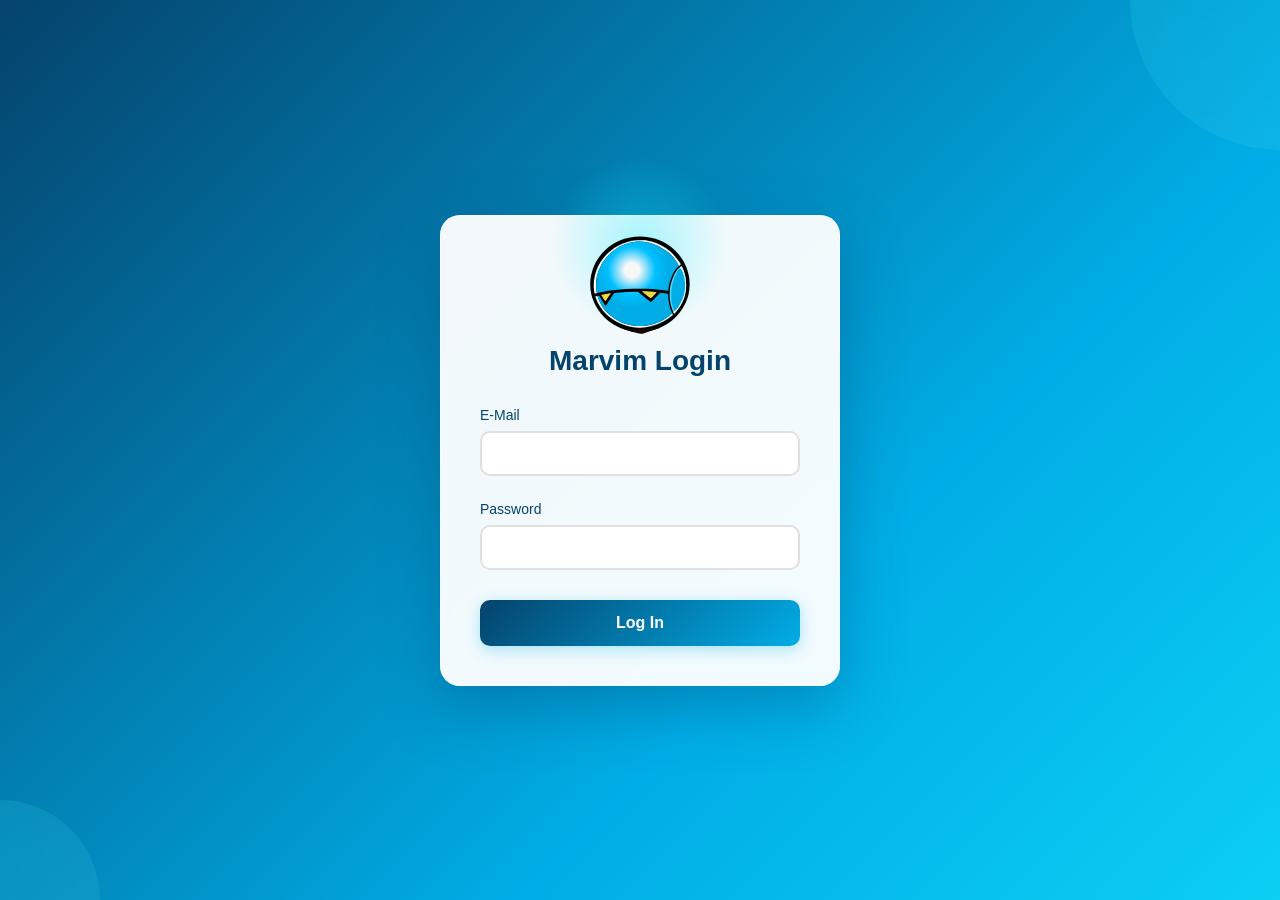
<file: www/marvim/index.html>
<!DOCTYPE html>
<html lang="fr">
<head>
<meta charset="UTF-8">
<title>Marvim - Login</title>
<link rel="icon" type="image/x-icon" href="/favicon.ico">
<meta name="viewport" content="width=device-width, initial-scale=1.0">
<style>
* {
    margin: 0;
    padding: 0;
    box-sizing: border-box;
}

:root {
    /* Palette lifted straight from marvim.svg's own gradients, so the
       logo and the chrome around it are provably the same blue family. */
    --ink: #04436c;
    --blue: #00ade6;
    --cyan: #17ecff;
}

body {
    font-family: 'Segoe UI', Tahoma, Geneva, Verdana, sans-serif;
    background: linear-gradient(135deg, var(--ink) 0%, var(--blue) 65%, var(--cyan) 130%);
    min-height: 100vh;
    display: flex;
    justify-content: center;
    align-items: center;
    padding: 20px;
}

.login-container {
    position: relative;
    background: rgba(255, 255, 255, 0.95);
    padding: 40px;
    border-radius: 20px;
    box-shadow: 0 20px 60px rgba(4, 67, 108, 0.35), 0 0 0 1px rgba(255, 255, 255, 0.4) inset;
    width: 100%;
    max-width: 400px;
    backdrop-filter: blur(10px);
}

.logo-glow {
    position: absolute;
    top: -60px;
    left: 50%;
    transform: translateX(-50%);
    width: 180px;
    height: 180px;
    border-radius: 50%;
    background: radial-gradient(circle, rgba(23, 236, 255, 0.35) 0%, rgba(0, 173, 230, 0) 70%);
    pointer-events: none;
}

h2 {
    color: var(--ink);
    text-align: center;
    margin-bottom: 30px;
    font-size: 28px;
    font-weight: 600;
}

.form-group {
    margin-bottom: 25px;
}

label {
    display: block;
    color: var(--ink);
    font-weight: 500;
    margin-bottom: 8px;
    font-size: 14px;
}

input[type="text"],
input[type="password"] {
    width: 100%;
    padding: 12px 15px;
    border: 2px solid #e0e0e0;
    border-radius: 10px;
    font-size: 15px;
    transition: all 0.3s ease;
    background: white;
}

input[type="text"]:focus,
input[type="password"]:focus {
    outline: none;
    border-color: var(--blue);
    box-shadow: 0 0 0 3px rgba(0, 173, 230, 0.12);
}

.submit-container {
    margin-top: 30px;
}

input[type="submit"] {
    width: 100%;
    padding: 14px;
    background: linear-gradient(135deg, var(--ink) 0%, var(--blue) 100%);
    color: white;
    border: none;
    border-radius: 10px;
    font-size: 16px;
    font-weight: 600;
    cursor: pointer;
    transition: all 0.3s ease;
    box-shadow: 0 4px 15px rgba(0, 173, 230, 0.3);
}

input[type="submit"]:hover {
    transform: translateY(-2px);
    background: linear-gradient(135deg, var(--ink) 0%, var(--cyan) 100%);
    box-shadow: 0 6px 20px rgba(0, 173, 230, 0.45);
}

input[type="submit"]:active {
    transform: translateY(0);
}

.decorative-circle {
    position: fixed;
    border-radius: 50%;
    background: radial-gradient(circle at 30% 30%, rgba(23, 236, 255, 0.18), rgba(255, 255, 255, 0.06));
    pointer-events: none;
}

.circle-1 {
    width: 300px;
    height: 300px;
    top: -150px;
    right: -150px;
}

.circle-2 {
    width: 200px;
    height: 200px;
    bottom: -100px;
    left: -100px;
}
</style>
</head>
<body>
<div class="decorative-circle circle-1"></div>
<div class="decorative-circle circle-2"></div>

<div class="login-container">
    <div class="logo-glow"></div>
    <img style="display: block; margin: 0 auto 10px auto; margin-top:-20px; position: relative;" src="ressources/marvim.svg" height="100px"/>
    <h2>Marvim Login</h2>
    <form action="dologin.php" method="post">
        <div class="form-group">
            <label for="login">E-Mail</label>
            <input type="text" id="login" name="login" required>
        </div>
        
        <div class="form-group">
            <label for="password">Password</label>
            <input type="password" id="password" name="password" required>
        </div>
        
        <div class="submit-container">
            <input type="submit" value="Log In">
        </div>
    </form>
</div>
</body>
</html>
</file>
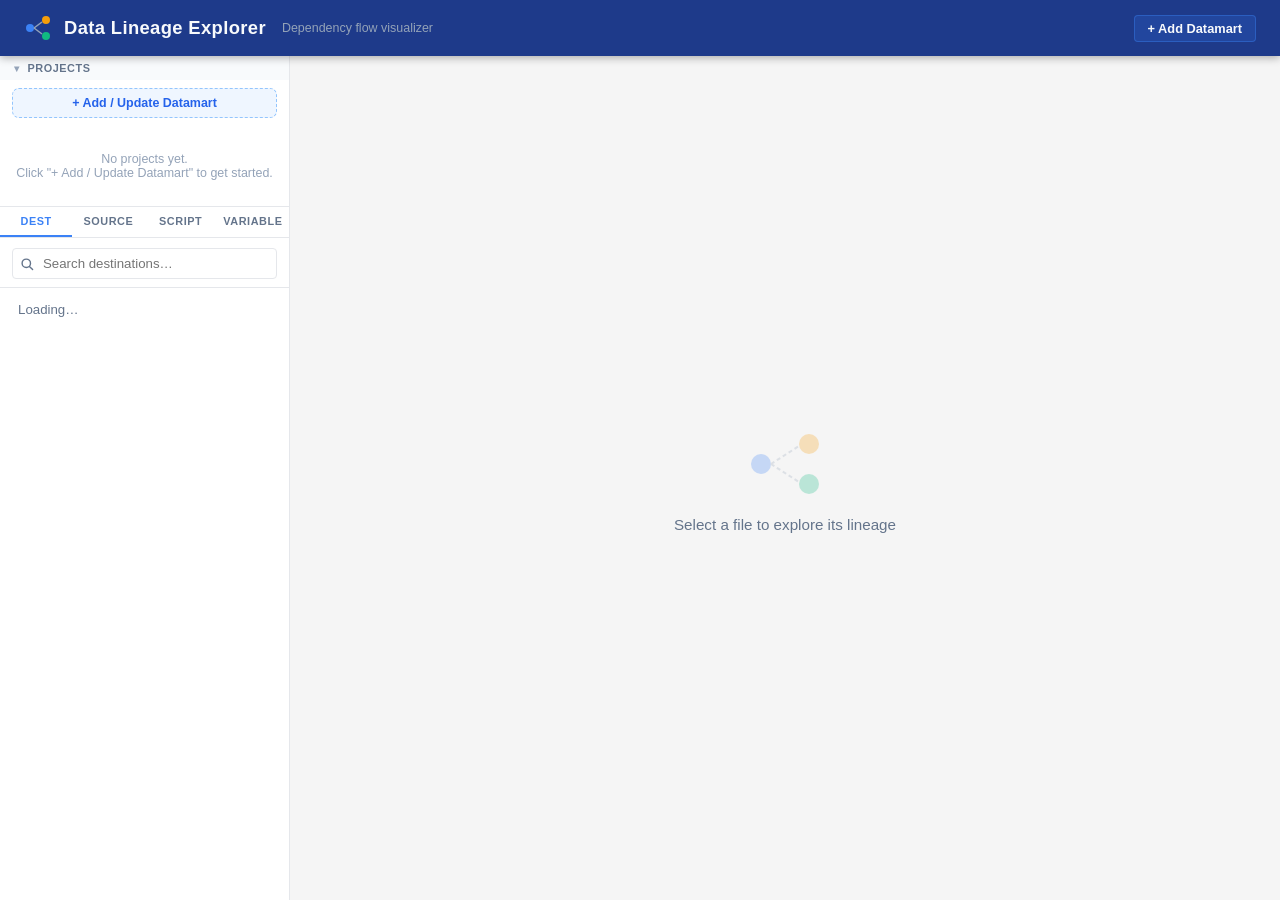
<file: www/marvim/lineage/marvim_lineage.html>
<!DOCTYPE html>
<html lang="en">
<head>
<meta charset="UTF-8">
<meta name="viewport" content="width=device-width, initial-scale=1.0">
<title>Data Lineage Explorer</title>
<script src="scripts/d3.v7.min.js"></script>
<script src="scripts/fileViewer.js"></script>
<style>
  *, *::before, *::after { box-sizing: border-box; margin: 0; padding: 0; }

  :root {
    --header-bg:   #1e3a8a;
    --page-bg:     #f5f5f5;
    --sidebar-bg:  #FFFFFF;
    --panel-bg:    #FFFFFF;
    --border:      #e5e7eb;
    --text-main:   #1E293B;
    --text-muted:  #64748B;
    --accent:      #3B82F6;

    --color-source: #3B82F6;
    --color-script: #F59E0B;
    --color-inter:  #94A3B8;
    --color-dest:   #10B981;
  }

  body {
    font-family: -apple-system, BlinkMacSystemFont, 'Segoe UI', Arial, sans-serif;
    background: var(--page-bg);
    color: var(--text-main);
    height: 100vh;
    display: flex;
    flex-direction: column;
    overflow: hidden;
  }

  /* ── Header ── */
  header {
    background: var(--header-bg);
    color: #F8FAFC;
    padding: 0 24px;
    height: 56px;
    display: flex;
    align-items: center;
    gap: 12px;
    flex-shrink: 0;
    box-shadow: 0 2px 8px rgba(0,0,0,.3);
    z-index: 10;
  }
  header svg.logo { width: 28px; height: 28px; flex-shrink: 0; }
  header h1 { font-size: 1.15rem; font-weight: 600; letter-spacing: .02em; }
  header .subtitle { font-size: .78rem; color: #94A3B8; margin-left: 4px; }

  /* ── Main layout ── */
  .app-body {
    display: flex;
    flex: 1;
    overflow: hidden;
  }

  /* ── Sidebar ── */
  .sidebar {
    width: 290px;
    flex-shrink: 0;
    background: var(--sidebar-bg);
    border-right: 1px solid var(--border);
    display: flex;
    flex-direction: column;
    overflow: hidden;
  }

  /* Tabs */
  .sidebar-tabs {
    display: flex;
    border-bottom: 1px solid var(--border);
    flex-shrink: 0;
  }
  .stab {
    flex: 1;
    padding: 8px 2px;
    font-size: .68rem;
    font-weight: 700;
    text-transform: uppercase;
    letter-spacing: .05em;
    color: var(--text-muted);
    background: none;
    border: none;
    border-bottom: 2px solid transparent;
    cursor: pointer;
    transition: color .15s, border-color .15s;
    white-space: nowrap;
  }
  .stab:hover  { color: var(--text-main); }
  .stab.active { color: var(--accent); border-bottom-color: var(--accent); }

  /* Search */
  .sidebar-search {
    padding: 10px 12px 8px;
    border-bottom: 1px solid var(--border);
    flex-shrink: 0;
  }
  .search-wrap { position: relative; }
  .search-wrap input {
    width: 100%;
    padding: 7px 10px 7px 30px;
    border: 1px solid var(--border);
    border-radius: 4px;
    font-size: .83rem;
    background: var(--panel-bg);
    outline: none;
    transition: border-color .15s;
  }
  .search-wrap input:focus { border-color: var(--accent); }
  .search-wrap .search-icon {
    position: absolute; left: 8px; top: 50%; transform: translateY(-50%);
    color: var(--text-muted); pointer-events: none;
  }

  .item-list {
    flex: 1;
    overflow-y: auto;
    padding: 6px 8px;
  }
  .item-list::-webkit-scrollbar { width: 5px; }
  .item-list::-webkit-scrollbar-thumb { background: #CBD5E1; border-radius: 4px; }

  .dest-item {
    padding: 7px 10px;
    border-radius: 6px;
    cursor: pointer;
    font-size: .83rem;
    color: var(--text-main);
    line-height: 1.35;
    transition: background .1s, color .1s;
    word-break: break-all;
  }
  .dest-item .basename { font-weight: 600; display: block; }
  .dest-item .dirpart  { font-size: .72rem; color: var(--text-muted); }
  .dest-item:hover { background: #EFF6FF; color: var(--accent); }
  .dest-item.active { background: #DBEAFE; color: var(--accent); }

  /* ── Stats strip ── */
  .stats-bar {
    padding: 10px 16px;
    border-top: 1px solid var(--border);
    display: flex;
    gap: 16px;
    flex-shrink: 0;
  }
  .stat { display: flex; flex-direction: column; align-items: center; }
  .stat-val { font-size: 1.1rem; font-weight: 700; color: var(--text-main); }
  .stat-lbl { font-size: .68rem; color: var(--text-muted); text-transform: uppercase; letter-spacing: .06em; }

  /* ── Content column ── */
  .content-col {
    flex: 1;
    display: flex;
    flex-direction: column;
    overflow: hidden;
  }

  /* ── View area (wraps graph/list/overview panels) ── */
  .view-area {
    flex: 1;
    display: flex;
    flex-direction: column;
    min-height: 0;
    overflow: hidden;
    position: relative;
  }

  /* ── Drag-resize handle ── */
  .an-resize-handle {
    height: 6px;
    cursor: ns-resize;
    flex-shrink: 0;
    background: #E2E8F0;
    border-top: 1px solid #CBD5E1;
    border-bottom: 1px solid #CBD5E1;
    position: relative;
    transition: background .1s;
  }
  .an-resize-handle:hover { background: #C7D7F0; }
  .an-resize-handle::after {
    content: '';
    position: absolute;
    left: 50%; top: 50%;
    transform: translate(-50%, -50%);
    width: 36px; height: 3px;
    background: #94A3B8;
    border-radius: 2px;
  }

  /* ── DAG title bar ── */
  .dag-titlebar {
    display: flex;
    align-items: center;
    gap: 10px;
    padding: 7px 16px;
    background: white;
    border-bottom: 1px solid var(--border);
    flex-shrink: 0;
  }
  .dag-title-icon {
    width: 28px; height: 28px;
    border-radius: 6px;
    display: flex; align-items: center; justify-content: center;
    font-size: .7rem; font-weight: 800;
    letter-spacing: .03em;
    flex-shrink: 0;
  }
  .dag-title-icon.type-script       { background: #FEF3C7; color: #92400E; }
  .dag-title-icon.type-source       { background: #DBEAFE; color: #1D4ED8; }
  .dag-title-icon.type-destination  { background: #D1FAE5; color: #065F46; }
  .dag-title-text { display: flex; flex-direction: column; gap: 1px; min-width: 0; }
  .dag-title-name {
    font-size: .92rem;
    font-weight: 700;
    color: var(--text-main);
    white-space: nowrap;
    overflow: hidden;
    text-overflow: ellipsis;
  }
  .dag-title-path {
    font-size: .72rem;
    color: var(--text-muted);
    white-space: nowrap;
    overflow: hidden;
    text-overflow: ellipsis;
  }

  /* ── View tabs (Graph / List) ── */
  .view-tabs {
    display: flex;
    align-items: center;
    border-bottom: 1px solid var(--border);
    background: white;
    flex-shrink: 0;
    padding: 0 8px;
  }
  .view-tab {
    padding: 7px 16px;
    font-size: .78rem;
    font-weight: 600;
    color: var(--text-muted);
    background: none;
    border: none;
    border-bottom: 2px solid transparent;
    cursor: pointer;
    transition: color .15s, border-color .15s;
    white-space: nowrap;
  }
  .view-tab:hover  { color: var(--text-main); }
  .view-tab.active { color: var(--accent); border-bottom-color: var(--accent); }
  .view-tab-count  { font-weight: 400; font-size: .72rem; margin-left: 4px; color: var(--text-muted); }
  .view-tabs .panel-max-btn { margin-left: 8px; }

  /* ── Depth toggle (Immediate / Complete) ── */
  .depth-toggle {
    margin-left: auto;
    display: inline-flex;
    border: 1px solid var(--border);
    border-radius: 6px;
    overflow: hidden;
    background: #F1F5F9;
  }
  .depth-btn {
    padding: 4px 12px;
    font-size: .74rem; font-weight: 600;
    color: var(--text-muted);
    background: transparent; border: none; cursor: pointer;
    transition: background .12s, color .12s;
    white-space: nowrap;
  }
  .depth-btn:hover  { color: var(--text-main); }
  .depth-btn.active { background: var(--accent); color: #fff; }

  /* ── DAG panel ── */
  .dag-panel {
    flex: 1;
    position: relative;
    overflow: hidden;
    background: var(--page-bg);
    min-height: 0;
  }
  .dag-titlebar { cursor: default; }
  #dag-svg {
    width: 100%; height: 100%;
    cursor: grab;
  }
  #dag-svg:active { cursor: grabbing; }

  .empty-state {
    position: absolute; inset: 0;
    display: flex; flex-direction: column;
    align-items: center; justify-content: center;
    gap: 12px; color: var(--text-muted);
    pointer-events: none;
  }
  .empty-state svg { opacity: .25; }
  .empty-state p { font-size: .95rem; }

  /* ── Legend ── */
  .legend {
    position: absolute; bottom: 12px; left: 12px;
    background: white; border: 1px solid var(--border);
    border-radius: 8px; padding: 8px 12px;
    display: flex; gap: 14px; font-size: .75rem;
    box-shadow: 0 2px 6px rgba(0,0,0,.08);
  }
  .legend-item { display: flex; align-items: center; gap: 5px; color: var(--text-muted); }
  .legend-dot { width: 10px; height: 10px; border-radius: 2px; flex-shrink: 0; }

  /* ── Zoom controls ── */
  .zoom-controls {
    position: absolute; top: 12px; right: 12px;
    display: flex; flex-direction: column; gap: 4px;
  }
  .zoom-btn {
    width: 32px; height: 32px;
    background: white; border: 1px solid var(--border);
    border-radius: 4px; cursor: pointer;
    font-size: 1.1rem; line-height: 32px; text-align: center;
    box-shadow: 0 1px 4px rgba(0,0,0,.08);
    transition: background .1s;
    user-select: none;
  }
  .zoom-btn:hover { background: #F8FAFC; }

  /* ── Paths panel ── */
  .paths-panel {
    flex: 1;
    background: var(--panel-bg);
    display: flex;
    flex-direction: column;
    min-height: 0;
  }
  .paths-scroll {
    overflow-y: auto; flex: 1;
    padding: 0 12px 8px;
  }
  .paths-scroll::-webkit-scrollbar { height: 5px; width: 5px; }
  .paths-scroll::-webkit-scrollbar-thumb { background: #CBD5E1; border-radius: 4px; }

  .path-row {
    display: flex; align-items: center;
    flex-wrap: wrap;
    gap: 0;
    padding: 5px 4px;
    border-bottom: 1px solid var(--border);
    font-size: .75rem;
  }
  .path-row:last-child { border-bottom: none; }
  .path-chip {
    padding: 2px 8px;
    border-radius: 4px;
    max-width: 200px;
    overflow: hidden;
    text-overflow: ellipsis;
    white-space: nowrap;
    cursor: default;
  }
  .path-chip.source { background: #DBEAFE; color: #1D4ED8; }
  .path-chip.script { background: #FEF3C7; color: #92400E; }
  .path-chip.inter  { background: #F1F5F9; color: #475569; }
  .path-chip.dest   { background: #D1FAE5; color: #065F46; font-weight: 600; }
  .path-chip.focal  { background: #E0E7FF; color: #3730A3; font-weight: 700; outline: 2px solid #6366F1; outline-offset: -1px; }
  .path-arrow { color: #CBD5E1; padding: 0 3px; font-size: .9rem; flex-shrink: 0; }
  .path-section-label { font-size: .7rem; font-weight: 700; text-transform: uppercase; letter-spacing: .07em; color: var(--text-muted); padding: 4px 4px 2px; }

  /* ── D3 nodes & edges ── */
  .node-group { cursor: pointer; }
  .node-rect {
    transition: filter .15s;
  }
  .node-group:hover .node-rect { filter: brightness(0.92); }
  .node-focal .node-rect {
    filter: drop-shadow(0 0 7px rgba(99,102,241,.75));
    animation: focalPulse 1.8s ease-in-out 3;
  }
  .node-focal:hover .node-rect { filter: brightness(0.92) drop-shadow(0 0 7px rgba(99,102,241,.75)); }
  @keyframes focalPulse {
    0%,100% { filter: drop-shadow(0 0 4px rgba(99,102,241,.5)); }
    50%     { filter: drop-shadow(0 0 12px rgba(99,102,241,.95)); }
  }
  .node-label {
    font-family: -apple-system, BlinkMacSystemFont, 'Segoe UI', Arial, sans-serif;
    font-size: 9px;
    fill: #FFFFFF;
    pointer-events: none;
    text-anchor: middle;
    dominant-baseline: middle;
  }
  .node-label.dark { fill: #1E293B; }
  .edge-path {
    fill: none;
    stroke: #CBD5E1;
    stroke-width: 1.5;
    transition: stroke .15s, stroke-width .15s;
  }
  .edge-path.highlighted { stroke: #3B82F6; stroke-width: 2.5; }
  .edge-path.call-edge { stroke: #94A3B8; stroke-width: 1.2; stroke-dasharray: 6 3; }
  .edge-path.call-edge.highlighted { stroke: #3B82F6; stroke-width: 1.8; stroke-dasharray: 6 3; }

  /* destination pulse */
  @keyframes dest-pulse {
    0%, 100% { filter: drop-shadow(0 0 4px #10B981aa); }
    50%       { filter: drop-shadow(0 0 10px #10B981); }
  }
  .node-dest { animation: dest-pulse 2s ease-in-out infinite; }

  /* focal (selected) pulse */
  @keyframes focal-pulse {
    0%, 100% { filter: drop-shadow(0 0 5px #6366F1bb); }
    50%       { filter: drop-shadow(0 0 14px #6366F1); }
  }
  .node-focal { animation: focal-pulse 2s ease-in-out infinite; }

  /* ── Header button ── */
  .hdr-btn {
    background: rgba(255,255,255,.12);
    color: #F8FAFC;
    border: 1px solid rgba(255,255,255,.22);
    border-radius: 4px;
    padding: 5px 13px;
    font-size: .8rem;
    font-weight: 600;
    cursor: pointer;
    transition: background .15s;
    flex-shrink: 0;
  }
  .hdr-btn:hover { background: rgba(255,255,255,.22); }

  /* ── Overview panel ── */
  #overview-panel {
    flex: 1;
    display: flex;
    flex-direction: column;
    overflow: hidden;
    background: var(--page-bg);
  }

  .ov-toolbar {
    background: var(--header-bg);
    display: flex;
    align-items: center;
    gap: 14px;
    padding: 9px 20px;
    flex-shrink: 0;
    border-bottom: 1px solid #1a3070;
  }
  .ov-title {
    font-size: 1rem;
    font-weight: 700;
    color: #F8FAFC;
    letter-spacing: .02em;
  }
  .ov-select {
    background: rgba(255,255,255,.1);
    color: #F8FAFC;
    border: 1px solid rgba(255,255,255,.2);
    border-radius: 6px;
    padding: 4px 8px;
    font-size: .82rem;
    cursor: pointer;
  }
  .ov-toolbar .search-wrap input {
    background: rgba(255,255,255,.1);
    color: #F8FAFC;
    border-color: rgba(255,255,255,.2);
    font-size: .82rem;
  }
  .ov-toolbar .search-wrap input::placeholder { color: #94A3B8; }
  .ov-toolbar .search-icon { color: #94A3B8; }
  .ov-legend {
    display: flex; gap: 10px; align-items: center;
    margin-left: auto; flex-wrap: wrap;
  }
  .ov-legend-item {
    display: flex; align-items: center; gap: 5px;
    font-size: .72rem; color: #94A3B8;
  }
  .ov-legend-dot { width: 10px; height: 10px; border-radius: 50%; }

  .ov-body {
    display: flex; flex: 1; overflow: hidden;
  }

  /* Group sidebar */
  .ov-sidebar {
    width: 190px; flex-shrink: 0;
    background: white;
    border-right: 1px solid var(--border);
    display: flex; flex-direction: column;
    overflow: hidden;
  }
  .ov-sb-head {
    padding: 10px 14px 8px;
    font-size: .72rem; font-weight: 700;
    text-transform: uppercase; letter-spacing: .07em;
    color: var(--text-muted);
    border-bottom: 1px solid var(--border);
    flex-shrink: 0;
  }
  .ov-sb-count { font-weight: 400; text-transform: none; letter-spacing: 0; margin-left: 4px; }
  .ov-group-list {
    flex: 1; overflow-y: auto; padding: 4px 6px;
  }
  .ov-group-list::-webkit-scrollbar { width: 4px; }
  .ov-group-list::-webkit-scrollbar-thumb { background: #CBD5E1; border-radius: 4px; }
  .ov-group-item {
    display: flex; align-items: center; gap: 7px;
    padding: 4px 8px;
    border-radius: 5px;
    cursor: pointer;
    font-size: .78rem;
    transition: background .1s;
  }
  .ov-group-item:hover  { background: #F1F5F9; }
  .ov-group-item.active { background: #DBEAFE; }
  .ov-group-swatch { width: 10px; height: 10px; border-radius: 50%; flex-shrink: 0; }
  .ov-group-label { color: var(--text-main); font-weight: 600; }
  .ov-group-size  { color: var(--text-muted); font-size: .72rem; margin-left: auto; }

  /* Graph canvas */
  .ov-canvas {
    flex: 1; position: relative; overflow: hidden;
  }
  #ov-svg { width: 100%; height: 100%; cursor: grab; }
  #ov-svg:active { cursor: grabbing; }
  .ov-status {
    position: absolute; bottom: 12px; left: 50%; transform: translateX(-50%);
    background: rgba(30,58,138,.85);
    color: #F8FAFC;
    padding: 5px 14px;
    border-radius: 20px;
    font-size: .76rem;
    pointer-events: none;
    backdrop-filter: blur(4px);
  }

  /* Force graph elements */
  .ov-link {
    stroke: #CBD5E1;
    stroke-width: 1;
    fill: none;
    marker-end: url(#ov-arrow);
    transition: stroke .15s, stroke-width .15s, opacity .15s;
  }
  .ov-link.dimmed  { opacity: .10; }
  .ov-link.active  { stroke: #3B82F6; stroke-width: 2; opacity: 1; }
  .ov-node {
    cursor: pointer;
    transition: opacity .15s;
  }
  .ov-node.dimmed  { opacity: .12; }
  .ov-node.active  { opacity: 1; }
  .ov-node.focal circle {
    stroke: #1D4ED8 !important;
    stroke-width: 3 !important;
    filter: drop-shadow(0 0 6px rgba(59,130,246,.75));
  }
  .ov-node circle  { transition: r .2s; }
  .ov-node text {
    font-size: 8px;
    font-family: -apple-system, BlinkMacSystemFont, 'Segoe UI', Arial, sans-serif;
    pointer-events: none;
    user-select: none;
  }
  .ov-hull { pointer-events: none; }
  .ov-hull-label { font-size: 9px; font-family: -apple-system, BlinkMacSystemFont, 'Segoe UI', Arial, sans-serif; font-weight: 600; pointer-events: none; opacity: 0.7; }

  /* Context menu */
  #ov-ctx-menu {
    position: fixed; z-index: 500;
    background: white;
    border: 1px solid var(--border);
    border-radius: 7px;
    box-shadow: 0 4px 16px rgba(0,0,0,.15);
    min-width: 160px;
    overflow: hidden;
    font-size: .82rem;
  }
  .ov-ctx-header {
    padding: 6px 12px 4px;
    font-size: .72rem;
    font-weight: 700;
    color: var(--text-muted);
    background: #F8FAFC;
    border-bottom: 1px solid var(--border);
    white-space: nowrap;
    overflow: hidden;
    text-overflow: ellipsis;
    max-width: 220px;
  }
  .ov-ctx-item {
    padding: 7px 14px;
    cursor: pointer;
    color: var(--text-main);
    transition: background .1s;
  }
  .ov-ctx-item:hover { background: #EFF6FF; color: var(--accent); }

  /* ── Variable inspector panel ── */
  .var-panel {
    width: 270px;
    flex-shrink: 0;
    background: var(--sidebar-bg);
    border-left: 1px solid var(--border);
    display: flex;
    flex-direction: column;
    overflow: hidden;
    box-shadow: -2px 0 8px rgba(0,0,0,.06);
  }
  .var-panel-header {
    display: flex;
    align-items: center;
    justify-content: space-between;
    padding: 10px 14px 10px 16px;
    border-bottom: 1px solid var(--border);
    flex-shrink: 0;
    background: #F8FAFC;
  }
  .var-panel-title {
    font-size: .78rem;
    font-weight: 700;
    color: var(--text-muted);
    text-transform: uppercase;
    letter-spacing: .07em;
    overflow: hidden;
    text-overflow: ellipsis;
    white-space: nowrap;
    max-width: 200px;
  }
  .var-close {
    background: none;
    border: none;
    cursor: pointer;
    color: var(--text-muted);
    font-size: 1rem;
    line-height: 1;
    padding: 2px 4px;
    border-radius: 4px;
    flex-shrink: 0;
  }
  .var-close:hover { background: #E2E8F0; color: var(--text-main); }
  .var-panel-search {
    padding: 8px 12px 6px;
    border-bottom: 1px solid var(--border);
    flex-shrink: 0;
  }
  .var-panel-search .search-wrap input {
    font-size: .8rem; padding: 6px 8px 6px 28px;
  }
  .var-counts {
    padding: 5px 16px;
    font-size: .72rem;
    color: var(--text-muted);
    border-bottom: 1px solid var(--border);
    flex-shrink: 0;
  }
  .var-list {
    flex: 1;
    overflow-y: auto;
    padding: 6px 0;
  }
  .var-list::-webkit-scrollbar { width: 5px; }
  .var-list::-webkit-scrollbar-thumb { background: #CBD5E1; border-radius: 4px; }

  /* Node group heading */
  .vnode-heading {
    display: flex;
    align-items: center;
    gap: 6px;
    padding: 6px 14px 3px;
    margin-top: 4px;
    font-size: .7rem;
    font-weight: 700;
    color: var(--text-muted);
    text-transform: uppercase;
    letter-spacing: .06em;
    cursor: pointer;
    border-radius: 4px;
    transition: background .1s, color .1s;
  }
  .vnode-heading:hover { background: #EFF6FF; color: var(--accent); }
  .vnode-badge {
    padding: 1px 6px;
    border-radius: 10px;
    font-size: .65rem;
    font-weight: 700;
    letter-spacing: .04em;
  }
  .vnode-badge.create { background: #D1FAE5; color: #065F46; }
  .vnode-badge.rename { background: #FEF3C7; color: #92400E; }
  .vnode-badge.mixed  { background: #E0E7FF; color: #3730A3; }

  /* Variable row */
  .var-row {
    display: flex;
    align-items: center;
    gap: 6px;
    padding: 4px 14px;
    font-size: .8rem;
    line-height: 1.4;
  }
  .var-row.hidden { display: none; }
  .var-row .vr-before {
    color: #94A3B8;
    font-style: italic;
    max-width: 90px;
    overflow: hidden;
    text-overflow: ellipsis;
    white-space: nowrap;
    flex-shrink: 0;
  }
  .var-row .vr-arrow { color: #CBD5E1; flex-shrink: 0; }
  .var-row .vr-after {
    font-weight: 600;
    color: var(--text-main);
    overflow: hidden;
    text-overflow: ellipsis;
    white-space: nowrap;
    flex: 1;
  }
  .var-row .vr-new {
    color: #10B981;
    font-size: .7rem;
    font-weight: 700;
    flex-shrink: 0;
  }
  .var-row.highlight .vr-after,
  .var-row.highlight .vr-before { color: #6366F1; }

  /* Variable tab: items with script sub-list */
  .vt-item {
    padding: 6px 12px;
    cursor: pointer;
    border-radius: 6px;
    margin: 1px 6px;
    font-size: .83rem;
    transition: background .1s;
  }
  .vt-item:hover  { background: #EFF6FF; }
  .vt-item.active { background: #DBEAFE; }
  .vt-item .vt-name { font-weight: 600; color: var(--text-main); }
  .vt-item .vt-count { font-size: .72rem; color: var(--text-muted); margin-left: 4px; }
  .vt-scripts {
    display: none;
    padding: 4px 0 4px 12px;
    border-left: 2px solid #E0E7FF;
    margin: 3px 10px 3px 18px;
  }
  .vt-scripts.open { display: block; }
  .vt-script-chip {
    display: block;
    padding: 3px 8px;
    font-size: .75rem;
    color: var(--accent);
    border-radius: 4px;
    cursor: pointer;
    white-space: nowrap;
    overflow: hidden;
    text-overflow: ellipsis;
    transition: background .1s;
  }
  .vt-script-chip:hover { background: #DBEAFE; }

  /* I/O section in var panel */
  .var-io {
    flex-shrink: 0;
    border-bottom: 1px solid var(--border);
  }
  .var-io:empty { display: none; }
  .var-io-section { padding: 4px 0 2px; }
  .var-io-head {
    padding: 4px 14px 2px;
    font-size: .68rem;
    font-weight: 700;
    color: var(--text-muted);
    text-transform: uppercase;
    letter-spacing: .06em;
  }
  .var-io-item {
    display: flex;
    align-items: center;
    gap: 4px;
    padding: 2px 14px 2px 18px;
    font-size: .76rem;
    color: var(--text-main);
    white-space: nowrap;
    overflow: hidden;
    text-overflow: ellipsis;
    cursor: default;
  }
  .var-io-item.inp  { border-left: 2px solid #10B981; margin: 0 10px 0 14px; padding-left: 6px; }
  .var-io-item.out  { border-left: 2px solid #6366F1; margin: 0 10px 0 14px; padding-left: 6px; }
  .var-io-item.call { border-left: 2px solid #F59E0B; margin: 0 10px 0 14px; padding-left: 6px; }
  .var-io-more { padding: 1px 14px 4px 20px; font-size: .7rem; color: var(--text-muted); font-style: italic; }

  /* Meta badge in var panel header */
  .var-meta-badge {
    font-size: .64rem;
    font-weight: 700;
    padding: 1px 5px;
    border-radius: 8px;
    background: #D1FAE5;
    color: #065F46;
    flex-shrink: 0;
    margin-left: auto;
  }
  .var-meta-badge.warn { background: #FEF3C7; color: #92400E; }

  /* Op badges on var rows */
  .vr-op {
    font-size: .64rem;
    font-weight: 700;
    padding: 1px 4px;
    border-radius: 3px;
    flex-shrink: 0;
  }
  .vr-op.create { background: #D1FAE5; color: #065F46; }
  .vr-op.update { background: #FEF3C7; color: #92400E; }
  .vr-op.rename { background: #E0E7FF; color: #3730A3; }
  .vr-op.db     { background: #E0E7FF; color: #3730A3; }

  /* Expression on a second line inside var-row */
  .var-row { flex-wrap: wrap; }
  .vr-expr {
    width: 100%;
    font-size: .69rem;
    color: #94A3B8;
    font-style: italic;
    padding-top: 1px;
    overflow: hidden;
    text-overflow: ellipsis;
    white-space: nowrap;
    cursor: default;
  }
  .vr-targets { display: flex; flex-wrap: wrap; gap: 3px; margin-top: 3px; width: 100%; }
  .vr-target-file { font-size: .67rem; padding: 1px 5px; border-radius: 3px;
    background: #DBEAFE; color: #1E40AF; max-width: 100%; overflow: hidden;
    text-overflow: ellipsis; white-space: nowrap; cursor: default; }
  .vr-target-file.dynamic { background: #FEF3C7; color: #92400E; }

  /* Update / mixed badges */
  .vnode-badge.update { background: #FEF3C7; color: #92400E; }
  .vnode-badge.mixed  { background: #E0E7FF; color: #3730A3; }

  /* ── Maximize button (shared) ── */
  .panel-max-btn {
    background: none;
    border: 1px solid rgba(0,0,0,.12);
    border-radius: 5px;
    width: 24px; height: 24px;
    font-size: .9rem; line-height: 24px; text-align: center;
    cursor: pointer;
    color: var(--text-muted);
    flex-shrink: 0;
    transition: background .1s, color .1s;
    padding: 0;
  }
  .panel-max-btn:hover { background: #EFF6FF; color: var(--accent); border-color: var(--accent); }

  /* ── Full-screen maximize overlay ── */
  #max-overlay {
    position: fixed; inset: 0; z-index: 400;
    background: white;
    display: flex; flex-direction: column;
  }
  .max-hdr {
    background: var(--header-bg);
    display: flex; align-items: center; gap: 10px;
    padding: 8px 16px; flex-shrink: 0;
  }
  .max-hdr-title {
    font-size: .9rem; font-weight: 700; color: #F8FAFC; flex: 1;
    white-space: nowrap; overflow: hidden; text-overflow: ellipsis;
  }
  .max-zoom-row {
    display: flex; gap: 4px; align-items: center;
  }
  .max-zoom-btn {
    background: rgba(255,255,255,.12); color: #F8FAFC;
    border: 1px solid rgba(255,255,255,.22); border-radius: 5px;
    width: 28px; height: 28px; font-size: 1rem; line-height: 28px;
    text-align: center; cursor: pointer; flex-shrink: 0;
    transition: background .1s;
  }
  .max-zoom-btn:hover { background: rgba(255,255,255,.25); }
  .max-close-btn {
    background: rgba(255,255,255,.12); color: #F8FAFC;
    border: 1px solid rgba(255,255,255,.22); border-radius: 6px;
    padding: 4px 13px; font-size: .8rem; font-weight: 600;
    cursor: pointer; transition: background .1s; flex-shrink: 0;
  }
  .max-close-btn:hover { background: rgba(255,255,255,.25); }
  #max-body {
    flex: 1; overflow: hidden; position: relative;
    background: #FAFAF7;
  }
  #max-body.scrollable { overflow: auto; background: white; }
  #max-body.scrollable .paths-scroll { display: block !important; max-height: none; padding: 12px 20px; }

  /* ── Anatella pipeline panel ── */
  .anatella-panel {
    flex: 0 0 auto;
    height: 260px;
    min-height: 0;
    background: var(--panel-bg);
    border-top: 2px solid #FDE68A;
    display: flex;
    flex-direction: column;
    overflow: hidden;
  }
  .anatella-panel.an-collapsed {
    height: auto !important;
  }
  .anatella-panel.an-collapsed .anatella-scroll,
  .anatella-panel.an-collapsed .anatella-status { display: none !important; }
  .anatella-panel-header {
    padding: 7px 14px;
    display: flex; align-items: center; justify-content: space-between;
    flex-shrink: 0;
    background: #FFFBEB;
    cursor: pointer;
    user-select: none;
  }
  .anatella-panel-header h3 {
    font-size: .78rem; font-weight: 700;
    text-transform: uppercase; letter-spacing: .08em;
    color: #92400E; display: flex; align-items: center; gap: 6px;
  }
  .anatella-panel-header h3 span { font-weight: 500; text-transform: none; letter-spacing: 0; }
  .anatella-panel-right { display: flex; align-items: center; gap: 6px; }
  .ai-desc-panel {
    width: 272px; flex-shrink: 0; order: -1;
    display: flex; flex-direction: column;
    border-right: 1px solid #C4B5FD; background: #F5F3FF; overflow: hidden;
    transition: width .18s ease, border-color .18s;
  }
  .ai-desc-panel.collapsed { width: 26px; cursor: pointer; }
  .ai-desc-panel.collapsed .ai-desc-panel-hdr { display: none; }
  .ai-desc-panel.collapsed .ai-desc-text { display: none; }
  .ai-desc-strip {
    display: none; flex-direction: column; align-items: center;
    padding: 10px 0; gap: 8px; flex: 1; user-select: none;
  }
  .ai-desc-panel.collapsed .ai-desc-strip { display: flex; }
  .ai-desc-strip-icon { font-size: 11px; color: #7C3AED; }
  .ai-desc-strip-label {
    writing-mode: vertical-rl; transform: rotate(180deg);
    font-size: .64rem; font-weight: 700; text-transform: uppercase;
    letter-spacing: .08em; color: #5B21B6;
  }
  .ai-desc-panel-hdr {
    padding: 6px 10px 5px; background: #EDE9FE;
    border-bottom: 1px solid #C4B5FD;
    display: flex; align-items: center; justify-content: space-between;
    flex-shrink: 0; gap: 6px;
  }
  .ai-desc-panel-hdr span { font-weight: 700; color: #5B21B6; font-size: .71rem; text-transform: uppercase; letter-spacing: .07em; }
  .ai-desc-gen-btn { background: #7C3AED; color: #fff; border: none; cursor: pointer; font-size: .72rem; font-weight: 600; padding: 2px 8px; border-radius: 3px; }
  .ai-desc-gen-btn:hover { background: #5B21B6; }
  .ai-desc-gen-btn:disabled { opacity: .5; cursor: not-allowed; }
  .ai-desc-close { background: none; border: none; cursor: pointer; color: #7C3AED; font-size: 14px; line-height: 1; padding: 1px 5px; border-radius: 3px; }
  .ai-desc-close:hover { background: #DDD6FE; color: #4C1D95; }
  .ai-desc-text { flex: 1; overflow-y: auto; padding: 8px 12px; font-size: .78rem; line-height: 1.6; color: #1E293B; }
  .ai-desc-text.ai-desc-empty { color: #94A3B8; font-style: italic; }
  .anatella-open-btn {
    background: #FEF3C7; color: #92400E;
    border: 1px solid #F59E0B; border-radius: 5px;
    padding: 3px 11px; font-size: .76rem; font-weight: 600;
    cursor: pointer; transition: background .15s; flex-shrink: 0;
  }
  .anatella-open-btn:hover { background: #FDE68A; }
  .anatella-open-btn:disabled { opacity: .5; cursor: not-allowed; }
  .anatella-scroll {
    overflow: hidden; flex: 1; position: relative;
    background: #FAFAF7; display: flex;
  }
  #anatella-svg { display: block; flex: 1; min-width: 0; height: 100%; }

  /* ── Node properties panel ── */
  .an-props {
    width: 272px; flex-shrink: 0;
    display: flex; flex-direction: column;
    border-left: 1px solid #E2E8F0; background: #fff; overflow: hidden;
    transition: width .15s ease, border-color .15s;
  }
  .an-props.hidden { width: 0; border-left: none; overflow: hidden; }
  .an-props-head {
    padding: 6px 10px 5px; background: #F8FAFC;
    border-bottom: 1px solid #E2E8F0;
    display: flex; align-items: center; justify-content: space-between;
    flex-shrink: 0; gap: 6px;
  }
  .an-props-title { display: flex; align-items: baseline; gap: 5px; min-width: 0; overflow: hidden; }
  .an-props-type { font-size: .71rem; font-weight: 700; text-transform: uppercase;
    letter-spacing: .07em; color: #475569; white-space: nowrap;
    overflow: hidden; text-overflow: ellipsis; }
  .an-props-idx  { font-size: .69rem; color: #94A3B8; flex-shrink: 0; }
  .an-props-close { background: none; border: none; cursor: pointer; color: #94A3B8;
    font-size: 15px; line-height: 1; padding: 1px 5px; border-radius: 3px; }
  .an-props-close:hover { background: #F1F5F9; color: #374151; }
  .an-props-body { flex: 1; overflow-y: auto; font-size: .74rem; }
  .an-props-body::-webkit-scrollbar { width: 4px; }
  .an-props-body::-webkit-scrollbar-thumb { background: #CBD5E1; border-radius: 4px; }
  .an-props-empty { padding: 14px 10px; color: #94A3B8; font-style: italic; }
  .an-props-table { width: 100%; border-collapse: collapse; }
  .an-props-table td { padding: 4px 8px; vertical-align: top;
    border-bottom: 1px solid #F1F5F9; line-height: 1.35; }
  .an-props-table td:first-child { color: #64748B; font-weight: 600;
    width: 36%; word-break: break-word; }
  .an-props-table td:last-child  { color: #1E293B; word-break: break-all;
    font-family: monospace; font-size: .69rem; }
  .an-props-sec { padding: 4px 8px 3px; font-size: .67rem; font-weight: 700;
    text-transform: uppercase; letter-spacing: .08em;
    color: #94A3B8; background: #F8FAFC;
    border-top: 1px solid #E2E8F0; border-bottom: 1px solid #E2E8F0; margin-top: 2px; }
  .an-props-code { margin: 7px 8px; font-family: monospace; font-size: .71rem;
    color: #1E293B; white-space: pre-wrap; word-break: break-all;
    background: #F8FAFC; border: 1px solid #E2E8F0; border-radius: 4px;
    padding: 6px 8px; max-height: 220px; overflow-y: auto; }
  .an-props-tabs { display: flex; flex-wrap: wrap; background: #F1F5F9;
    border-bottom: 1px solid #E2E8F0; flex-shrink: 0; }
  .an-props-tab  { padding: 5px 9px; font-size: .69rem; font-weight: 600;
    cursor: pointer; color: #64748B; border-right: 1px solid #E2E8F0; user-select: none; }
  .an-props-tab:hover:not(.active) { background: #E8EEF5; }
  .an-props-tab.active { background: #fff; color: #1D4ED8; box-shadow: inset 0 -2px 0 #2563EB; }
  .an-props-finfo { padding: 5px 9px 2px; font-size: .69rem; color: #64748B; }
  .an-props-finfo strong { color: #1E293B; }
  /* In-panel zoom controls (overlaid on scroll area) */
  .an-zoom-ctrls {
    position: absolute; top: 6px; right: 8px;
    display: flex; flex-direction: column; gap: 3px; z-index: 10;
  }
  .an-zoom-btn {
    width: 24px; height: 24px;
    background: white; border: 1px solid var(--border);
    border-radius: 5px; cursor: pointer;
    font-size: .95rem; line-height: 24px; text-align: center;
    box-shadow: 0 1px 3px rgba(0,0,0,.09);
    transition: background .1s; user-select: none;
  }
  .an-zoom-btn:hover { background: #EFF6FF; }
  .anatella-status {
    padding: 4px 14px; font-size: .73rem;
    flex-shrink: 0;
  }
  .anatella-status.ok  { color: #16a34a; }
  .anatella-status.err { color: #dc2626; }

  /* ── Overview sidebar collapse ── */
  .ov-sidebar {
    transition: width .25s ease, opacity .25s ease;
  }
  .ov-sidebar.collapsed {
    width: 0 !important; overflow: hidden; opacity: 0; border: none;
  }

  /* tooltip */
  #tooltip {
    position: fixed;
    background: #1E293B;
    color: #F8FAFC;
    padding: 6px 10px;
    border-radius: 6px;
    font-size: .75rem;
    pointer-events: none;
    max-width: 380px;
    word-break: break-all;
    line-height: 1.5;
    opacity: 0;
    transition: opacity .15s;
    z-index: 9999;
    box-shadow: 0 4px 12px rgba(0,0,0,.3);
  }

  /* ── Project tree ── */
  .proj-company { }
  .proj-row {
    display: flex; align-items: center; gap: 5px;
    padding: 4px 10px; cursor: pointer; font-size: .78rem;
    border-radius: 5px; margin: 1px 4px;
    transition: background .1s; user-select: none;
  }
  .proj-row:hover { background: #F1F5F9; }
  .proj-row.active { background: #EFF6FF; color: #2563EB; font-weight: 600; }
  .proj-row .picon { font-size: .8rem; flex-shrink: 0; opacity: .7; }
  .proj-row .plabel { flex: 1; min-width: 0; overflow: hidden; text-overflow: ellipsis; white-space: nowrap; }
  .proj-row .ptoggle { font-size: .65rem; color: #94A3B8; transition: transform .15s; flex-shrink: 0; }
  .proj-row .ptoggle.open { transform: rotate(90deg); }
  .proj-children { padding-left: 14px; }
  .proj-children.collapsed { display: none; }
  .proj-empty { padding: 20px 14px; text-align: center; font-size: .78rem; color: #94A3B8; }
  .proj-add-btn {
    margin: 8px 12px; padding: 7px 12px; border-radius: 7px;
    background: #EFF6FF; border: 1px dashed #93C5FD;
    color: #2563EB; font-size: .78rem; font-weight: 600;
    cursor: pointer; text-align: center; transition: background .15s;
  }
  .proj-add-btn:hover { background: #DBEAFE; }

  /* ── Always-visible collapsible projects section ── */
  .proj-section {
    flex-shrink: 0;
    border-bottom: 1px solid var(--border);
    display: flex;
    flex-direction: column;
    overflow: hidden;
  }
  .proj-section-header {
    display: flex;
    align-items: center;
    gap: 6px;
    padding: 6px 12px;
    cursor: pointer;
    user-select: none;
    background: #F8FAFC;
    flex-shrink: 0;
    transition: background .1s;
  }
  .proj-section-header:hover { background: #F1F5F9; }
  .proj-section-toggle {
    font-size: .6rem;
    color: #94A3B8;
    transition: transform .15s;
    flex-shrink: 0;
  }
  .proj-section.collapsed .proj-section-toggle { transform: rotate(-90deg); }
  .proj-section-title {
    font-size: .68rem;
    font-weight: 700;
    text-transform: uppercase;
    letter-spacing: .05em;
    color: var(--text-muted);
    flex-shrink: 0;
  }
  .proj-selected-label {
    font-size: .72rem;
    color: var(--text-muted);
    white-space: nowrap;
    overflow: hidden;
    text-overflow: ellipsis;
    min-width: 0;
    opacity: .6;
  }
  .proj-section.collapsed .proj-selected-label {
    opacity: 1;
    color: var(--text-main);
    font-weight: 600;
  }
  .proj-section-body {
    display: flex;
    flex-direction: column;
    overflow: hidden;
  }
  .proj-section.collapsed .proj-section-body { display: none; }
  .proj-tree { flex: 1; overflow-y: auto; max-height: 220px; padding: 6px 0; }

  /* ── Add Datamart Modal ── */
  .modal-overlay {
    position: fixed; inset: 0; z-index: 1000;
    background: rgba(15,23,42,.55); backdrop-filter: blur(3px);
    display: flex; align-items: center; justify-content: center;
  }
  .modal-overlay.hidden { display: none; }
  .modal-box {
    background: white; border-radius: 14px; width: 480px; max-width: 95vw;
    box-shadow: 0 24px 60px rgba(0,0,0,.25); display: flex; flex-direction: column;
    max-height: 90vh; overflow: hidden;
  }
  .modal-hdr {
    padding: 18px 22px 14px; border-bottom: 1px solid #E2E8F0;
    display: flex; align-items: center; gap: 10px;
  }
  .modal-hdr h2 { font-size: 1rem; font-weight: 700; flex: 1; }
  .modal-close { background: none; border: none; font-size: 1.2rem; cursor: pointer; color: #64748B; padding: 2px 6px; border-radius: 4px; }
  .modal-close:hover { background: #F1F5F9; }
  .modal-body { padding: 18px 22px; overflow-y: auto; display: flex; flex-direction: column; gap: 14px; }
  .form-row { display: flex; gap: 12px; }
  .form-group { display: flex; flex-direction: column; gap: 5px; flex: 1; }
  .form-group label { font-size: .76rem; font-weight: 600; color: #374151; }
  .form-group .opt-lbl { font-size: .7rem; color: #94A3B8; font-weight: 400; }
  .form-group input {
    padding: 7px 10px; border: 1px solid #CBD5E1; border-radius: 7px;
    font-size: .83rem; color: #1E293B; outline: none; transition: border-color .15s;
  }
  .form-group input:focus { border-color: #3B82F6; box-shadow: 0 0 0 3px rgba(59,130,246,.15); }
  .form-group input.invalid { border-color: #EF4444; }
  .form-group select {
    padding: 7px 10px; border: 1px solid #CBD5E1; border-radius: 7px;
    font-size: .83rem; color: #1E293B; outline: none; transition: border-color .15s;
    background: white;
  }
  .form-group select:focus { border-color: #3B82F6; box-shadow: 0 0 0 3px rgba(59,130,246,.15); }
  .form-group select.invalid { border-color: #EF4444; }
  .form-hint { font-size: .7rem; color: #94A3B8; margin-top: 2px; }
  .dm-progress { display: flex; flex-direction: column; gap: 8px; }
  .dm-prog-bar-wrap { height: 8px; background: #E2E8F0; border-radius: 8px; overflow: hidden; }
  .dm-prog-bar { height: 100%; width: 0%; background: linear-gradient(90deg,#3B82F6,#06B6D4); border-radius: 8px; transition: width .15s; }
  .dm-prog-label { font-size: .78rem; color: #64748B; white-space: nowrap; overflow: hidden; text-overflow: ellipsis; }
  .dm-prog-counts { font-size: .76rem; color: #64748B; display: flex; gap: 14px; }
  .modal-ftr {
    padding: 14px 22px; border-top: 1px solid #E2E8F0;
    display: flex; gap: 10px; justify-content: flex-end;
  }
  .btn-cancel { padding: 8px 18px; border-radius: 7px; border: 1px solid #CBD5E1; background: white; color: #374151; font-size: .83rem; cursor: pointer; }
  .btn-cancel:hover { background: #F1F5F9; }
  .btn-primary { padding: 8px 20px; border-radius: 7px; border: none; background: #2563EB; color: white; font-size: .83rem; font-weight: 600; cursor: pointer; }
  .btn-primary:hover { background: #1D4ED8; }
  .btn-primary:disabled { opacity: .5; cursor: not-allowed; }
</style>
</head>
<body>

<header>
  <svg class="logo" viewBox="0 0 28 28" fill="none">
    <circle cx="6" cy="14" r="4" fill="#3B82F6"/>
    <circle cx="22" cy="6"  r="4" fill="#F59E0B"/>
    <circle cx="22" cy="22" r="4" fill="#10B981"/>
    <line x1="10" y1="14" x2="18" y2="8"  stroke="#94A3B8" stroke-width="1.5"/>
    <line x1="10" y1="14" x2="18" y2="20" stroke="#94A3B8" stroke-width="1.5"/>
  </svg>
  <h1>Data Lineage Explorer</h1>
  <span class="subtitle">Dependency flow visualizer</span>
  <div style="flex:1"></div>
  <button class="hdr-btn" id="btn-add-datamart" onclick="openAddDatamartModal()" style="background:rgba(59,130,246,.18);border-color:rgba(59,130,246,.4)">+ Add Datamart</button>
</header>

<div class="app-body" id="app-body">
  <!-- Sidebar -->
  <aside class="sidebar">
    <!-- Always-visible collapsible projects section -->
    <div class="proj-section" id="proj-section">
      <div class="proj-section-header" onclick="toggleProjSection()">
        <span class="proj-section-toggle">&#9660;</span>
        <span class="proj-section-title">Projects</span>
        <span class="proj-selected-label" id="proj-selected-label"></span>
      </div>
      <div class="proj-section-body" id="proj-section-body">
        <div class="proj-add-btn" onclick="openAddDatamartModal()">+ Add / Update Datamart</div>
        <div class="proj-tree" id="proj-tree">
          <div class="proj-empty">No projects yet.<br>Click "+ Add / Update Datamart" to get started.</div>
        </div>
      </div>
    </div>

    <!-- Tab bar -->
    <div class="sidebar-tabs">
      <button class="stab active" data-tab="dest">Dest</button>
      <button class="stab" data-tab="source">Source</button>
      <button class="stab" data-tab="script">Script</button>
      <button class="stab" data-tab="variable">Variable</button>
    </div>

    <!-- Shared search -->
    <div class="sidebar-search">
      <div class="search-wrap">
        <svg class="search-icon" width="14" height="14" viewBox="0 0 20 20" fill="none">
          <circle cx="9" cy="9" r="6" stroke="currentColor" stroke-width="2"/>
          <line x1="13.5" y1="13.5" x2="18" y2="18" stroke="currentColor" stroke-width="2" stroke-linecap="round"/>
        </svg>
        <input id="search-input" type="text" placeholder="Search destinations…" autocomplete="off">
      </div>
    </div>

    <!-- One list per tab -->
    <div class="item-list" id="dest-list">
      <div class="dest-item" style="color:var(--text-muted);cursor:default">Loading…</div>
    </div>
    <div class="item-list" id="source-list"   style="display:none"></div>
    <div class="item-list" id="script-list"   style="display:none"></div>
    <div class="item-list" id="variable-list" style="display:none"></div>

    <div class="stats-bar" id="stats-bar" style="display:none">
      <div class="stat"><span class="stat-val" id="stat-sources">—</span><span class="stat-lbl">Sources</span></div>
      <div class="stat"><span class="stat-val" id="stat-scripts">—</span><span class="stat-lbl">Scripts</span></div>
      <div class="stat"><span class="stat-val" id="stat-hops">—</span><span class="stat-lbl">Max hops</span></div>
      <div class="stat"><span class="stat-val" id="stat-paths">—</span><span class="stat-lbl">Paths</span></div>
    </div>
  </aside>

  <!-- Content -->
  <div class="content-col">
    <!-- Title bar -->
    <div class="dag-titlebar" id="dag-titlebar" style="display:none">
      <div class="dag-title-icon" id="dag-title-icon"></div>
      <div class="dag-title-text">
        <span class="dag-title-name" id="dag-title-name"></span>
        <span class="dag-title-path" id="dag-title-path"></span>
      </div>
    </div>

    <!-- View tabs -->
    <div class="view-tabs" id="view-tabs" style="display:none">
      <button class="view-tab active" data-view="graph">Graph View</button>
      <button class="view-tab" data-view="list">List View <span class="view-tab-count" id="path-count"></span></button>
      <button class="view-tab" data-view="overview">Project Overview</button>
      <div class="depth-toggle" id="depth-toggle" title="How far to trace lineage through shared files">
        <button class="depth-btn active" data-depth="immediate">Immediate</button>
        <button class="depth-btn" data-depth="full">Complete</button>
      </div>
      <button class="panel-max-btn" id="paths-max-btn" title="Maximize list view" style="display:none">⛶</button>
    </div>

    <!-- View area wrapper -->
    <div class="view-area" id="view-area">

      <!-- Graph view -->
      <div class="dag-panel" id="dag-panel">
        <svg id="dag-svg">
          <defs>
            <marker id="arrow" markerWidth="8" markerHeight="8" refX="7" refY="3" orient="auto">
              <path d="M0,0 L0,6 L8,3 z" fill="#CBD5E1"/>
            </marker>
            <marker id="arrow-hl" markerWidth="8" markerHeight="8" refX="7" refY="3" orient="auto">
              <path d="M0,0 L0,6 L8,3 z" fill="#3B82F6"/>
            </marker>
            <marker id="arrow-call" markerWidth="8" markerHeight="8" refX="7" refY="3" orient="auto">
              <path d="M0,0 L0,6 L8,3 z" fill="#94A3B8"/>
            </marker>
            <marker id="arrow-call-hl" markerWidth="8" markerHeight="8" refX="7" refY="3" orient="auto">
              <path d="M0,0 L0,6 L8,3 z" fill="#3B82F6"/>
            </marker>
          </defs>
          <g id="dag-root"></g>
        </svg>
        <div class="empty-state" id="empty-state">
          <svg width="80" height="80" viewBox="0 0 80 80" fill="none">
            <circle cx="16" cy="40" r="10" fill="#3B82F6"/>
            <circle cx="64" cy="20" r="10" fill="#F59E0B"/>
            <circle cx="64" cy="60" r="10" fill="#10B981"/>
            <line x1="26" y1="40" x2="54" y2="22" stroke="#94A3B8" stroke-width="2" stroke-dasharray="4 3"/>
            <line x1="26" y1="40" x2="54" y2="58" stroke="#94A3B8" stroke-width="2" stroke-dasharray="4 3"/>
          </svg>
          <p id="empty-msg">Select a file to explore its lineage</p>
        </div>
        <div class="legend" id="legend" style="display:none">
          <div class="legend-item"><svg width="12" height="10" style="flex-shrink:0"><polygon points="3,0 9,0 12,5 9,10 3,10 0,5" fill="#F59E0B"/></svg> .anatella</div>
          <div class="legend-item"><div class="legend-dot" style="background:#059669"></div> .gel/.cgel</div>
          <div class="legend-item"><div class="legend-dot" style="background:#EFF6FF;border:2px solid #3B82F6"></div> SQL/OCI</div>
          <div class="legend-item"><div class="legend-dot" style="background:#F8FAFC;border:1.5px solid #475569"></div> .cvx/.txt</div>
          <div class="legend-item"><div class="legend-dot" style="background:#6366F1;border-radius:50%"></div> Selected</div>
          <div class="legend-item"><div class="legend-dot" style="background:#94A3B8;border-radius:50%"></div> Other</div>
          <div class="legend-item"><svg width="22" height="10" style="flex-shrink:0"><line x1="0" y1="5" x2="22" y2="5" stroke="#94A3B8" stroke-width="1.5" stroke-dasharray="5,3"/></svg> Executes</div>
        </div>
        <div class="zoom-controls" id="zoom-controls" style="display:none">
          <div class="zoom-btn" id="zoom-in"  title="Zoom in">+</div>
          <div class="zoom-btn" id="zoom-fit" title="Fit to view">⊡</div>
          <div class="zoom-btn" id="zoom-out" title="Zoom out">−</div>
        </div>
      </div>

      <!-- List view -->
      <div class="paths-panel" id="paths-panel" style="display:none">
        <div class="paths-scroll" id="paths-scroll"></div>
      </div>

      <!-- Project Overview view (was standalone #overview-pane) -->
      <div id="overview-panel" style="display:none">
        <div class="ov-toolbar">
          <span class="ov-title" id="ov-project-name"></span>
          <select id="ov-project-select" class="ov-select"></select>
          <button class="hdr-btn" id="ov-expand-btn" title="Expand graph / hide sidebar" style="padding:5px 10px;font-size:.85rem">⛶</button>
          <div style="display:flex;align-items:center;gap:7px;flex-shrink:0">
            <span style="font-size:.72rem;color:#94A3B8;white-space:nowrap">Group spacing</span>
            <input type="range" id="ov-spread-slider" min="0.3" max="3" step="0.1" value="1"
                   style="width:80px;accent-color:#3B82F6;cursor:pointer">
          </div>
          <div class="search-wrap" style="width:220px">
            <svg class="search-icon" width="13" height="13" viewBox="0 0 20 20" fill="none">
              <circle cx="9" cy="9" r="6" stroke="currentColor" stroke-width="2"/>
              <line x1="13.5" y1="13.5" x2="18" y2="18" stroke="currentColor" stroke-width="2" stroke-linecap="round"/>
            </svg>
            <input id="ov-search" type="text" placeholder="Highlight script…" autocomplete="off">
          </div>
          <div class="ov-legend" id="ov-legend"></div>
        </div>
        <div class="ov-body">
          <div class="ov-sidebar">
            <div class="ov-sb-head">Groups <span class="ov-sb-count" id="ov-group-count"></span></div>
            <div class="ov-group-list" id="ov-group-list"></div>
          </div>
          <div class="ov-canvas" id="ov-canvas">
            <svg id="ov-svg" width="100%" height="100%">
              <defs>
                <marker id="ov-arrow" markerWidth="6" markerHeight="6" refX="5" refY="3" orient="auto">
                  <path d="M0,0 L0,6 L6,3 z" fill="#CBD5E1"/>
                </marker>
              </defs>
              <g id="ov-root"></g>
            </svg>
            <div class="ov-status" id="ov-status">Hover a node to see details</div>
          </div>
        </div>
      </div>

    </div><!-- end .view-area -->

    <!-- Drag-resize handle (shown when pipeline panel is visible) -->
    <div class="an-resize-handle" id="an-resize-handle" style="display:none"></div>

    <!-- Anatella pipeline panel (bottom, resizable) -->
    <div class="anatella-panel" id="anatella-panel" style="display:none">
      <div class="anatella-panel-header" id="anatella-toggle">
        <h3>&#9670; Pipeline: <span id="anatella-panel-name">—</span></h3>
        <div class="anatella-panel-right">
          <button class="anatella-open-btn" id="anatella-open-btn">&#9654; Open in Anatella</button>
          <button class="panel-max-btn" id="anatella-max-btn" title="Maximize">⛶</button>
          <span class="toggle-icon open" id="anatella-toggle-icon">▼</span>
        </div>
      </div>
      <div class="anatella-status" id="anatella-status" style="display:none"></div>
      <div class="anatella-scroll" id="anatella-scroll">
        <div class="ai-desc-panel" id="ai-desc-panel">
          <div class="ai-desc-strip" id="ai-desc-strip">
            <span class="ai-desc-strip-icon">&#9654;</span>
            <span class="ai-desc-strip-label">AI Description</span>
          </div>
          <div class="ai-desc-panel-hdr">
            <span>Ask AI</span>
            <div style="display:flex;gap:4px;align-items:center">
              <button class="ai-desc-gen-btn" id="ai-desc-gen-btn" title="Generate description">&#9654; Ask</button>
              <button class="ai-desc-close" id="ai-desc-close" title="Collapse panel">&#9664;</button>
            </div>
          </div>
          <div class="ai-desc-text ai-desc-empty" id="ai-desc-text">Click &#9654; Ask to generate a description of this pipeline.</div>
        </div>
        <svg id="anatella-svg"></svg>
        <div class="an-props hidden" id="an-props">
          <div class="an-props-head">
            <div class="an-props-title">
              <span class="an-props-type" id="an-props-type">—</span>
              <span class="an-props-idx"  id="an-props-idx"></span>
            </div>
            <button class="an-props-close" id="an-props-close">&#x2715;</button>
          </div>
          <div class="an-props-body" id="an-props-body"></div>
        </div>
        <div class="an-zoom-ctrls" id="an-zoom-ctrls" style="display:none">
          <div class="an-zoom-btn" id="an-zoom-in"  title="Zoom in">+</div>
          <div class="an-zoom-btn" id="an-zoom-fit" title="Fit">⊡</div>
          <div class="an-zoom-btn" id="an-zoom-out" title="Zoom out">−</div>
        </div>
      </div>
    </div>
  </div>

  <!-- ── Variable inspector panel ── -->
  <div class="var-panel" id="var-panel" style="display:none">
    <div class="var-panel-header">
      <div class="var-panel-title" id="var-panel-title">Variables</div>
      <span class="var-meta-badge" id="var-meta-badge" style="display:none"></span>
      <button class="var-close" id="var-close" title="Close">&#x2715;</button>
    </div>
    <div class="var-panel-search">
      <div class="search-wrap">
        <svg class="search-icon" width="13" height="13" viewBox="0 0 20 20" fill="none">
          <circle cx="9" cy="9" r="6" stroke="currentColor" stroke-width="2"/>
          <line x1="13.5" y1="13.5" x2="18" y2="18" stroke="currentColor" stroke-width="2" stroke-linecap="round"/>
        </svg>
        <input id="var-filter" type="text" placeholder="Filter variables…" autocomplete="off">
      </div>
    </div>
    <div class="var-counts" id="var-counts"></div>
    <div class="var-io" id="var-io"></div>
    <div class="var-list" id="var-list"></div>
  </div>
</div>


<div id="tooltip"></div>

<!-- Context menu for overview nodes -->
<div id="ov-ctx-menu" style="display:none">
  <div class="ov-ctx-header" id="ov-ctx-name"></div>
  <div class="ov-ctx-item" id="ov-ctx-goto">&#x2197; View in Lineage</div>
</div>

<!-- ══════════════════════════════════════════════════════════════
     MAXIMIZE OVERLAY
═══════════════════════════════════════════════════════════════ -->
<div id="max-overlay" style="display:none">
  <div class="max-hdr">
    <span class="max-hdr-title" id="max-title"></span>
    <div class="max-zoom-row" id="max-zoom-row" style="display:none">
      <div class="max-zoom-btn" id="max-zoom-in"  title="Zoom in">+</div>
      <div class="max-zoom-btn" id="max-zoom-fit" title="Fit to view">⊡</div>
      <div class="max-zoom-btn" id="max-zoom-out" title="Zoom out">−</div>
    </div>
    <button class="max-close-btn" id="max-close">&#x2715; Close</button>
  </div>
  <div id="max-body">
    <!-- content injected by openMaximize() -->
  </div>
</div>

<script>
const API = 'lineage_api.php';
const NODE_W = 140, NODE_H = 32;
const COL_GAP = 80, ROW_GAP = 14;

// ── Tooltip ────────────────────────────────────────────────────────────────
const tooltip = document.getElementById('tooltip');
let ttHide;
function showTip(e, text) {
  clearTimeout(ttHide);
  tooltip.textContent = text;
  tooltip.style.opacity = '1';
  moveTip(e);
}
function moveTip(e) {
  let x = e.clientX + 14, y = e.clientY - 10;
  const tw = tooltip.offsetWidth, th = tooltip.offsetHeight;
  if (x + tw > window.innerWidth - 8)  x = e.clientX - tw - 14;
  if (y + th > window.innerHeight - 8) y = e.clientY - th - 10;
  tooltip.style.left = x + 'px';
  tooltip.style.top  = y + 'px';
}
function hideTip() {
  ttHide = setTimeout(() => { tooltip.style.opacity = '0'; }, 120);
}
document.addEventListener('mousemove', e => {
  if (tooltip.style.opacity === '1') moveTip(e);
});

// ── Helpers ────────────────────────────────────────────────────────────────
function basename(p) {
  if (!p) return '';
  return p.replace(/\\/g, '/').split('/').pop();
}
function dirpart(p) {
  if (!p) return '';
  const s = p.replace(/\\/g, '/');
  const i = s.lastIndexOf('/');
  return i >= 0 ? s.substring(0, i) : '';
}
function truncate(s, n = 20) {
  return s.length > n ? s.substring(0, n - 1) + '…' : s;
}
function wrapLabel(name, maxLen = 17) {
  if (name.length <= maxLen) return [name];
  const mid = Math.round(name.length / 2);
  for (let d = 0; d <= 6; d++) {
    for (const pos of [mid - d, mid + d]) {
      if (pos > 0 && pos < name.length && /[_\-.]/.test(name[pos])) {
        const p = (name[pos] === '_' || name[pos] === '-') ? pos + 1 : pos;
        const l2 = name.slice(p);
        return [name.slice(0, p), l2.length > maxLen ? l2.slice(0, maxLen - 1) + '…' : l2];
      }
    }
  }
  const l2 = name.slice(mid);
  return [name.slice(0, mid), l2.length > maxLen ? l2.slice(0, maxLen - 1) + '…' : l2];
}

// ── Tab state ─────────────────────────────────────────────────────────────
const TAB_META = {
  dest:     { action: 'destinations', listId: 'dest-list',     placeholder: 'Search destinations…' },
  source:   { action: 'sources',      listId: 'source-list',   placeholder: 'Search sources…'      },
  script:   { action: 'scripts',      listId: 'script-list',   placeholder: 'Search scripts…'      },
  variable: { action: 'variables',    listId: 'variable-list', placeholder: 'Search variables…'    },
};
const tabData  = { dest: null, source: null, script: null, variable: null }; // cached lists
let activeTab  = 'dest';
let _activeDatamartRoot = '';
let selectedFocal = null; // currently highlighted path
let _depth = 'immediate'; // 'immediate' (1 hop) vs 'full' (complete BFS through shared files)
let _focalIsScript = true; // depth toggle only applies to script focals (not files)

function escHtml(s) {
  return String(s)
    .replace(/&/g,'&amp;')
    .replace(/</g,'&lt;')
    .replace(/>/g,'&gt;')
    .replace(/"/g,'&quot;');
}

// ── Sidebar tabs ───────────────────────────────────────────────────────────
document.querySelectorAll('.stab').forEach(btn => {
  btn.addEventListener('click', () => switchTab(btn.dataset.tab));
});

async function switchTab(tab) {
  if (tab === activeTab) return;
  activeTab = tab;

  document.querySelectorAll('.stab').forEach(b => b.classList.toggle('active', b.dataset.tab === tab));

  const searchBox = document.querySelector('.sidebar-search');
  searchBox.style.display = '';

  Object.values(TAB_META).forEach(m => { document.getElementById(m.listId).style.display = 'none'; });
  document.getElementById(TAB_META[tab].listId).style.display = '';

  document.getElementById('search-input').value = '';
  document.getElementById('search-input').placeholder = TAB_META[tab].placeholder;

  if (!tabData[tab]) await loadTabData(tab);
  else filterCurrentList('');
}

async function loadTabData(tab, filterRoot) {
  const meta = TAB_META[tab];
  const el   = document.getElementById(meta.listId);
  el.innerHTML = '<div class="dest-item" style="color:var(--text-muted);cursor:default">Loading…</div>';

  // For dest/source, pass the active datamart root to the API so it filters by script ownership
  const root = filterRoot || _activeDatamartRoot;
  let url = `${API}?action=${meta.action}`;
  if (root && (tab === 'dest' || tab === 'source')) {
    url += `&root=${encodeURIComponent(root)}`;
  }

  const res = await fetch(url);
  const all = await res.json();

  // Script tab: client-side filter by root directory path
  if (tab === 'script' && root) {
    const rootFwd = root.replace(/\\/g, '/').replace(/\/$/, '');
    tabData[tab] = all.filter(p => p.replace(/\\/g, '/').startsWith(rootFwd));
  } else {
    tabData[tab] = all;
  }
  renderList(tab, tabData[tab]);
}

// ── Render a tab's item list ───────────────────────────────────────────────
function renderList(tab, items) {
  if (tab === 'variable') { renderVariableList(items); return; }
  const listEl = document.getElementById(TAB_META[tab].listId);
  if (!items || !items.length) {
    listEl.innerHTML = '<div class="dest-item" style="color:var(--text-muted);cursor:default">No items found</div>';
    return;
  }
  listEl.innerHTML = items.map(p => {
    const bn  = basename(p);
    const dir = dirpart(p);
    return `<div class="dest-item${p === selectedFocal ? ' active' : ''}"
                 data-full="${escHtml(p)}" data-tab="${tab}"
                 title="${escHtml(p)}">
               <span class="basename">${escHtml(bn)}</span>
               ${dir ? `<span class="dirpart">${escHtml(dir)}</span>` : ''}
            </div>`;
  }).join('');
  listEl.querySelectorAll('.dest-item').forEach(el => {
    el.addEventListener('click', () => selectItem(el.dataset.full, el.dataset.tab));
  });
}

function filterCurrentList(q) {
  const tab   = activeTab;
  const items = tabData[tab];
  if (!items) return;
  const filtered = q ? items.filter(p => p.toLowerCase().includes(q)) : items;
  renderList(tab, filtered);
}

document.getElementById('search-input').addEventListener('input', function() {
  filterCurrentList(this.value.toLowerCase());
});

// ── DAG title bar ─────────────────────────────────────────────────────────
function setDagTitle(path, tab) {
  const bar  = document.getElementById('dag-titlebar');
  const icon = document.getElementById('dag-title-icon');
  const name = document.getElementById('dag-title-name');
  const pth  = document.getElementById('dag-title-path');

  const bn  = basename(path);
  const dir = dirpart(path);

  const typeMap = {
    script:   { label: 'SCR', cls: 'type-script'      },
    source:   { label: 'SRC', cls: 'type-source'      },
    dest:     { label: 'DST', cls: 'type-destination' },
    variable: { label: 'VAR', cls: 'type-source'      },
  };
  const t = typeMap[tab] || { label: '···', cls: 'type-source' };

  icon.textContent = t.label;
  icon.className   = 'dag-title-icon ' + t.cls;
  name.textContent = bn;
  pth.textContent  = dir || path;
  bar.style.display = '';
}

// ── Select an item (destination, source, or script) ───────────────────────
async function selectItem(path, tab) {
  selectedFocal = path;
  setDagTitle(path, tab);
  filterCurrentList(document.getElementById('search-input').value.toLowerCase());

  if (tab === 'script') {
    await selectScript(path);
  } else {
    await selectFileNode(path);
  }
}

async function selectFileNode(file) {
  // full_graph is always complete — the immediate/complete depth toggle only
  // applies to script focals (graph_for_script); hide it while a file is focal.
  _focalIsScript = false;
  const dt = document.getElementById('depth-toggle');
  if (dt) dt.style.display = 'none';
  const res  = await fetch(`${API}?action=full_graph&file=${encodeURIComponent(file)}`);
  const data = await res.json();
  const upChains   = parseChains(data.upstream);
  const downChains = parseChains(data.downstream);
  const callSet = new Set();
  (data.call_edges || []).forEach(ce => callSet.add(ce.caller + '→' + ce.callee));
  const graph = buildFullGraph(upChains, downChains, file, callSet);
  // Inject call edges: both endpoints must already be nodes (no orphans)
  (data.call_edges || []).forEach(ce => {
    const ek = ce.caller + '→' + ce.callee;
    if (graph.nodes.has(ce.caller) && graph.nodes.has(ce.callee)) {
      const already = graph.edges.find(e => e.from === ce.caller && e.to === ce.callee);
      if (!already) graph.edges.push({ from: ce.caller, to: ce.callee, edgeType: 'call' });
    }
  });
  layoutGraph(graph);
  renderGraph(graph, file, callSet);
  renderPaths(upChains, downChains, file);
  updateStats(graph, upChains, downChains);
}

async function selectScript(script) {
  _focalIsScript = true;
  const dtg = document.getElementById('depth-toggle');
  if (dtg && document.querySelector('.view-tab.active')?.dataset.view !== 'overview') {
    dtg.style.display = 'inline-flex';
  }
  const res  = await fetch(`${API}?action=graph_for_script&depth=${_depth}&script=${encodeURIComponent(script)}`);
  const data = await res.json();
  // focal is the path as stored in Dependencies (may differ from script when ScriptMeta uses full paths)
  const focal = (data.focal && data.focal !== script) ? data.focal : script;
  const fbn   = basename(focal);

  // Build upstream/downstream chains from ALL sources:
  // 1. Dependencies file-lineage rows  2. Relations + ScriptIO script-to-script calls
  const upChains = [], downChains = [];
  const rows = data.rows || [];

  // File-lineage chains (split at focal's position)
  parseChains(rows).forEach(steps => {
    const idx = steps.findIndex(s => basename(s) === fbn);
    if (idx < 0) return;
    if (idx > 0)                  upChains.push(steps.slice(0, idx + 1));
    if (idx < steps.length - 1)  downChains.push(steps.slice(idx));
  });

  // Script-to-script connections (Relations + ScriptIO sub-script calls)
  const callSet = new Set();
  (data.rel_before || []).forEach(a => {
    upChains.push([a, focal]);
    callSet.add(a + '→' + focal);
  });
  (data.rel_after  || []).forEach(b => {
    downChains.push([focal, b]);
    callSet.add(focal + '→' + b);
  });
  // DB/OCI query inputs (is_db_query=1): show as stub upstream nodes
  (data.db_inputs  || []).forEach(dbPath => upChains.push([dbPath, focal]));
  // Extended neighbours through shared files (immediate = 1 hop, full = complete BFS).
  parseChains(data.up_edges   || []).forEach(ch => upChains.push(ch));
  parseChains(data.down_edges || []).forEach(ch => downChains.push(ch));
  const graph = buildFullGraph(upChains, downChains, focal, callSet);
  layoutGraph(graph);
  renderGraph(graph, focal, callSet);
  renderPaths(upChains, downChains, focal);
  updateStats(graph, upChains, downChains);
  // Auto-open variable inspector and pipeline visualiser (use original path for basename matching)
  try { await loadVarsForScript(script, null); } catch(e) { console.error('loadVarsForScript:', e); }
  loadAnatellaPanel(script);
}

// ── Parse chains from DB rows ──────────────────────────────────────────────
function parseChains(rows) {
  return rows
    .filter(r => r.source && r.destination)
    .map(r => {
      const steps = [r.source];
      for (let i = 0; i <= 6; i++) {
        const v = r['s' + i];
        if (!v) break;
        steps.push(v);
      }
      steps.push(r.destination);
      return steps;
    });
}

// ── Build full graph (upstream + downstream of focal) ─────────────────────
function buildFullGraph(upChains, downChains, focal, callSet) {
  callSet = callSet || new Set();
  const nodes   = new Map();
  const edges   = [];
  const edgeSet = new Set();

  function ensureNode(path) {
    if (!nodes.has(path)) {
      nodes.set(path, { id: path, path, label: basename(path), type: 'intermediate', col: 0, row: 0, x: 0, y: 0 });
    }
  }
  function addEdges(steps) {
    for (let i = 0; i < steps.length - 1; i++) {
      const ek = steps[i] + '→' + steps[i + 1];
      if (!edgeSet.has(ek)) {
        edgeSet.add(ek);
        edges.push({ from: steps[i], to: steps[i + 1], edgeType: callSet.has(ek) ? 'call' : 'file' });
      }
    }
  }
  upChains.forEach(steps => { steps.forEach(ensureNode); addEdges(steps); });
  downChains.forEach(steps => { steps.forEach(ensureNode); addEdges(steps); });
  ensureNode(focal);

  // ── BFS layering from the focal ───────────────────────────────────────────
  // Chains arrive as short segments (source → script → destination), so a
  // node's column must come from its distance to the focal in the *merged*
  // graph — positioning by segment length flattened deep trees to a single
  // extra level. Shortest-path BFS (not longest-path): file cycles (A→B→A)
  // exist in real pipelines and would inflate longest-path layering forever.
  const inAdj = new Map(), outAdj = new Map();
  edges.forEach(e => {
    if (!inAdj.has(e.to))    inAdj.set(e.to, []);
    inAdj.get(e.to).push(e.from);
    if (!outAdj.has(e.from)) outAdj.set(e.from, []);
    outAdj.get(e.from).push(e.to);
  });
  function bfs(start, adj) {
    const dist = new Map([[start, 0]]);
    let frontier = [start];
    while (frontier.length) {
      const next = [];
      for (const n of frontier) {
        for (const m of (adj.get(n) || [])) {
          if (!dist.has(m)) { dist.set(m, dist.get(n) + 1); next.push(m); }
        }
      }
      frontier = next;
    }
    return dist;
  }
  const distUp   = bfs(focal, inAdj);    // nodes that reach the focal (upstream)
  const distDown = bfs(focal, outAdj);   // nodes the focal reaches (downstream)

  let minCol = 0;
  nodes.forEach(n => {
    if (n.path === focal) { n.col = 0; return; }
    const u = distUp.get(n.path), d = distDown.get(n.path);
    if (u !== undefined && (d === undefined || u <= d)) n.col = -u;  // nearer side wins
    else if (d !== undefined)                           n.col = d;
    else                                                n.col = 0;   // disconnected fallback
    if (n.col < minCol) minCol = n.col;
  });
  const upDepth = -minCol;                          // focal's final column
  nodes.forEach(n => { n.col -= minCol; });

  // ── Node types (after layering) ─────────────────────────────────────────
  const hasOut = new Set(edges.map(e => e.from));
  nodes.forEach(n => {
    if (n.path === focal)             { n.type = 'focal';  return; }
    if (n.path.endsWith('.anatella')) { n.type = 'script'; return; }
    if (upDepth > 0 && n.col === 0)   { n.type = 'source'; return; }
    n.type = (n.col > upDepth && !hasOut.has(n.id)) ? 'destination' : 'intermediate';
  });

  return { nodes, edges, upDepth };
}

// ── Assign positions ───────────────────────────────────────────────────────
function layoutGraph(graph) {
  const { nodes } = graph;
  // group nodes by column
  const cols = new Map();
  nodes.forEach(n => {
    if (!cols.has(n.col)) cols.set(n.col, []);
    cols.get(n.col).push(n);
  });
  // assign x, y
  const colW = NODE_W + COL_GAP;
  cols.forEach((group, col) => {
    const totalH = group.length * NODE_H + (group.length - 1) * ROW_GAP;
    group.forEach((n, i) => {
      n.x = col * colW;
      n.y = i * (NODE_H + ROW_GAP);
      n.row = i;
    });
  });
}

// ── D3 render ─────────────────────────────────────────────────────────────
let zoomBehavior;

// ── Node visual style by file extension ───────────────────────────────────
function fileNodeStyle(path, type) {
  const low = (path || '').toLowerCase();
  const isFocal = type === 'focal';
  if (low.endsWith('.anatella')) {
    return isFocal
      ? { fill: '#6366F1', stroke: '#fff', sw: 2.5, textFill: '#fff', isDiamond: true }
      : { fill: '#F59E0B', stroke: '#fff', sw: 1.5, textFill: '#fff', isDiamond: true };
  }
  if (low.endsWith('.gel_anatella') || low.endsWith('.cgel_anatella')) {
    return { fill: '#059669', stroke: '#6EE7B7', sw: 1.5, textFill: '#fff', isDiamond: false };
  }
  if (low.endsWith('.sql')) {
    return { fill: '#EFF6FF', stroke: '#3B82F6', sw: 2, textFill: '#1E3A5F', isDiamond: false };
  }
  // OCI/DB reference: no path separator, matches schema.table pattern
  if (!low.includes('/') && !low.includes('\\') && /^[a-z0-9_ ]+\.[a-z0-9_ ]+$/i.test(path)) {
    return { fill: '#EFF6FF', stroke: '#3B82F6', sw: 2, textFill: '#1E3A5F', isDiamond: false };
  }
  if (low.endsWith('.cvx') || low.endsWith('.txt') || low.endsWith('.csv')) {
    return { fill: '#F8FAFC', stroke: '#475569', sw: 1.5, textFill: '#1E293B', isDiamond: false };
  }
  if (isFocal) {
    return { fill: '#6366F1', stroke: '#fff', sw: 2.5, textFill: '#fff', isDiamond: false };
  }
  const fb = {
    source:       { fill: '#3B82F6', stroke: '#fff', sw: 1.5, textFill: '#fff' },
    intermediate: { fill: '#94A3B8', stroke: '#fff', sw: 1.5, textFill: '#fff' },
    destination:  { fill: '#10B981', stroke: '#fff', sw: 1.5, textFill: '#fff' },
    script:       { fill: '#F59E0B', stroke: '#fff', sw: 1.5, textFill: '#fff' },
  }[type] || { fill: '#94A3B8', stroke: '#fff', sw: 1.5, textFill: '#fff' };
  return { ...fb, isDiamond: false };
}

function renderGraph(graph, focal, callSet) {
  callSet = callSet || new Set();
  const { nodes, edges } = graph;
  const nodeArr = [...nodes.values()];
  const emptyState = document.getElementById('empty-state');
  const legend = document.getElementById('legend');
  const zoomCtrls = document.getElementById('zoom-controls');

  emptyState.style.display = 'none';
  legend.style.display = '';
  zoomCtrls.style.display = '';
  document.getElementById('view-tabs').style.display = '';
  switchView('graph');

  const svg = d3.select('#dag-svg');
  const root = svg.select('#dag-root');
  root.selectAll('*').remove();

  // compute bounding box
  const xs = nodeArr.map(n => n.x);
  const ys = nodeArr.map(n => n.y);
  const minX = Math.min(...xs), maxX = Math.max(...xs) + NODE_W;
  const minY = Math.min(...ys), maxY = Math.max(...ys) + NODE_H;
  const graphW = maxX - minX + 80, graphH = maxY - minY + 80;

  // zoom
  const svgEl = document.getElementById('dag-svg');
  const vW = svgEl.clientWidth || 800, vH = svgEl.clientHeight || 500;

  zoomBehavior = d3.zoom()
    .scaleExtent([0.15, 3])
    .on('zoom', e => root.attr('transform', e.transform));
  svg.call(zoomBehavior);

  // initial fit
  const sc  = Math.min((vW - 40) / graphW, (vH - 40) / graphH, 1.4);
  const tx  = (vW - graphW * sc) / 2 - minX * sc + 20;
  const ty  = (vH - graphH * sc) / 2 - minY * sc + 20;
  svg.call(zoomBehavior.transform, d3.zoomIdentity.translate(tx, ty).scale(sc));

  // edges — file-flow edges first (so call edges render on top)
  const fileEdges = edges.filter(e => e.edgeType !== 'call');
  const callEdges = edges.filter(e => e.edgeType === 'call');

  function edgePath(e) {
    const s = nodes.get(e.from), t = nodes.get(e.to);
    if (!s || !t) return '';
    const x1 = s.x + NODE_W, y1 = s.y + NODE_H / 2;
    const x2 = t.x,           y2 = t.y + NODE_H / 2;
    const cx = (x1 + x2) / 2;
    return `M${x1},${y1} C${cx},${y1} ${cx},${y2} ${x2},${y2}`;
  }

  root.selectAll('.edge-path-file')
    .data(fileEdges)
    .join('path')
    .attr('class', 'edge-path')
    .attr('marker-end', 'url(#arrow)')
    .attr('d', edgePath);

  root.selectAll('.edge-path-call')
    .data(callEdges)
    .join('path')
    .attr('class', 'edge-path call-edge')
    .attr('marker-end', 'url(#arrow-call)')
    .attr('d', edgePath);

  // nodes
  const nodeGroups = root.selectAll('.node-group')
    .data(nodeArr, d => d.id)
    .join('g')
    .attr('class', d => `node-group${d.type === 'focal' ? ' node-focal' : d.type === 'destination' ? ' node-dest' : ''}`)
    .attr('transform', d => `translate(${d.x},${d.y})`)
    .on('mouseover', (e, d) => {
      const tip = d.path && d.path.endsWith('.anatella') && d.type !== 'focal'
        ? d.path + '\n(click to explore this script)'
        : d.path;
      showTip(e, tip);
    })
    .on('mouseleave', hideTip)
    .on('click', (e, d) => {
      if (d.path && d.path.endsWith('.anatella') && d.type !== 'focal') {
        // Navigate to this script's own lineage (makes it the new focal)
        selectedFocal = d.path;
        setDagTitle(d.path, 'script');
        filterCurrentList(document.getElementById('search-input').value.toLowerCase());
        selectScript(d.path);
        return;
      }
      highlightPaths(d.id, root, nodes, edges);
      if (d.type === 'script' || (d.type === 'focal' && d.path.endsWith('.anatella'))) {
        loadVarsForScript(d.path, null);
        loadAnatellaPanel(d.path);
      }
    });

  // shape: hexagon for .anatella scripts, rounded rect for data files
  nodeGroups.each(function(d) {
    const g  = d3.select(this);
    const st = fileNodeStyle(d.path || d.id, d.type);
    const isFocal = d.type === 'focal';
    if (st.isDiamond) {
      const hh = NODE_H / 2;
      g.append('polygon')
        .attr('class', 'node-rect')
        .attr('points', `${hh},0 ${NODE_W-hh},0 ${NODE_W},${hh} ${NODE_W-hh},${NODE_H} ${hh},${NODE_H} 0,${hh}`)
        .attr('fill', st.fill)
        .attr('stroke', st.stroke)
        .attr('stroke-width', st.sw);
    } else {
      g.append('rect')
        .attr('class', 'node-rect')
        .attr('width',  isFocal ? NODE_W + 10 : NODE_W)
        .attr('height', isFocal ? NODE_H + 6  : NODE_H)
        .attr('x',      isFocal ? -5 : 0)
        .attr('y',      isFocal ? -3 : 0)
        .attr('rx', (d.type === 'destination' || isFocal) ? 10 : 6)
        .attr('fill', st.fill)
        .attr('stroke', st.stroke)
        .attr('stroke-width', st.sw);
    }
    const lines = wrapLabel(d.label);
    const textEl = g.append('text')
      .attr('class', st.textFill === '#fff' ? 'node-label' : 'node-label dark')
      .attr('x', NODE_W / 2);
    if (lines.length === 1) {
      textEl.attr('y', NODE_H / 2).text(lines[0]);
    } else {
      const lh = 10;
      textEl.append('tspan').attr('x', NODE_W / 2).attr('y', NODE_H / 2 - lh / 2).text(lines[0]);
      textEl.append('tspan').attr('x', NODE_W / 2).attr('y', NODE_H / 2 + lh / 2).text(lines[1]);
    }
    g.append('title').text(d.path || d.id);
  });

  // zoom controls
  document.getElementById('zoom-in').onclick  = () => svg.transition().duration(200).call(zoomBehavior.scaleBy, 1.3);
  document.getElementById('zoom-out').onclick = () => svg.transition().duration(200).call(zoomBehavior.scaleBy, 0.75);
  document.getElementById('zoom-fit').onclick = () => svg.transition().duration(300).call(zoomBehavior.transform, d3.zoomIdentity.translate(tx, ty).scale(sc));

  // Auto-highlight connected edges from the focal node
  const focalNode = nodeArr.find(n => n.type === 'focal');
  if (focalNode) highlightPaths(focalNode.id, root, nodes, edges);
}

// ── Highlight paths through a node ────────────────────────────────────────
function highlightPaths(nodeId, root, nodes, edges) {
  const connected = new Set();
  connected.add(nodeId);
  let changed = true;
  while (changed) {
    changed = false;
    edges.forEach(e => {
      if (connected.has(e.from) && !connected.has(e.to)) { connected.add(e.to); changed = true; }
      if (connected.has(e.to)   && !connected.has(e.from)) { connected.add(e.from); changed = true; }
    });
  }
  const isHl = e => connected.has(e.from) && connected.has(e.to);
  root.selectAll('.edge-path')
    .classed('highlighted', isHl)
    .attr('marker-end', e => {
      const hl = isHl(e);
      if (e.edgeType === 'call') return hl ? 'url(#arrow-call-hl)' : 'url(#arrow-call)';
      return hl ? 'url(#arrow-hl)' : 'url(#arrow)';
    });
}

// ── Render path cards ──────────────────────────────────────────────────────
function renderPaths(upChains, downChains, focal) {
  const panel  = document.getElementById('paths-panel');
  const scroll = document.getElementById('paths-scroll');
  const count  = document.getElementById('path-count');
  const total  = upChains.length + downChains.length;

  document.getElementById('view-tabs').style.display = '';
  document.getElementById('paths-max-btn').style.display = '';
  count.textContent = total ? `(${total})` : '';

  function chipClass(p, i, steps) {
    if (p === focal)                  return 'focal';
    if (p.endsWith('.anatella'))      return 'script';
    if (i === 0)                      return 'source';
    if (i === steps.length - 1)       return 'dest';
    return 'inter';
  }

  function rowHtml(steps) {
    const chips = steps.map((p, i) =>
      `<span class="path-chip ${chipClass(p, i, steps)}" title="${escHtml(p)}">${escHtml(truncate(basename(p), 22))}</span>`
    );
    const parts = [];
    chips.forEach((c, i) => { parts.push(c); if (i < chips.length - 1) parts.push('<span class="path-arrow">→</span>'); });
    return `<div class="path-row">${parts.join('')}</div>`;
  }

  let html = '';
  if (upChains.length) {
    html += `<div class="path-section-label">Upstream (${upChains.length})</div>`;
    html += upChains.map(rowHtml).join('');
  }
  if (downChains.length) {
    html += `<div class="path-section-label" style="margin-top:6px">Downstream (${downChains.length})</div>`;
    html += downChains.map(rowHtml).join('');
  }
  scroll.innerHTML = html;
}

// ── Update stats ───────────────────────────────────────────────────────────
function updateStats(graph, upChains, downChains) {
  const nodes   = [...graph.nodes.values()];
  const sources = nodes.filter(n => n.type === 'source').length;
  const scripts = nodes.filter(n => n.type === 'script').length;
  const allChains = [...upChains, ...downChains];
  const maxHops = allChains.length ? Math.max(...allChains.map(c => c.length - 1)) : 0;

  document.getElementById('stat-sources').textContent = sources;
  document.getElementById('stat-scripts').textContent = scripts;
  document.getElementById('stat-hops').textContent    = maxHops;
  document.getElementById('stat-paths').textContent   = allChains.length;
  document.getElementById('stats-bar').style.display  = '';
}

// ── Graph / List / Overview view tab switching ────────────────────────────
async function switchView(view) {
  document.querySelectorAll('.view-tab').forEach(t => t.classList.toggle('active', t.dataset.view === view));
  document.getElementById('dag-panel').style.display       = view === 'graph'    ? '' : 'none';
  document.getElementById('paths-panel').style.display     = view === 'list'     ? '' : 'none';
  document.getElementById('overview-panel').style.display  = view === 'overview' ? '' : 'none';
  document.getElementById('paths-max-btn').style.display   = view === 'list'     ? '' : 'none';
  document.getElementById('depth-toggle').style.display    = (view === 'overview' || !_focalIsScript) ? 'none' : 'inline-flex';
  if (view === 'overview') {
    if (!ovLoaded) await loadOverview('');
    highlightFocalInOverview();
  }
}
document.querySelectorAll('.view-tab').forEach(btn => {
  btn.addEventListener('click', () => switchView(btn.dataset.view));
});

// Depth toggle: Immediate (1 hop) vs Complete (full BFS through shared files).
// Only meaningful for script focals — full_graph (file focals) is always complete.
document.querySelectorAll('.depth-btn').forEach(btn => {
  btn.addEventListener('click', async () => {
    if (btn.dataset.depth === _depth) return;
    _depth = btn.dataset.depth;
    document.querySelectorAll('.depth-btn').forEach(b => b.classList.toggle('active', b === btn));
    if (selectedFocal && _focalIsScript) await selectScript(selectedFocal);
  });
});

// ── Anatella panel: collapse/expand + drag-resize ─────────────────────────
let _anatellaH       = 260;   // current panel height in px
let _anCollapsed     = false;

document.getElementById('anatella-toggle').addEventListener('click', function(e) {
  if (e.target.closest('#anatella-open-btn') || e.target.closest('#anatella-max-btn')) return;
  const panel  = document.getElementById('anatella-panel');
  const icon   = document.getElementById('anatella-toggle-icon');
  const handle = document.getElementById('an-resize-handle');
  _anCollapsed = !_anCollapsed;
  if (_anCollapsed) {
    panel.classList.add('an-collapsed');
    panel.style.height = '';
    icon.textContent   = '▲';
    handle.style.display = 'none';
  } else {
    panel.classList.remove('an-collapsed');
    panel.style.height   = _anatellaH + 'px';
    icon.textContent     = '▼';
    handle.style.display = '';
  }
});

document.getElementById('an-resize-handle').addEventListener('mousedown', function(e) {
  e.preventDefault();
  const panel  = document.getElementById('anatella-panel');
  const startY = e.clientY;
  const startH = _anatellaH;
  document.body.style.cursor = 'ns-resize';
  document.body.style.userSelect = 'none';

  function onMove(ev) {
    _anatellaH = Math.max(60, startH + (startY - ev.clientY));
    panel.style.height = _anatellaH + 'px';
  }
  function onUp() {
    document.body.style.cursor = '';
    document.body.style.userSelect = '';
    document.removeEventListener('mousemove', onMove);
    document.removeEventListener('mouseup', onUp);
  }
  document.addEventListener('mousemove', onMove);
  document.addEventListener('mouseup', onUp);
});

// ── Variable tab rendering ─────────────────────────────────────────────────
let activeVarName = null; // currently expanded variable

function renderVariableList(items) {
  const listEl = document.getElementById('variable-list');
  if (!items || !items.length) {
    listEl.innerHTML = '<div class="dest-item" style="color:var(--text-muted);cursor:default">No variables found</div>';
    return;
  }
  listEl.innerHTML = items.map(v =>
    `<div class="vt-item${v === activeVarName ? ' active' : ''}" data-var="${escHtml(v)}">
       <span class="vt-name">${escHtml(v)}</span>
     </div>`
  ).join('');
  listEl.querySelectorAll('.vt-item').forEach(el => {
    el.addEventListener('click', () => expandVariable(el.dataset.var, el));
  });
}

async function expandVariable(varName, el) {
  // collapse previous
  if (activeVarName && activeVarName !== varName) {
    const prev = document.querySelector('.vt-item.active');
    if (prev) {
      prev.classList.remove('active');
      const prevSub = prev.nextElementSibling;
      if (prevSub && prevSub.classList.contains('vt-scripts')) prevSub.remove();
    }
  }
  activeVarName = varName;
  el.classList.toggle('active');

  // remove existing sub-list if toggling closed
  const existing = el.nextElementSibling;
  if (existing && existing.classList.contains('vt-scripts')) { existing.remove(); return; }

  // fetch scripts that use this variable
  const res   = await fetch(`${API}?action=scripts_for_variable&var=${encodeURIComponent(varName)}`);
  const files = await res.json();
  const sub = document.createElement('div');
  sub.className = 'vt-scripts open';
  if (!files.length) {
    sub.innerHTML = '<span style="font-size:.75rem;color:var(--text-muted);padding:2px 8px;display:block">No scripts found</span>';
  } else {
    sub.innerHTML = files.map(f =>
      `<span class="vt-script-chip" data-script="${escHtml(f)}" title="${escHtml(f)}">${escHtml(basename(f))}</span>`
    ).join('');
    sub.querySelectorAll('.vt-script-chip').forEach(chip => {
      chip.addEventListener('click', async e => {
        e.stopPropagation();
        const scriptPath = chip.dataset.script;
        setDagTitle(scriptPath, 'script');
        await selectScript(scriptPath);
        await loadVarsForScript(scriptPath, varName);
      });
    });
  }
  el.insertAdjacentElement('afterend', sub);
}

// ── Variable inspector panel ───────────────────────────────────────────────
let currentVarRows = [];  // cached for re-filtering
let _currentIoData = null;

async function loadVarsForScript(scriptPath, highlightVar) {
  const panel  = document.getElementById('var-panel');
  const title  = document.getElementById('var-panel-title');
  const list   = document.getElementById('var-list');
  const ioDiv  = document.getElementById('var-io');

  title.textContent = basename(scriptPath);
  title.title       = scriptPath;
  list.innerHTML    = '<div style="padding:16px;color:var(--text-muted);font-size:.83rem">Loading…</div>';
  ioDiv.innerHTML   = '';
  panel.style.display = '';

  // Fetch vars and I/O data in parallel
  const [varRes, ioRes] = await Promise.all([
    fetch(`${API}?action=actions&script=${encodeURIComponent(scriptPath)}`),
    fetch(`${API}?action=script_io&script=${encodeURIComponent(scriptPath)}`)
  ]);
  currentVarRows = await varRes.json();
  const ioData   = await ioRes.json();
  _currentIoData = ioData;

  // Meta badge: show active-node ratio, warn if < 80 %
  const metaBadge = document.getElementById('var-meta-badge');
  const meta = ioData && ioData.meta ? ioData.meta : null;
  if (meta && meta.total_nodes) {
    const connected = meta.connected_nodes || 0;
    const total     = meta.total_nodes;
    const pct       = total > 0 ? Math.round(connected / total * 100) : 100;
    metaBadge.textContent = connected + '/' + total + ' active';
    metaBadge.className   = 'var-meta-badge' + (pct < 80 ? ' warn' : '');
    metaBadge.style.display = '';
  } else {
    metaBadge.style.display = 'none';
  }

  renderScriptIO(ioData);
  document.getElementById('var-filter').value = highlightVar || '';
  renderVarList(highlightVar || '');
}

function renderScriptIO(data) {
  const div = document.getElementById('var-io');
  if (!data) { div.innerHTML = ''; return; }
  const inputs  = data.inputs  || [];
  const outputs = data.outputs || [];
  const calls   = data.calls   || [];
  if (!inputs.length && !outputs.length && !calls.length) { div.innerHTML = ''; return; }

  const LIMIT = 6;
  function ioSection(label, items, cls) {
    if (!items.length) return '';
    const shown  = items.slice(0, LIMIT);
    const extra  = items.length - shown.length;
    const rows   = shown.map(function(item) {
      const fp   = item.file_path || '';
      const name = item.is_db_query == 1 ? '(DB query)' : fp.replace(/^.*[\\/]/, '') || fp;
      const dbBadge = item.is_db_query == 1 ? '<span class="vr-op db">DB</span>' : '';
      return '<div class="var-io-item ' + cls + '" title="' + escHtml(fp) + '">' + dbBadge + escHtml(name) + '</div>';
    }).join('');
    const more = extra > 0 ? '<div class="var-io-more">+' + extra + ' more</div>' : '';
    return '<div class="var-io-section"><div class="var-io-head">' + label + '</div>' + rows + more + '</div>';
  }

  div.innerHTML = ioSection('Reads', inputs, 'inp') +
                  ioSection('Writes', outputs, 'out') +
                  ioSection('Calls', calls, 'call');
}

function renderVarList(filter) {
  const list   = document.getElementById('var-list');
  const counts = document.getElementById('var-counts');
  const q = filter.toLowerCase();

  // Group by node ID
  const byNode = {};
  currentVarRows.forEach(function(r) {
    const id = r.ID || '?';
    if (!byNode[id]) byNode[id] = [];
    byNode[id].push(r);
  });

  let totalShown = 0, totalRows = currentVarRows.length;
  let html = '';

  Object.keys(byNode).forEach(function(id) {
    const rows = byNode[id];

    // Determine badge from op field (new) or infer from Before/After (old)
    var ops = rows.map(function(r) {
      return r.op || ((!r.Before || r.Before === '') ? 'create' : 'rename');
    });
    var uniq = ops.filter(function(v, i, a) { return a.indexOf(v) === i; });
    var badge    = uniq.length > 1 ? 'mixed' : (uniq[0] || 'create');
    var badgeLbl = badge;

    var rowsHtml = rows.map(function(r) {
      var op     = r.op || ((!r.Before || r.Before === '') ? 'create' : 'rename');
      var after  = r.After  || '';
      var before = r.Before || '';
      var expr   = r.expression || '';
      var matchQ = q === '' || after.toLowerCase().indexOf(q) >= 0 || before.toLowerCase().indexOf(q) >= 0;
      if (!matchQ) return '';
      totalShown++;
      var hl = q && (after.toLowerCase().indexOf(q) >= 0 || before.toLowerCase().indexOf(q) >= 0) ? ' highlight' : '';

      var inner;
      if (op === 'rename') {
        inner = '<span class="vr-before">' + escHtml(before) + '</span>' +
                '<span class="vr-arrow">&#x2192;</span>' +
                '<span class="vr-after">' + escHtml(after) + '</span>';
      } else {
        var opLabel = op === 'update' ? 'UPD' : 'NEW';
        inner = '<span class="vr-op ' + op + '">' + opLabel + '</span>' +
                '<span class="vr-after">' + escHtml(after) + '</span>';
      }

      var exprHtml = '';
      if (expr) {
        var short = expr.length > 70 ? expr.substring(0, 70) + '…' : expr;
        exprHtml = '<div class="vr-expr" title="' + escHtml(expr) + '">' + escHtml(short) + '</div>';
      }

      var filesHtml = '';
      if (r.target_files && r.target_files.length) {
        var chips = r.target_files.map(function(f) {
          var isDynamic = /[{$%]/.test(f) || !f || f.indexOf('?') >= 0;
          var cls = isDynamic ? 'vr-target-file dynamic' : 'vr-target-file';
          var label = f ? basename(f) : '(dynamic)';
          return '<span class="' + cls + '" title="' + escHtml(f) + '">' + escHtml(label) + '</span>';
        }).join('');
        filesHtml = '<div class="vr-targets">' + chips + '</div>';
      }

      return '<div class="var-row' + hl + '">' + inner + exprHtml + filesHtml + '</div>';
    }).join('');

    if (rowsHtml.trim()) {
      html += '<div class="vnode-heading" onclick="highlightAnatellaNode(' + id + ')">Node&nbsp;' + escHtml(String(id)) +
              ' <span class="vnode-badge ' + badge + '">' + escHtml(badgeLbl) + '</span></div>' +
              rowsHtml;
    }
  });

  if (!html) html = '<div style="padding:16px;color:var(--text-muted);font-size:.83rem">No matching variables</div>';
  list.innerHTML = html;
  counts.textContent = q
    ? 'Showing ' + totalShown + ' of ' + totalRows + ' variables'
    : totalRows + ' variables across ' + Object.keys(byNode).length + ' nodes';
}

document.getElementById('var-filter').addEventListener('input', function() {
  renderVarList(this.value);
});

document.getElementById('var-close').addEventListener('click', () => {
  document.getElementById('var-panel').style.display = 'none';
});

// ══════════════════════════════════════════════════════════════════════════
// PROJECT OVERVIEW
// ══════════════════════════════════════════════════════════════════════════
let ovLoaded      = false;
let ovSimulation  = null;
let ovActiveGroup = null;
let ovClickedNode = null;
let ovRefs = null; // { node, link, nodes, links, colorOf, rOf }

// ── View toggle (header buttons now delegate to switchView) ──────────────

// ── Load & render overview ────────────────────────────────────────────────
// Empty state for a focal workflow that has no idProject / datamart: show
// nothing rather than another project's graph (which reads as membership).
function showOverviewUnassigned(scriptName) {
  if (ovSimulation) { ovSimulation.stop(); ovSimulation = null; }
  ovRefs = null;
  const root = document.getElementById('ov-root');        if (root) root.innerHTML = '';
  const gl   = document.getElementById('ov-group-list');  if (gl) gl.innerHTML = '';
  const gc   = document.getElementById('ov-group-count'); if (gc) gc.textContent = '';
  const nm   = document.getElementById('ov-project-name'); if (nm) nm.textContent = '(not in a project)';
  const sel  = document.getElementById('ov-project-select'); if (sel) sel.style.display = 'none';
  const canvas = document.getElementById('ov-canvas');
  let msg = document.getElementById('ov-empty-msg');
  if (!msg && canvas) {
    msg = document.createElement('div');
    msg.id = 'ov-empty-msg';
    msg.style.cssText = 'position:absolute;inset:0;display:flex;align-items:center;justify-content:center;'
      + 'text-align:center;padding:30px;color:#64748b;font-size:.95rem;line-height:1.6';
    canvas.appendChild(msg);
  }
  if (msg) {
    msg.innerHTML = '<div><div style="font-size:1.7rem;margin-bottom:8px">&#128451;</div>'
      + '<b>' + escHtml(scriptName) + '</b> is not assigned to a datamart.<br>'
      + 'It has no project link (<code>idProject</code>), so there is no project overview for it.</div>';
    msg.style.display = 'flex';
  }
}

async function loadOverview(project) {
  const focalQS = (typeof selectedFocal === 'string' && selectedFocal)
    ? `&focal=${encodeURIComponent(selectedFocal)}` : '';
  const res  = await fetch(`${API}?action=project_graph&project=${encodeURIComponent(project)}${focalQS}`);
  const data = await res.json();

  // Populate project selector
  const sel = document.getElementById('ov-project-select');
  sel.innerHTML = (data.projects || []).map(p =>
    `<option value="${escHtml(p)}"${p === data.project ? ' selected' : ''}>${escHtml(p)}</option>`
  ).join('');
  sel.onchange = () => { ovLoaded = false; loadOverview(sel.value); };
  sel.style.display = '';   // showOverviewUnassigned() hides it again if needed

  // Auto-load only: if the focal script has no project link, don't fall back
  // to some other project's graph. An explicit selector pick still browses.
  if (!project && data.focalAssigned === false) {
    showOverviewUnassigned(selectedFocal ? basename(selectedFocal) : 'This script');
    ovLoaded = true;
    return;
  }
  const em = document.getElementById('ov-empty-msg'); if (em) em.style.display = 'none';
  document.getElementById('ov-project-name').textContent = data.project || '';

  renderForceGraph(data.edges || [], data.groupLabels || {});
  ovLoaded = true;
}

// ── Build nodes + links from edge list ───────────────────────────────────
function buildForceData(edges) {
  const nodeMap = new Map();
  const links   = [];
  const seenLinks = new Set();

  edges.forEach(e => {
    if (!nodeMap.has(e.A)) nodeMap.set(e.A, { id: e.A, grp: +e.grp, degree: 0 });
    nodeMap.get(e.A).degree++;

    if (e.B && e.B.trim()) {
      if (!nodeMap.has(e.B)) nodeMap.set(e.B, { id: e.B, grp: +e.grp, degree: 0 });
      nodeMap.get(e.B).degree++;
      const lk = e.A + '→' + e.B;
      if (!seenLinks.has(lk)) { seenLinks.add(lk); links.push({ source: e.A, target: e.B, grp: +e.grp }); }
    }
  });
  return { nodes: [...nodeMap.values()], links };
}

// ── D3 force render ────────────────────────────────────────────────────────
function renderForceGraph(edges, groupLabels) {
  // Stop any previous simulation so its stale on('end') never fires
  if (ovSimulation) { ovSimulation.stop(); ovSimulation = null; }
  groupLabels = groupLabels || {};
  const { nodes, links } = buildForceData(edges);

  // Color scale: rainbow over sorted group IDs
  const groups  = [...new Set(nodes.map(n => n.grp))].sort((a, b) => a - b);
  const colorOf = d3.scaleOrdinal().domain(groups).range(
    groups.map((_, i) => d3.interpolateRainbow(i / groups.length))
  );
  const rOf = d => Math.max(5, Math.min(4 + d.degree * 1.2, 18));

  // Pre-position each group in a grid so clusters start close together
  const cols  = Math.ceil(Math.sqrt(groups.length));
  const cellW = 160, cellH = 120;
  const gPos  = {};
  groups.forEach((g, i) => {
    gPos[g] = {
      x: (i % cols - (cols - 1) / 2) * cellW,
      y: (Math.floor(i / cols) - (Math.ceil(groups.length / cols) - 1) / 2) * cellH
    };
  });
  nodes.forEach(n => {
    n.x = gPos[n.grp].x + (Math.random() - 0.5) * 40;
    n.y = gPos[n.grp].y + (Math.random() - 0.5) * 40;
  });

  // Build directory → nodes map for hull drawing
  function dirOf(id) {
    const i = id.lastIndexOf('/');
    return i > 0 ? id.substring(0, i) : '';
  }
  const dirMap = new Map();
  nodes.forEach(n => {
    const d = dirOf(n.id);
    if (!d) return;
    if (!dirMap.has(d)) dirMap.set(d, []);
    dirMap.get(d).push(n);
  });

  // SVG setup
  const svgEl = document.getElementById('ov-svg');
  const svg   = d3.select(svgEl);
  const root  = svg.select('#ov-root');
  root.selectAll('*').remove();

  const W = svgEl.clientWidth  || 900;
  const H = svgEl.clientHeight || 600;

  // Zoom — clear node click on background click
  const zoom = d3.zoom().scaleExtent([0.1, 6])
    .on('zoom', e => root.attr('transform', e.transform));
  svg.call(zoom).call(zoom.transform, d3.zoomIdentity.translate(W / 2, H / 2));
  svg.on('click', () => { clearOvSelection(); hideOvContextMenu(); });

  // Hull layer inserted first so it renders behind links and nodes
  const hullG = root.append('g').attr('class', 'hull-layer');

  // Links
  const link = root.append('g').selectAll('line')
    .data(links).join('line')
    .attr('class', 'ov-link');

  // Nodes
  const node = root.append('g').selectAll('g')
    .data(nodes, d => d.id).join('g')
    .attr('class', 'ov-node')
    .call(d3.drag()
      .on('start', (e, d) => { if (!e.active) sim.alphaTarget(.3).restart(); d.fx = d.x; d.fy = d.y; })
      .on('drag',  (e, d) => { d.fx = e.x; d.fy = e.y; })
      .on('end',   (e, d) => { if (!e.active) sim.alphaTarget(0); d.fx = null; d.fy = null; })
    )
    .on('mouseover', (e, d) => {
      const grpLabel = groupLabels[d.grp] || groupLabels[String(d.grp)] || ('Group ' + d.grp);
      setOvStatus(`<strong>${escHtml(basename(d.id).replace(/\.anatella$/i,''))}</strong>  &nbsp;·&nbsp; ${escHtml(grpLabel)} &nbsp;·&nbsp; ${d.degree} connection${d.degree !== 1 ? 's' : ''}  <span style="opacity:.6;font-size:.7rem">right-click for details</span>`);
    })
    .on('mouseout', () => setOvStatus('Click a node to highlight connections &nbsp;·&nbsp; Right-click for details'))
    .on('click', (e, d) => {
      e.stopPropagation();
      hideOvContextMenu();
      if (ovClickedNode === d.id) { ovClickedNode = null; clearOvSelection(); }
      else                        { ovClickedNode = d.id;  highlightNodeNeighbors(d.id); }
    })
    .on('contextmenu', (e, d) => {
      e.preventDefault();
      e.stopPropagation();
      showOvContextMenu(e, d.id);
    });

  node.append('circle')
    .attr('r', rOf)
    .attr('fill', d => colorOf(d.grp))
    .attr('stroke', '#fff')
    .attr('stroke-width', 1);

  node.append('text')
    .attr('text-anchor', 'middle')
    .attr('dy', d => rOf(d) + 9)
    .attr('fill', d => colorOf(d.grp))
    .attr('opacity', 0.85)
    .text(d => {
      const s = basename(d.id).replace(/\.anatella$/i, '');
      return s.length > 15 ? s.slice(0, 14) + '…' : s;
    });

  // Hull rendering helpers
  const hullLine = d3.line().curve(d3.curveCardinalClosed.tension(0.6));

  function safeHull(pts, pad) {
    let ps = pts.slice();
    // d3.polygonHull needs ≥ 3 non-collinear points
    while (ps.length < 3) ps.push([ps[0][0] + ps.length * 0.1, ps[0][1] + 0.1]);
    const hull = d3.polygonHull(ps);
    if (!hull || hull.length < 3) return null;
    const cx = d3.mean(hull, p => p[0]);
    const cy = d3.mean(hull, p => p[1]);
    return hull.map(([x, y]) => {
      const dx = x - cx, dy = y - cy;
      const len = Math.sqrt(dx * dx + dy * dy) || 1;
      return [x + dx / len * pad, y + dy / len * pad];
    });
  }

  function drawHulls() {
    const hullData = [];
    dirMap.forEach((dnodes, dir) => {
      const pts = dnodes.map(n => [n.x, n.y]);
      const expanded = safeHull(pts, 22);
      if (!expanded) return;
      // Dominant group color for this directory
      const grpCounts = {};
      dnodes.forEach(n => { grpCounts[n.grp] = (grpCounts[n.grp] || 0) + 1; });
      const domGrp = +Object.entries(grpCounts).sort((a, b) => b[1] - a[1])[0][0];
      const col = colorOf(domGrp);
      // Strip leading drive+colon prefix (e.g. ":/") for label
      const lbl = dir.replace(/^[^:]*:\/+/, '').replace(/\/+$/, '') || dir;
      hullData.push({ dir, hull: expanded, col, lbl });
    });

    const grps = hullG.selectAll('g.ov-hull-grp').data(hullData, d => d.dir);
    grps.exit().remove();
    const enter = grps.enter().append('g').attr('class', 'ov-hull-grp');
    enter.append('path').attr('class', 'ov-hull');
    enter.append('text').attr('class', 'ov-hull-label');
    const merged = grps.merge(enter);

    merged.select('path.ov-hull')
      .attr('d', d => hullLine(d.hull))
      .attr('fill', d => d.col)
      .attr('fill-opacity', 0.09)
      .attr('stroke', d => d.col)
      .attr('stroke-opacity', 0.30)
      .attr('stroke-width', 1.5)
      .attr('stroke-dasharray', '5,3');

    merged.select('text.ov-hull-label')
      .attr('x', d => d3.min(d.hull, p => p[0]) + 4)
      .attr('y', d => d3.min(d.hull, p => p[1]) + 10)
      .attr('fill', d => d.col)
      .text(d => d.lbl.length > 30 ? d.lbl.slice(0, 29) + '…' : d.lbl);
  }

  // Use forceX/forceY to pull groups toward their grid positions (replaces clusterForce)
  // Initial spread scale read from slider so it persists across re-renders
  const sliderEl = document.getElementById('ov-spread-slider');
  const s0 = sliderEl ? +sliderEl.value : 1;

  const sim = d3.forceSimulation(nodes)
    .force('link',    d3.forceLink(links).id(d => d.id).distance(38).strength(0.9))
    .force('charge',  d3.forceManyBody().strength(-70))
    .force('collide', d3.forceCollide(d => rOf(d) + 2))
    .force('gx',      d3.forceX(d => gPos[d.grp].x * s0).strength(0.12))
    .force('gy',      d3.forceY(d => gPos[d.grp].y * s0).strength(0.12))
    .on('tick', () => {
      link
        .attr('x1', d => d.source.x).attr('y1', d => d.source.y)
        .attr('x2', d => d.target.x - (rOf(d.target) + 3) * Math.cos(Math.atan2(d.target.y - d.source.y, d.target.x - d.source.x)))
        .attr('y2', d => d.target.y - (rOf(d.target) + 3) * Math.sin(Math.atan2(d.target.y - d.source.y, d.target.x - d.source.x)));
      node.attr('transform', d => `translate(${d.x},${d.y})`);
      drawHulls();
    });

  ovSimulation = sim;
  ovRefs = { node, link, nodes, links, colorOf, rOf, sim, gPos, zoom, svgEl, W, H };

  sim.on('end', () => highlightFocalInOverview());

  // Slider: adjust forceX/forceY targets and reheat simulation
  if (sliderEl) {
    sliderEl.oninput = function() {
      if (!ovRefs) return;
      const s = +this.value;
      ovRefs.sim.force('gx').x(d => ovRefs.gPos[d.grp].x * s);
      ovRefs.sim.force('gy').y(d => ovRefs.gPos[d.grp].y * s);
      ovRefs.sim.alpha(0.5).restart();
    };
  }

  // Group sidebar
  const groupStats = d3.rollups(nodes, v => v.length, d => d.grp)
    .sort((a, b) => b[1] - a[1]);
  document.getElementById('ov-group-count').textContent = `(${groupStats.length})`;
  const gList = document.getElementById('ov-group-list');
  gList.innerHTML = groupStats.map(([g, cnt]) => {
    const label = groupLabels[g] || groupLabels[String(g)] || ('Group ' + g);
    return `<div class="ov-group-item" data-grp="${g}">
       <div class="ov-group-swatch" style="background:${colorOf(g)}"></div>
       <span class="ov-group-label">${escHtml(label)}</span>
       <span class="ov-group-size">${cnt}</span>
     </div>`;
  }).join('');
  gList.querySelectorAll('.ov-group-item').forEach(el => {
    el.addEventListener('click', () => filterOverviewByGroup(+el.dataset.grp, el));
  });

  document.getElementById('ov-search').oninput = function() { searchOverview(this.value); };
  setOvStatus('Click a node to highlight connections &nbsp;·&nbsp; Right-click for details');
  highlightFocalInOverview();
}

// ── Neighbor highlight (click) ────────────────────────────────────────────
function highlightNodeNeighbors(nodeId) {
  if (!ovRefs) return;
  const { node, link, links } = ovRefs;
  const neighbors = new Set([nodeId]);
  links.forEach(l => {
    const s = l.source.id !== undefined ? l.source.id : l.source;
    const t = l.target.id !== undefined ? l.target.id : l.target;
    if (s === nodeId) neighbors.add(t);
    if (t === nodeId) neighbors.add(s);
  });
  node.classed('dimmed', d => !neighbors.has(d.id))
      .classed('active',  d =>  neighbors.has(d.id));
  link.classed('active', l => {
    const s = l.source.id !== undefined ? l.source.id : l.source;
    const t = l.target.id !== undefined ? l.target.id : l.target;
    return s === nodeId || t === nodeId;
  }).classed('dimmed', l => {
    const s = l.source.id !== undefined ? l.source.id : l.source;
    const t = l.target.id !== undefined ? l.target.id : l.target;
    return s !== nodeId && t !== nodeId;
  });
}

function clearOvSelection() {
  if (!ovRefs) return;
  ovRefs.node.classed('dimmed', false).classed('active', false);
  ovRefs.link.classed('dimmed', false).classed('active', false);
}

// ── Context menu (right-click) ────────────────────────────────────────────
function showOvContextMenu(e, nodeId) {
  const menu = document.getElementById('ov-ctx-menu');
  menu._nodeId = nodeId;
  document.getElementById('ov-ctx-name').textContent =
    basename(nodeId).replace(/\.anatella$/i, '');
  menu.style.display = 'block';
  // Keep menu inside viewport
  const mw = 170, mh = 70;
  menu.style.left = Math.min(e.clientX + 2, window.innerWidth  - mw) + 'px';
  menu.style.top  = Math.min(e.clientY + 2, window.innerHeight - mh) + 'px';
}

function hideOvContextMenu() {
  document.getElementById('ov-ctx-menu').style.display = 'none';
}

document.getElementById('ov-ctx-goto').addEventListener('click', () => {
  const id = document.getElementById('ov-ctx-menu')._nodeId;
  hideOvContextMenu();
  if (id) selectFromOverview(id);
});
document.addEventListener('click', e => {
  if (!e.target.closest('#ov-ctx-menu')) hideOvContextMenu();
});

function setOvStatus(html) {
  document.getElementById('ov-status').innerHTML = html;
}

// ── Group filter ───────────────────────────────────────────────────────────
function filterOverviewByGroup(grp, el) {
  if (!ovRefs) return;
  const { node, link } = ovRefs;
  if (ovActiveGroup === grp) {
    ovActiveGroup = null;
    document.querySelectorAll('.ov-group-item').forEach(e => e.classList.remove('active'));
    node.classed('dimmed', false).classed('active', false);
    link.classed('dimmed', false).classed('active', false);
    return;
  }
  ovActiveGroup = grp;
  document.querySelectorAll('.ov-group-item').forEach(e => e.classList.remove('active'));
  el.classList.add('active');
  node.classed('dimmed', d => d.grp !== grp).classed('active', d => d.grp === grp);
  link.classed('dimmed', d => d.grp !== grp).classed('active', d => d.grp === grp);
}

// ── Script name search ────────────────────────────────────────────────────
function searchOverview(q) {
  if (!ovRefs) return;
  const { node, link } = ovRefs;
  if (!q) {
    node.classed('dimmed', false).classed('active', false);
    link.classed('dimmed', false).classed('active', false);
    return;
  }
  const ql = q.toLowerCase();
  node.classed('dimmed',  d => !basename(d.id).toLowerCase().includes(ql))
      .classed('active',  d =>  basename(d.id).toLowerCase().includes(ql));
  link.classed('dimmed', true).classed('active', false);
}

// ── Highlight focal (currently selected script) ───────────────────────────
// Normalize a script path for comparison: forward slashes, no doubled or
// trailing slash, lower-case. Overview node ids and selectedFocal both come
// from the same server-side display helper, so an exact match here is reliable.
function ovNormPath(s) {
  return String(s || '').replace(/\\/g, '/').replace(/\/+/g, '/').replace(/\/$/, '').toLowerCase();
}

function highlightFocalInOverview() {
  if (!ovRefs) return;
  const { node, rOf, nodes, zoom, svgEl, W, H } = ovRefs;

  // Clear previous focal styling
  node.classed('focal', false);
  node.select('circle').attr('r', rOf);

  const ovNote = msg => { const s = document.getElementById('ov-status'); if (s) s.textContent = msg; };
  if (!selectedFocal) { clearOvSelection(); return; }

  // Match on the full path first; fall back to basename only when it is unique
  // (guards against path-format drift, without cross-project name collisions).
  const fN = ovNormPath(selectedFocal), fbn = basename(selectedFocal).toLowerCase();
  let focalNode = nodes.find(d => ovNormPath(d.id) === fN);
  if (!focalNode) {
    const sameName = nodes.filter(d => basename(d.id).toLowerCase() === fbn);
    if (sameName.length === 1) focalNode = sameName[0];
  }
  if (!focalNode) {
    // The focal script is not in this project's graph — e.g. it has no
    // idProject / datamart assignment. Say so instead of silently latching
    // onto a same-named script that IS in the project.
    clearOvSelection();
    ovNote('⚠ ' + basename(selectedFocal) + ' is not assigned to a datamart (no project link) — showing "'
           + (document.getElementById('ov-project-name').textContent || 'project') + '" for reference.');
    return;
  }

  // Apply focal class + larger radius
  const isFocal = d => d === focalNode;
  node.classed('focal', isFocal);
  node.select('circle').attr('r', d => isFocal(d) ? rOf(d) + 5 : rOf(d));

  // Highlight neighbors (dims everything else)
  ovClickedNode = focalNode.id;
  highlightNodeNeighbors(focalNode.id);

  // Pan + zoom to center the focal node
  if (isNaN(focalNode.x) || isNaN(focalNode.y) ||
      focalNode.x == null || focalNode.y == null) return;
  const svgW = (svgEl && svgEl.clientWidth)  || W || 900;
  const svgH = (svgEl && svgEl.clientHeight) || H || 600;
  const scale = 1.8;
  const tx = svgW / 2 - scale * focalNode.x;
  const ty = svgH / 2 - scale * focalNode.y;
  if (isNaN(tx) || isNaN(ty)) return;
  d3.select(svgEl).transition().duration(650)
    .call(zoom.transform, d3.zoomIdentity.translate(tx, ty).scale(scale));
}

// ── Click node in overview → select in lineage ────────────────────────────
async function selectFromOverview(scriptId) {
  // Stop the overview simulation so its on('end') doesn't fire after we've switched away
  if (ovSimulation) { ovSimulation.stop(); }
  switchView('graph');

  // Find the matching script in the script tab list
  if (!tabData.script) await loadTabData('script');
  const match = (tabData.script || []).find(s => s === scriptId || basename(s) === basename(scriptId));
  if (match) {
    await switchTab('script');
    await selectItem(match, 'script'); // setDagTitle called inside selectItem
  }
}

// ══════════════════════════════════════════════════════════════════════════
// ANATELLA PIPELINE VISUALISER  (logic in ../Scripts/Anatella/fileViewer.js)
// ══════════════════════════════════════════════════════════════════════════
initAnatellaViewer();

// ══════════════════════════════════════════════════════════════════════════
// MAXIMIZE / FULLSCREEN OVERLAY
// ══════════════════════════════════════════════════════════════════════════

function openMaximize(type) {
  const overlay = document.getElementById('max-overlay');
  const body    = document.getElementById('max-body');
  const titleEl = document.getElementById('max-title');
  const zoomRow = document.getElementById('max-zoom-row');

  overlay.style.display = 'flex';
  body.innerHTML = '';
  body.className = '';
  zoomRow.style.display = 'none';

  if (type === 'paths') {
    titleEl.textContent = 'All Paths  ' + document.getElementById('path-count').textContent;
    body.className = 'scrollable';
    // Clone the paths content
    const clone = document.getElementById('paths-scroll').cloneNode(true);
    clone.style.cssText = 'display:block;max-height:none;padding:12px 20px;overflow:visible';
    body.appendChild(clone);

  } else if (type === 'pipeline') {
    titleEl.textContent = 'Pipeline: ' + document.getElementById('anatella-panel-name').textContent;
    zoomRow.style.display = 'flex';
    body.style.display = 'flex';

    // Fresh SVG + props panel side-by-side
    const svgEl = document.createElementNS('http://www.w3.org/2000/svg', 'svg');
    svgEl.id = 'max-an-svg';
    svgEl.style.cssText = 'flex:1;height:100%;display:block;min-width:0';
    body.appendChild(svgEl);

    const maxPropsEl = document.createElement('div');
    maxPropsEl.className = 'an-props hidden';
    maxPropsEl.innerHTML =
      '<div class="an-props-head">' +
        '<div class="an-props-title"><span class="an-props-type"></span><span class="an-props-idx"></span></div>' +
        '<button class="an-props-close">&#x2715;</button>' +
      '</div>' +
      '<div class="an-props-body"></div>';
    body.appendChild(maxPropsEl);

    // Render after the body has layout dimensions
    requestAnimationFrame(() => {
      if (!_anatellaXmlCache) return;
      const result = renderAnatellaPipeline(_anatellaXmlCache, svgEl, maxPropsEl);
      if (result) {
        _anatellaMaxZoom  = result.zoom;
        _anatellaMaxFitTx = result.fitTx;
      }
    });
  }
}

function closeMaximize() {
  document.getElementById('max-overlay').style.display = 'none';
  document.getElementById('max-body').style.display = '';
  _anatellaMaxZoom = null;
  _anatellaMaxFitTx = null;
}

document.getElementById('max-close').addEventListener('click', closeMaximize);

// Close on Escape key
document.addEventListener('keydown', e => {
  if (e.key === 'Escape' && document.getElementById('max-overlay').style.display !== 'none') {
    closeMaximize();
  }
});

// Paths maximize button
document.getElementById('paths-max-btn').addEventListener('click', () => {
  openMaximize('paths');
});

// ── Overview sidebar expand/collapse ──────────────────────────────────────
let ovSidebarExpanded = true;
document.getElementById('ov-expand-btn').addEventListener('click', () => {
  ovSidebarExpanded = !ovSidebarExpanded;
  const sidebar = document.querySelector('.ov-sidebar');
  const btn     = document.getElementById('ov-expand-btn');
  sidebar.classList.toggle('collapsed', !ovSidebarExpanded);
  btn.textContent = ovSidebarExpanded ? '⛶' : '⊠';
  btn.title = ovSidebarExpanded ? 'Expand graph / hide sidebar' : 'Restore sidebar';
});


// ── Enrich var-panel from pipeline XML: merge Calculator vars + annotate target files ──
function onAnatellaLoaded() {
  if (!_anatellaXmlCache) return;
  const { nodes: xmlNodes, conns } = parseAnatellaXML(_anatellaXmlCache);
  let dirty = false;

  // 1. Merge Calculator / CalculatorVectorized OutputVars not already from DB
  const existing = new Set(currentVarRows.map(r => r.ID + '|' + r.After));
  const fresh = [];
  for (const n of xmlNodes) {
    if (n.tag !== 'Calculator' && n.tag !== 'CalculatorVectorized') continue;
    const tmpDoc = new DOMParser().parseFromString('<r>' + n.xml + '</r>', 'text/xml');
    const el = tmpDoc.documentElement.firstElementChild;
    if (!el) continue;
    for (const ov of el.querySelectorAll('OutputVar')) {
      const after = ov.getAttribute('name') || '';
      if (!after || existing.has(n.idx + '|' + after)) continue;
      existing.add(n.idx + '|' + after);
      fresh.push({ ID: n.idx, After: after, Before: '',
        op: ov.getAttribute('meta') === 'U' ? 'update' : 'create',
        expression: ov.textContent.trim() });
    }
  }
  if (fresh.length) { currentVarRows = [...currentVarRows, ...fresh]; dirty = true; }

  // 2. Annotate each var row with the output files reachable downstream in the DAG
  const outputs = (_currentIoData && _currentIoData.outputs || [])
    .filter(o => o.node_idx != null && o.file_path);
  if (outputs.length && conns.length) {
    const adj = {};
    for (const c of conns) (adj[c.src] || (adj[c.src] = [])).push(c.dst);

    currentVarRows = currentVarRows.map(r => {
      const start = parseInt(r.ID);
      if (isNaN(start)) return r;
      // BFS downstream from this variable's node
      const visited = new Set([start]);
      const q = [start];
      while (q.length) {
        const n = q.shift();
        for (const d of (adj[n] || [])) {
          if (!visited.has(d)) { visited.add(d); q.push(d); }
        }
      }
      const files = outputs
        .filter(o => visited.has(parseInt(o.node_idx)))
        .map(o => o.file_path);
      return files.length ? { ...r, target_files: files } : r;
    });
    dirty = true;
  }

  if (dirty) renderVarList(document.getElementById('var-filter').value);
}

// ── Boot ───────────────────────────────────────────────────────────────────
loadTabData('dest');
</script>

<!-- ── Add Datamart Modal ──────────────────────────────────────────────── -->
<div class="modal-overlay hidden" id="dm-modal">
  <div class="modal-box">
    <div class="modal-hdr">
      <h2>New Datamart</h2>
      <button class="modal-close" onclick="closeAddDatamartModal()" title="Close">&times;</button>
    </div>
    <div class="modal-body">
      <div class="form-row">
        <div class="form-group">
          <label>Company <span style="color:#EF4444">*</span></label>
          <input id="dm-company" type="text" placeholder="e.g. TIMi" list="dm-company-list" autocomplete="off">
          <datalist id="dm-company-list"></datalist>
        </div>
        <div class="form-group">
          <label>Client <span class="opt-lbl">(optional)</span></label>
          <input id="dm-client" type="text" placeholder="e.g. Reniec" list="dm-client-list" autocomplete="off">
          <datalist id="dm-client-list"></datalist>
        </div>
      </div>
      <div class="form-row">
        <div class="form-group">
          <label>Project <span style="color:#EF4444">*</span></label>
          <input id="dm-project" type="text" placeholder="e.g. DM3" list="dm-project-list" autocomplete="off">
          <datalist id="dm-project-list"></datalist>
        </div>
        <div class="form-group">
          <label>Datamart <span style="color:#EF4444">*</span></label>
          <input id="dm-datamart" type="text" placeholder="e.g. DM3-sc">
        </div>
      </div>
      <div class="form-group">
        <label>Root Directory <span style="color:#EF4444">*</span></label>
        <input id="dm-root" type="text" placeholder="e.g. E:/Timi/Reniec/DM3/DM3-sc">
        <div class="form-hint">Full path to the folder containing the .anatella scripts</div>
      </div>
      <div class="form-group">
        <label>Repository Name <span class="opt-lbl">(optional)</span></label>
        <input id="dm-repo" type="text" placeholder="e.g. DM3-sc">
      </div>
      <div class="form-row">
        <div class="form-group">
          <label>Server <span style="color:#EF4444">*</span></label>
          <select id="dm-server"><option value="">Loading servers…</option></select>
        </div>
        <div class="form-group">
          <label>Category <span style="color:#EF4444">*</span></label>
          <select id="dm-category"><option value="">Loading categories…</option></select>
        </div>
      </div>
      <div id="dm-msg" style="font-size:.78rem;color:#DC2626;display:none"></div>

      <div id="dm-progress" class="dm-progress" style="display:none">
        <div class="dm-prog-label" id="dm-prog-label">—</div>
        <div class="dm-prog-bar-wrap"><div class="dm-prog-bar" id="dm-prog-bar"></div></div>
        <div class="dm-prog-counts">
          <span>✓ <strong id="dm-prog-done">0</strong> done</span>
          <span>✗ <strong id="dm-prog-err">0</strong> errors</span>
          <span>/ <strong id="dm-prog-total">0</strong> total</span>
        </div>
      </div>
    </div>
    <div class="modal-ftr">
      <button class="btn-cancel" id="dm-cancel-btn" onclick="closeAddDatamartModal()">Cancel</button>
      <button class="btn-primary" id="dm-save-btn" onclick="saveDatamart()">OK</button>
    </div>
  </div>
</div>

<script>
// ── Project tree ──────────────────────────────────────────────────────────────
let _projectsData = [];
let _activeDatamartId = null;

async function loadProjectTree() {
  try {
    const r = await fetch(API + '?action=datamarts');
    _projectsData = await r.json();
    renderProjectTree();
  } catch(e) {}
}

function renderProjectTree() {
  const tree = document.getElementById('proj-tree');
  if (!_projectsData.length) {
    tree.innerHTML = '<div class="proj-empty">No projects yet.<br>Click "+ Add Datamart" to get started.</div>';
    return;
  }

  // Group: company → client → project → [datamarts]
  const byCompany = {};
  for (const dm of _projectsData) {
    const co = dm.company || '(none)';
    const cl = dm.client  || '';
    const pr = dm.project || '(none)';
    if (!byCompany[co]) byCompany[co] = {};
    const clKey = cl || ' '; // non-breaking space for empty client
    if (!byCompany[co][clKey]) byCompany[co][clKey] = {};
    if (!byCompany[co][clKey][pr]) byCompany[co][clKey][pr] = [];
    byCompany[co][clKey][pr].push(dm);
  }

  let html = '';
  for (const [co, clients] of Object.entries(byCompany)) {
    html += `<div class="proj-company">
      <div class="proj-row" onclick="toggleProjNode(this)">
        <span class="ptoggle open">&#9658;</span>
        <span class="picon">🏢</span>
        <span class="plabel">${escHtml(co)}</span>
      </div>
      <div class="proj-children">`;
    for (const [cl, projects] of Object.entries(clients)) {
      const clLabel = cl.trim();
      if (clLabel) {
        html += `<div class="proj-row" onclick="toggleProjNode(this)">
          <span class="ptoggle open">&#9658;</span>
          <span class="picon">👤</span>
          <span class="plabel">${escHtml(clLabel)}</span>
        </div>
        <div class="proj-children">`;
      }
      for (const [pr, datamarts] of Object.entries(projects)) {
        html += `<div class="proj-row" onclick="toggleProjNode(this)">
          <span class="ptoggle open">&#9658;</span>
          <span class="picon">📁</span>
          <span class="plabel">${escHtml(pr)}</span>
        </div>
        <div class="proj-children">`;
        for (const dm of datamarts) {
          const active = dm.id == _activeDatamartId ? ' active' : '';
          html += `<div class="proj-row${active}" data-dm-id="${dm.id}" data-dm-root="${escHtml(dm.root_dir)}"
              title="${escHtml(dm.root_dir)}" onclick="selectDatamart(this)">
            <span class="picon">📊</span>
            <span class="plabel">${escHtml(dm.datamart)}${dm.repo_name ? ' <span style=\'opacity:.55;font-size:.7rem\'>' + escHtml(dm.repo_name) + '</span>' : ''}</span>
          </div>`;
        }
        html += `</div>`;
      }
      if (clLabel) html += `</div>`;
    }
    html += `</div></div>`;
  }
  tree.innerHTML = html;
}

function toggleProjSection() {
  document.getElementById('proj-section').classList.toggle('collapsed');
}

function toggleProjNode(row) {
  const toggle = row.querySelector('.ptoggle');
  const children = row.nextElementSibling;
  if (!children || !children.classList.contains('proj-children')) return;
  children.classList.toggle('collapsed');
  if (toggle) toggle.classList.toggle('open');
}

function selectDatamart(row) {
  _activeDatamartId   = parseInt(row.dataset.dmId);
  _activeDatamartRoot = row.dataset.dmRoot;
  document.querySelectorAll('.proj-row.active').forEach(r => r.classList.remove('active'));
  row.classList.add('active');
  // Update collapsed header label
  const dmName = row.querySelector('.plabel') ? row.querySelector('.plabel').textContent.trim() : '';
  const lbl = document.getElementById('proj-selected-label');
  if (lbl) lbl.textContent = dmName + '  —  ' + _activeDatamartRoot;
  // Invalidate cached dest/source lists so they reload with the new root filter
  tabData.dest   = null;
  tabData.source = null;
  switchToScriptTab(_activeDatamartRoot);
}

function switchToScriptTab(rootDir) {
  activeTab = null; // force reload
  switchTab('script');
  loadTabData('script', rootDir);
}

// ── Add Datamart Modal ────────────────────────────────────────────────────────
let _dmRunCancel = false;

function openAddDatamartModal() {
  // Populate autocomplete from existing datamarts
  const companies = [...new Set(_projectsData.map(d => d.company).filter(Boolean))];
  const clients   = [...new Set(_projectsData.map(d => d.client).filter(Boolean))];
  const projects  = [...new Set(_projectsData.map(d => d.project).filter(Boolean))];
  document.getElementById('dm-company-list').innerHTML = companies.map(v => `<option value="${escHtml(v)}">`).join('');
  document.getElementById('dm-client-list').innerHTML  = clients.map(v => `<option value="${escHtml(v)}">`).join('');
  document.getElementById('dm-project-list').innerHTML = projects.map(v => `<option value="${escHtml(v)}">`).join('');
  document.getElementById('dm-msg').style.display = 'none';
  document.getElementById('dm-progress').style.display = 'none';
  const saveBtn = document.getElementById('dm-save-btn');
  saveBtn.disabled = false;
  saveBtn.textContent = 'OK';
  document.getElementById('dm-modal').classList.remove('hidden');
  document.getElementById('dm-company').focus();
  loadDmServerAndCategoryOptions();
}

async function loadDmServerAndCategoryOptions() {
  const serverSel = document.getElementById('dm-server');
  const catSel     = document.getElementById('dm-category');
  serverSel.innerHTML = '<option value="">Loading…</option>';
  catSel.innerHTML    = '<option value="">Loading…</option>';

  try {
    const r = await fetch('extract_api.php?action=get_marvim_servers');
    const data = await r.json();
    const current = localStorage.getItem('lin_idServer') || '';
    if (Array.isArray(data) && data.length) {
      serverSel.innerHTML = '<option value="">— pick a server —</option>' + data.map(s => {
        const sel = String(s.id) === current ? ' selected' : '';
        return `<option value="${s.id}"${sel}>${escHtml(s.name)}${s.serverType ? '  (' + escHtml(s.serverType) + ')' : ''}</option>`;
      }).join('');
    } else {
      serverSel.innerHTML = '<option value="">No servers found</option>';
    }
  } catch (e) {
    serverSel.innerHTML = '<option value="">Error loading servers</option>';
  }

  try {
    const rd = await fetch('extract_api.php?action=get_marvim_departments');
    const depts = await rd.json();
    const curDept = localStorage.getItem('lin_idDepartment') || '1';
    if (Array.isArray(depts) && depts.length) {
      catSel.innerHTML = depts.map(d => {
        const sel = String(d.id) === curDept ? ' selected' : '';
        return `<option value="${d.id}"${sel}>${escHtml(d.name)}</option>`;
      }).join('');
    } else {
      catSel.innerHTML = '<option value="">No categories found</option>';
    }
  } catch (e) {
    catSel.innerHTML = '<option value="">Error loading categories</option>';
  }
}

function closeAddDatamartModal() {
  _dmRunCancel = true;
  document.getElementById('dm-modal').classList.add('hidden');
}

async function saveDatamart() {
  const company  = document.getElementById('dm-company').value.trim();
  const client   = document.getElementById('dm-client').value.trim();
  const project  = document.getElementById('dm-project').value.trim();
  const datamart = document.getElementById('dm-datamart').value.trim();
  const root     = document.getElementById('dm-root').value.trim();
  const repo     = document.getElementById('dm-repo').value.trim();
  const idServer = parseInt(document.getElementById('dm-server').value, 10);
  const idCategory = parseInt(document.getElementById('dm-category').value, 10);
  const msgEl    = document.getElementById('dm-msg');
  const saveBtn  = document.getElementById('dm-save-btn');
  const cancelBtn = document.getElementById('dm-cancel-btn');

  msgEl.style.display = 'none';
  [['dm-company', company], ['dm-project', project], ['dm-datamart', datamart], ['dm-root', root]].forEach(([id, val]) => {
    document.getElementById(id).classList.toggle('invalid', !val);
  });
  document.getElementById('dm-server').classList.toggle('invalid', !idServer);
  document.getElementById('dm-category').classList.toggle('invalid', !idCategory);
  if (!company || !project || !datamart || !root) {
    msgEl.textContent = 'Company, project, datamart and root directory are required.';
    msgEl.style.display = '';
    return;
  }
  if (!idServer) {
    msgEl.textContent = 'Please select a server.';
    msgEl.style.display = '';
    return;
  }
  if (!idCategory) {
    msgEl.textContent = 'Please select a category.';
    msgEl.style.display = '';
    return;
  }

  saveBtn.disabled = true;
  saveBtn.textContent = 'Working…';
  try {
    const r = await fetch('extract_api.php?action=save_datamart', {
      method: 'POST',
      headers: {'Content-Type': 'application/json'},
      body: JSON.stringify({company, client, project, datamart, root_dir: root, repo_name: repo})
    });
    const d = await r.json();
    if (d.error) throw new Error(d.error);

    // Remember server/category choice, same keys extract.html relies on
    localStorage.setItem('lin_idServer', String(idServer));
    localStorage.setItem('lin_serverName', document.getElementById('dm-server').options[document.getElementById('dm-server').selectedIndex].text.replace(/\s+\(.*\)$/, ''));
    localStorage.setItem('lin_idDepartment', String(idCategory));

    await runDatamartExtraction(root, idServer, idCategory, saveBtn, cancelBtn);

    await loadProjectTree();
    closeAddDatamartModal();
  } catch(e) {
    msgEl.textContent = 'Error: ' + e.message;
    msgEl.style.display = '';
    saveBtn.disabled = false;
    saveBtn.textContent = 'OK';
  }
}

async function runDatamartExtraction(root, idServer, idCategory, saveBtn, cancelBtn) {
  _dmRunCancel = false;
  const progWrap = document.getElementById('dm-progress');
  const label    = document.getElementById('dm-prog-label');
  const bar      = document.getElementById('dm-prog-bar');
  const doneLbl  = document.getElementById('dm-prog-done');
  const errLbl   = document.getElementById('dm-prog-err');
  const totLbl   = document.getElementById('dm-prog-total');

  progWrap.style.display = '';
  label.textContent = 'Scanning ' + root + ' …';

  const sr = await fetch('extract_api.php?action=scan_dir&root=' + encodeURIComponent(root));
  const paths = await sr.json();
  if (paths.error) throw new Error(paths.error);

  const total = paths.length;
  totLbl.textContent = total;
  doneLbl.textContent = '0';
  errLbl.textContent  = '0';
  bar.style.width = '0%';

  let done = 0, errors = 0;
  for (const path of paths) {
    if (_dmRunCancel) break;
    label.textContent = path.split('/').pop();
    bar.style.width = Math.round(done / (total || 1) * 100) + '%';

    try {
      const er = await fetch('extract_api.php?action=extract_script&path=' + encodeURIComponent(path));
      const data = await er.json();
      data.idServer = idServer;
      data.idDepartment = idCategory;
      const svr = await fetch('extract_api.php?action=save_script', {
        method: 'POST',
        headers: {'Content-Type':'application/json'},
        body: JSON.stringify(data)
      });
      await svr.json();
      if (data.error) errors++;
    } catch(e) {
      errors++;
    }

    done++;
    doneLbl.textContent = done;
    errLbl.textContent  = errors;
  }
  bar.style.width = '100%';
  label.textContent = _dmRunCancel ? 'Cancelled.' : 'Done!';
}

// Close modal on overlay click
document.getElementById('dm-modal').addEventListener('click', function(e) {
  if (e.target === this) closeAddDatamartModal();
});

loadProjectTree();
</script>
</body>
</html>
</file>
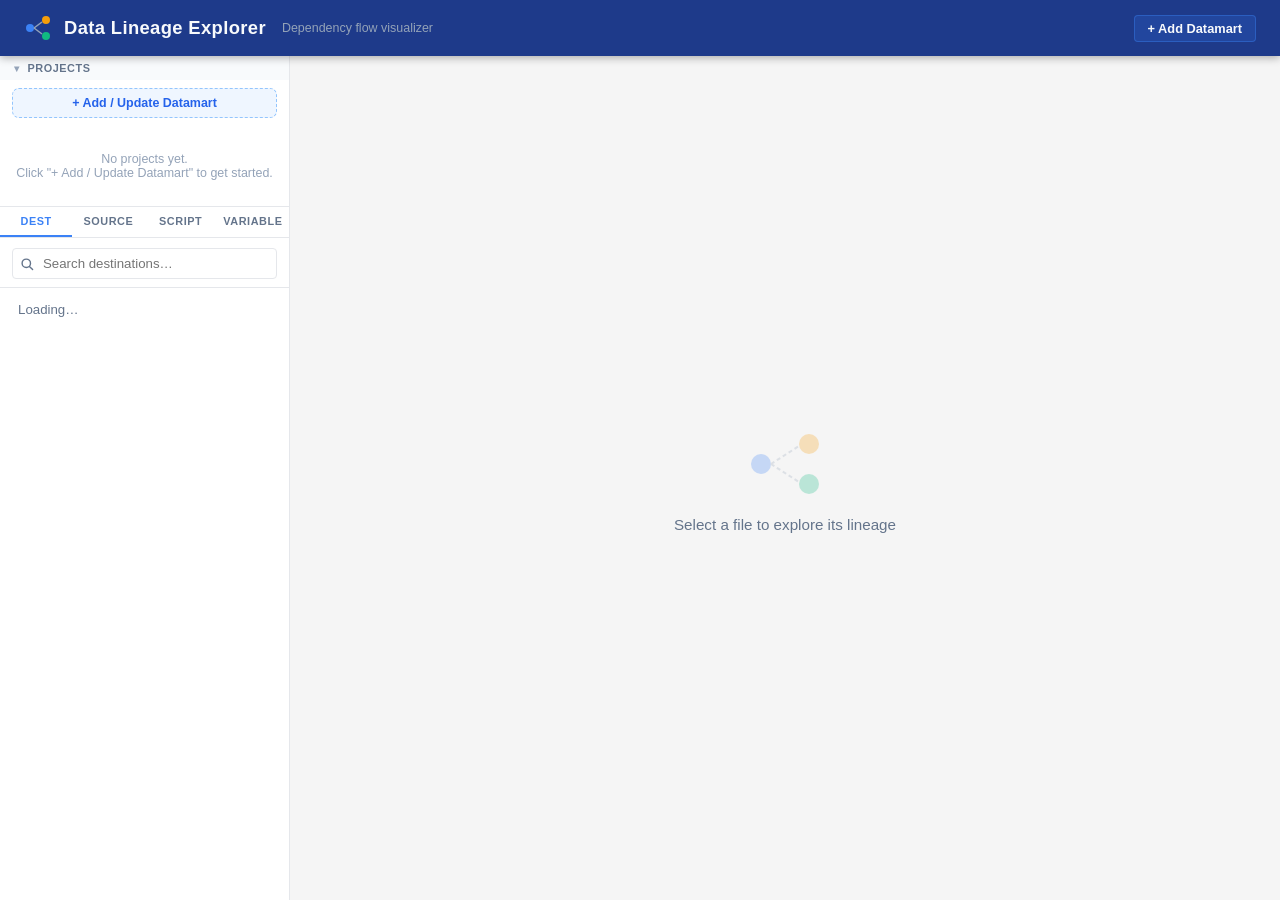
<file: www/marvim/lineage/marvin_lineage.html>
<!DOCTYPE html>
<html lang="en">
<head>
<meta charset="UTF-8">
<meta name="viewport" content="width=device-width, initial-scale=1.0">
<title>Data Lineage Explorer</title>
<script src="https://d3js.org/d3.v7.min.js"></script>
<script src="scripts/fileViewer.js"></script>
<style>
  *, *::before, *::after { box-sizing: border-box; margin: 0; padding: 0; }

  :root {
    --header-bg:   #1e3a8a;
    --page-bg:     #f5f5f5;
    --sidebar-bg:  #FFFFFF;
    --panel-bg:    #FFFFFF;
    --border:      #e5e7eb;
    --text-main:   #1E293B;
    --text-muted:  #64748B;
    --accent:      #3B82F6;

    --color-source: #3B82F6;
    --color-script: #F59E0B;
    --color-inter:  #94A3B8;
    --color-dest:   #10B981;
  }

  body {
    font-family: -apple-system, BlinkMacSystemFont, 'Segoe UI', Arial, sans-serif;
    background: var(--page-bg);
    color: var(--text-main);
    height: 100vh;
    display: flex;
    flex-direction: column;
    overflow: hidden;
  }

  /* ── Header ── */
  header {
    background: var(--header-bg);
    color: #F8FAFC;
    padding: 0 24px;
    height: 56px;
    display: flex;
    align-items: center;
    gap: 12px;
    flex-shrink: 0;
    box-shadow: 0 2px 8px rgba(0,0,0,.3);
    z-index: 10;
  }
  header svg.logo { width: 28px; height: 28px; flex-shrink: 0; }
  header h1 { font-size: 1.15rem; font-weight: 600; letter-spacing: .02em; }
  header .subtitle { font-size: .78rem; color: #94A3B8; margin-left: 4px; }

  /* ── Main layout ── */
  .app-body {
    display: flex;
    flex: 1;
    overflow: hidden;
  }

  /* ── Sidebar ── */
  .sidebar {
    width: 290px;
    flex-shrink: 0;
    background: var(--sidebar-bg);
    border-right: 1px solid var(--border);
    display: flex;
    flex-direction: column;
    overflow: hidden;
  }

  /* Tabs */
  .sidebar-tabs {
    display: flex;
    border-bottom: 1px solid var(--border);
    flex-shrink: 0;
  }
  .stab {
    flex: 1;
    padding: 8px 2px;
    font-size: .68rem;
    font-weight: 700;
    text-transform: uppercase;
    letter-spacing: .05em;
    color: var(--text-muted);
    background: none;
    border: none;
    border-bottom: 2px solid transparent;
    cursor: pointer;
    transition: color .15s, border-color .15s;
    white-space: nowrap;
  }
  .stab:hover  { color: var(--text-main); }
  .stab.active { color: var(--accent); border-bottom-color: var(--accent); }

  /* Search */
  .sidebar-search {
    padding: 10px 12px 8px;
    border-bottom: 1px solid var(--border);
    flex-shrink: 0;
  }
  .search-wrap { position: relative; }
  .search-wrap input {
    width: 100%;
    padding: 7px 10px 7px 30px;
    border: 1px solid var(--border);
    border-radius: 4px;
    font-size: .83rem;
    background: var(--panel-bg);
    outline: none;
    transition: border-color .15s;
  }
  .search-wrap input:focus { border-color: var(--accent); }
  .search-wrap .search-icon {
    position: absolute; left: 8px; top: 50%; transform: translateY(-50%);
    color: var(--text-muted); pointer-events: none;
  }

  .item-list {
    flex: 1;
    overflow-y: auto;
    padding: 6px 8px;
  }
  .item-list::-webkit-scrollbar { width: 5px; }
  .item-list::-webkit-scrollbar-thumb { background: #CBD5E1; border-radius: 4px; }

  .dest-item {
    padding: 7px 10px;
    border-radius: 6px;
    cursor: pointer;
    font-size: .83rem;
    color: var(--text-main);
    line-height: 1.35;
    transition: background .1s, color .1s;
    word-break: break-all;
  }
  .dest-item .basename { font-weight: 600; display: block; }
  .dest-item .dirpart  { font-size: .72rem; color: var(--text-muted); }
  .dest-item:hover { background: #EFF6FF; color: var(--accent); }
  .dest-item.active { background: #DBEAFE; color: var(--accent); }

  /* ── Stats strip ── */
  .stats-bar {
    padding: 10px 16px;
    border-top: 1px solid var(--border);
    display: flex;
    gap: 16px;
    flex-shrink: 0;
  }
  .stat { display: flex; flex-direction: column; align-items: center; }
  .stat-val { font-size: 1.1rem; font-weight: 700; color: var(--text-main); }
  .stat-lbl { font-size: .68rem; color: var(--text-muted); text-transform: uppercase; letter-spacing: .06em; }

  /* ── Content column ── */
  .content-col {
    flex: 1;
    display: flex;
    flex-direction: column;
    overflow: hidden;
  }

  /* ── View area (wraps graph/list/overview panels) ── */
  .view-area {
    flex: 1;
    display: flex;
    flex-direction: column;
    min-height: 0;
    overflow: hidden;
    position: relative;
  }

  /* ── Drag-resize handle ── */
  .an-resize-handle {
    height: 6px;
    cursor: ns-resize;
    flex-shrink: 0;
    background: #E2E8F0;
    border-top: 1px solid #CBD5E1;
    border-bottom: 1px solid #CBD5E1;
    position: relative;
    transition: background .1s;
  }
  .an-resize-handle:hover { background: #C7D7F0; }
  .an-resize-handle::after {
    content: '';
    position: absolute;
    left: 50%; top: 50%;
    transform: translate(-50%, -50%);
    width: 36px; height: 3px;
    background: #94A3B8;
    border-radius: 2px;
  }

  /* ── DAG title bar ── */
  .dag-titlebar {
    display: flex;
    align-items: center;
    gap: 10px;
    padding: 7px 16px;
    background: white;
    border-bottom: 1px solid var(--border);
    flex-shrink: 0;
  }
  .dag-title-icon {
    width: 28px; height: 28px;
    border-radius: 6px;
    display: flex; align-items: center; justify-content: center;
    font-size: .7rem; font-weight: 800;
    letter-spacing: .03em;
    flex-shrink: 0;
  }
  .dag-title-icon.type-script       { background: #FEF3C7; color: #92400E; }
  .dag-title-icon.type-source       { background: #DBEAFE; color: #1D4ED8; }
  .dag-title-icon.type-destination  { background: #D1FAE5; color: #065F46; }
  .dag-title-text { display: flex; flex-direction: column; gap: 1px; min-width: 0; }
  .dag-title-name {
    font-size: .92rem;
    font-weight: 700;
    color: var(--text-main);
    white-space: nowrap;
    overflow: hidden;
    text-overflow: ellipsis;
  }
  .dag-title-path {
    font-size: .72rem;
    color: var(--text-muted);
    white-space: nowrap;
    overflow: hidden;
    text-overflow: ellipsis;
  }

  /* ── View tabs (Graph / List) ── */
  .view-tabs {
    display: flex;
    align-items: center;
    border-bottom: 1px solid var(--border);
    background: white;
    flex-shrink: 0;
    padding: 0 8px;
  }
  .view-tab {
    padding: 7px 16px;
    font-size: .78rem;
    font-weight: 600;
    color: var(--text-muted);
    background: none;
    border: none;
    border-bottom: 2px solid transparent;
    cursor: pointer;
    transition: color .15s, border-color .15s;
    white-space: nowrap;
  }
  .view-tab:hover  { color: var(--text-main); }
  .view-tab.active { color: var(--accent); border-bottom-color: var(--accent); }
  .view-tab-count  { font-weight: 400; font-size: .72rem; margin-left: 4px; color: var(--text-muted); }
  .view-tabs .panel-max-btn { margin-left: 8px; }

  /* ── Depth toggle (Immediate / Complete) ── */
  .depth-toggle {
    margin-left: auto;
    display: inline-flex;
    border: 1px solid var(--border);
    border-radius: 6px;
    overflow: hidden;
    background: #F1F5F9;
  }
  .depth-btn {
    padding: 4px 12px;
    font-size: .74rem; font-weight: 600;
    color: var(--text-muted);
    background: transparent; border: none; cursor: pointer;
    transition: background .12s, color .12s;
    white-space: nowrap;
  }
  .depth-btn:hover  { color: var(--text-main); }
  .depth-btn.active { background: var(--accent); color: #fff; }

  /* ── DAG panel ── */
  .dag-panel {
    flex: 1;
    position: relative;
    overflow: hidden;
    background: var(--page-bg);
    min-height: 0;
  }
  .dag-titlebar { cursor: default; }
  #dag-svg {
    width: 100%; height: 100%;
    cursor: grab;
  }
  #dag-svg:active { cursor: grabbing; }

  .empty-state {
    position: absolute; inset: 0;
    display: flex; flex-direction: column;
    align-items: center; justify-content: center;
    gap: 12px; color: var(--text-muted);
    pointer-events: none;
  }
  .empty-state svg { opacity: .25; }
  .empty-state p { font-size: .95rem; }

  /* ── Legend ── */
  .legend {
    position: absolute; bottom: 12px; left: 12px;
    background: white; border: 1px solid var(--border);
    border-radius: 8px; padding: 8px 12px;
    display: flex; gap: 14px; font-size: .75rem;
    box-shadow: 0 2px 6px rgba(0,0,0,.08);
  }
  .legend-item { display: flex; align-items: center; gap: 5px; color: var(--text-muted); }
  .legend-dot { width: 10px; height: 10px; border-radius: 2px; flex-shrink: 0; }

  /* ── Zoom controls ── */
  .zoom-controls {
    position: absolute; top: 12px; right: 12px;
    display: flex; flex-direction: column; gap: 4px;
  }
  .zoom-btn {
    width: 32px; height: 32px;
    background: white; border: 1px solid var(--border);
    border-radius: 4px; cursor: pointer;
    font-size: 1.1rem; line-height: 32px; text-align: center;
    box-shadow: 0 1px 4px rgba(0,0,0,.08);
    transition: background .1s;
    user-select: none;
  }
  .zoom-btn:hover { background: #F8FAFC; }

  /* ── Paths panel ── */
  .paths-panel {
    flex: 1;
    background: var(--panel-bg);
    display: flex;
    flex-direction: column;
    min-height: 0;
  }
  .paths-scroll {
    overflow-y: auto; flex: 1;
    padding: 0 12px 8px;
  }
  .paths-scroll::-webkit-scrollbar { height: 5px; width: 5px; }
  .paths-scroll::-webkit-scrollbar-thumb { background: #CBD5E1; border-radius: 4px; }

  .path-row {
    display: flex; align-items: center;
    flex-wrap: wrap;
    gap: 0;
    padding: 5px 4px;
    border-bottom: 1px solid var(--border);
    font-size: .75rem;
  }
  .path-row:last-child { border-bottom: none; }
  .path-chip {
    padding: 2px 8px;
    border-radius: 4px;
    max-width: 200px;
    overflow: hidden;
    text-overflow: ellipsis;
    white-space: nowrap;
    cursor: default;
  }
  .path-chip.source { background: #DBEAFE; color: #1D4ED8; }
  .path-chip.script { background: #FEF3C7; color: #92400E; }
  .path-chip.inter  { background: #F1F5F9; color: #475569; }
  .path-chip.dest   { background: #D1FAE5; color: #065F46; font-weight: 600; }
  .path-chip.focal  { background: #E0E7FF; color: #3730A3; font-weight: 700; outline: 2px solid #6366F1; outline-offset: -1px; }
  .path-arrow { color: #CBD5E1; padding: 0 3px; font-size: .9rem; flex-shrink: 0; }
  .path-section-label { font-size: .7rem; font-weight: 700; text-transform: uppercase; letter-spacing: .07em; color: var(--text-muted); padding: 4px 4px 2px; }

  /* ── D3 nodes & edges ── */
  .node-group { cursor: pointer; }
  .node-rect {
    transition: filter .15s;
  }
  .node-group:hover .node-rect { filter: brightness(0.92); }
  .node-focal .node-rect {
    filter: drop-shadow(0 0 7px rgba(99,102,241,.75));
    animation: focalPulse 1.8s ease-in-out 3;
  }
  .node-focal:hover .node-rect { filter: brightness(0.92) drop-shadow(0 0 7px rgba(99,102,241,.75)); }
  @keyframes focalPulse {
    0%,100% { filter: drop-shadow(0 0 4px rgba(99,102,241,.5)); }
    50%     { filter: drop-shadow(0 0 12px rgba(99,102,241,.95)); }
  }
  .node-label {
    font-family: -apple-system, BlinkMacSystemFont, 'Segoe UI', Arial, sans-serif;
    font-size: 9px;
    fill: #FFFFFF;
    pointer-events: none;
    text-anchor: middle;
    dominant-baseline: middle;
  }
  .node-label.dark { fill: #1E293B; }
  .edge-path {
    fill: none;
    stroke: #CBD5E1;
    stroke-width: 1.5;
    transition: stroke .15s, stroke-width .15s;
  }
  .edge-path.highlighted { stroke: #3B82F6; stroke-width: 2.5; }
  .edge-path.call-edge { stroke: #94A3B8; stroke-width: 1.2; stroke-dasharray: 6 3; }
  .edge-path.call-edge.highlighted { stroke: #3B82F6; stroke-width: 1.8; stroke-dasharray: 6 3; }

  /* destination pulse */
  @keyframes dest-pulse {
    0%, 100% { filter: drop-shadow(0 0 4px #10B981aa); }
    50%       { filter: drop-shadow(0 0 10px #10B981); }
  }
  .node-dest { animation: dest-pulse 2s ease-in-out infinite; }

  /* focal (selected) pulse */
  @keyframes focal-pulse {
    0%, 100% { filter: drop-shadow(0 0 5px #6366F1bb); }
    50%       { filter: drop-shadow(0 0 14px #6366F1); }
  }
  .node-focal { animation: focal-pulse 2s ease-in-out infinite; }

  /* ── Header button ── */
  .hdr-btn {
    background: rgba(255,255,255,.12);
    color: #F8FAFC;
    border: 1px solid rgba(255,255,255,.22);
    border-radius: 4px;
    padding: 5px 13px;
    font-size: .8rem;
    font-weight: 600;
    cursor: pointer;
    transition: background .15s;
    flex-shrink: 0;
  }
  .hdr-btn:hover { background: rgba(255,255,255,.22); }

  /* ── Overview panel ── */
  #overview-panel {
    flex: 1;
    display: flex;
    flex-direction: column;
    overflow: hidden;
    background: var(--page-bg);
  }

  .ov-toolbar {
    background: var(--header-bg);
    display: flex;
    align-items: center;
    gap: 14px;
    padding: 9px 20px;
    flex-shrink: 0;
    border-bottom: 1px solid #1a3070;
  }
  .ov-title {
    font-size: 1rem;
    font-weight: 700;
    color: #F8FAFC;
    letter-spacing: .02em;
  }
  .ov-select {
    background: rgba(255,255,255,.1);
    color: #F8FAFC;
    border: 1px solid rgba(255,255,255,.2);
    border-radius: 6px;
    padding: 4px 8px;
    font-size: .82rem;
    cursor: pointer;
  }
  .ov-toolbar .search-wrap input {
    background: rgba(255,255,255,.1);
    color: #F8FAFC;
    border-color: rgba(255,255,255,.2);
    font-size: .82rem;
  }
  .ov-toolbar .search-wrap input::placeholder { color: #94A3B8; }
  .ov-toolbar .search-icon { color: #94A3B8; }
  .ov-legend {
    display: flex; gap: 10px; align-items: center;
    margin-left: auto; flex-wrap: wrap;
  }
  .ov-legend-item {
    display: flex; align-items: center; gap: 5px;
    font-size: .72rem; color: #94A3B8;
  }
  .ov-legend-dot { width: 10px; height: 10px; border-radius: 50%; }

  .ov-body {
    display: flex; flex: 1; overflow: hidden;
  }

  /* Group sidebar */
  .ov-sidebar {
    width: 190px; flex-shrink: 0;
    background: white;
    border-right: 1px solid var(--border);
    display: flex; flex-direction: column;
    overflow: hidden;
  }
  .ov-sb-head {
    padding: 10px 14px 8px;
    font-size: .72rem; font-weight: 700;
    text-transform: uppercase; letter-spacing: .07em;
    color: var(--text-muted);
    border-bottom: 1px solid var(--border);
    flex-shrink: 0;
  }
  .ov-sb-count { font-weight: 400; text-transform: none; letter-spacing: 0; margin-left: 4px; }
  .ov-group-list {
    flex: 1; overflow-y: auto; padding: 4px 6px;
  }
  .ov-group-list::-webkit-scrollbar { width: 4px; }
  .ov-group-list::-webkit-scrollbar-thumb { background: #CBD5E1; border-radius: 4px; }
  .ov-group-item {
    display: flex; align-items: center; gap: 7px;
    padding: 4px 8px;
    border-radius: 5px;
    cursor: pointer;
    font-size: .78rem;
    transition: background .1s;
  }
  .ov-group-item:hover  { background: #F1F5F9; }
  .ov-group-item.active { background: #DBEAFE; }
  .ov-group-swatch { width: 10px; height: 10px; border-radius: 50%; flex-shrink: 0; }
  .ov-group-label { color: var(--text-main); font-weight: 600; }
  .ov-group-size  { color: var(--text-muted); font-size: .72rem; margin-left: auto; }

  /* Graph canvas */
  .ov-canvas {
    flex: 1; position: relative; overflow: hidden;
  }
  #ov-svg { width: 100%; height: 100%; cursor: grab; }
  #ov-svg:active { cursor: grabbing; }
  .ov-status {
    position: absolute; bottom: 12px; left: 50%; transform: translateX(-50%);
    background: rgba(30,58,138,.85);
    color: #F8FAFC;
    padding: 5px 14px;
    border-radius: 20px;
    font-size: .76rem;
    pointer-events: none;
    backdrop-filter: blur(4px);
  }

  /* Force graph elements */
  .ov-link {
    stroke: #CBD5E1;
    stroke-width: 1;
    fill: none;
    marker-end: url(#ov-arrow);
    transition: stroke .15s, stroke-width .15s, opacity .15s;
  }
  .ov-link.dimmed  { opacity: .10; }
  .ov-link.active  { stroke: #3B82F6; stroke-width: 2; opacity: 1; }
  .ov-node {
    cursor: pointer;
    transition: opacity .15s;
  }
  .ov-node.dimmed  { opacity: .12; }
  .ov-node.active  { opacity: 1; }
  .ov-node.focal circle {
    stroke: #1D4ED8 !important;
    stroke-width: 3 !important;
    filter: drop-shadow(0 0 6px rgba(59,130,246,.75));
  }
  .ov-node circle  { transition: r .2s; }
  .ov-node text {
    font-size: 8px;
    font-family: -apple-system, BlinkMacSystemFont, 'Segoe UI', Arial, sans-serif;
    pointer-events: none;
    user-select: none;
  }
  .ov-hull { pointer-events: none; }
  .ov-hull-label { font-size: 9px; font-family: -apple-system, BlinkMacSystemFont, 'Segoe UI', Arial, sans-serif; font-weight: 600; pointer-events: none; opacity: 0.7; }

  /* Context menu */
  #ov-ctx-menu {
    position: fixed; z-index: 500;
    background: white;
    border: 1px solid var(--border);
    border-radius: 7px;
    box-shadow: 0 4px 16px rgba(0,0,0,.15);
    min-width: 160px;
    overflow: hidden;
    font-size: .82rem;
  }
  .ov-ctx-header {
    padding: 6px 12px 4px;
    font-size: .72rem;
    font-weight: 700;
    color: var(--text-muted);
    background: #F8FAFC;
    border-bottom: 1px solid var(--border);
    white-space: nowrap;
    overflow: hidden;
    text-overflow: ellipsis;
    max-width: 220px;
  }
  .ov-ctx-item {
    padding: 7px 14px;
    cursor: pointer;
    color: var(--text-main);
    transition: background .1s;
  }
  .ov-ctx-item:hover { background: #EFF6FF; color: var(--accent); }

  /* ── Variable inspector panel ── */
  .var-panel {
    width: 270px;
    flex-shrink: 0;
    background: var(--sidebar-bg);
    border-left: 1px solid var(--border);
    display: flex;
    flex-direction: column;
    overflow: hidden;
    box-shadow: -2px 0 8px rgba(0,0,0,.06);
  }
  .var-panel-header {
    display: flex;
    align-items: center;
    justify-content: space-between;
    padding: 10px 14px 10px 16px;
    border-bottom: 1px solid var(--border);
    flex-shrink: 0;
    background: #F8FAFC;
  }
  .var-panel-title {
    font-size: .78rem;
    font-weight: 700;
    color: var(--text-muted);
    text-transform: uppercase;
    letter-spacing: .07em;
    overflow: hidden;
    text-overflow: ellipsis;
    white-space: nowrap;
    max-width: 200px;
  }
  .var-close {
    background: none;
    border: none;
    cursor: pointer;
    color: var(--text-muted);
    font-size: 1rem;
    line-height: 1;
    padding: 2px 4px;
    border-radius: 4px;
    flex-shrink: 0;
  }
  .var-close:hover { background: #E2E8F0; color: var(--text-main); }
  .var-panel-search {
    padding: 8px 12px 6px;
    border-bottom: 1px solid var(--border);
    flex-shrink: 0;
  }
  .var-panel-search .search-wrap input {
    font-size: .8rem; padding: 6px 8px 6px 28px;
  }
  .var-counts {
    padding: 5px 16px;
    font-size: .72rem;
    color: var(--text-muted);
    border-bottom: 1px solid var(--border);
    flex-shrink: 0;
  }
  .var-list {
    flex: 1;
    overflow-y: auto;
    padding: 6px 0;
  }
  .var-list::-webkit-scrollbar { width: 5px; }
  .var-list::-webkit-scrollbar-thumb { background: #CBD5E1; border-radius: 4px; }

  /* Node group heading */
  .vnode-heading {
    display: flex;
    align-items: center;
    gap: 6px;
    padding: 6px 14px 3px;
    margin-top: 4px;
    font-size: .7rem;
    font-weight: 700;
    color: var(--text-muted);
    text-transform: uppercase;
    letter-spacing: .06em;
    cursor: pointer;
    border-radius: 4px;
    transition: background .1s, color .1s;
  }
  .vnode-heading:hover { background: #EFF6FF; color: var(--accent); }
  .vnode-badge {
    padding: 1px 6px;
    border-radius: 10px;
    font-size: .65rem;
    font-weight: 700;
    letter-spacing: .04em;
  }
  .vnode-badge.create { background: #D1FAE5; color: #065F46; }
  .vnode-badge.rename { background: #FEF3C7; color: #92400E; }
  .vnode-badge.mixed  { background: #E0E7FF; color: #3730A3; }

  /* Variable row */
  .var-row {
    display: flex;
    align-items: center;
    gap: 6px;
    padding: 4px 14px;
    font-size: .8rem;
    line-height: 1.4;
  }
  .var-row.hidden { display: none; }
  .var-row .vr-before {
    color: #94A3B8;
    font-style: italic;
    max-width: 90px;
    overflow: hidden;
    text-overflow: ellipsis;
    white-space: nowrap;
    flex-shrink: 0;
  }
  .var-row .vr-arrow { color: #CBD5E1; flex-shrink: 0; }
  .var-row .vr-after {
    font-weight: 600;
    color: var(--text-main);
    overflow: hidden;
    text-overflow: ellipsis;
    white-space: nowrap;
    flex: 1;
  }
  .var-row .vr-new {
    color: #10B981;
    font-size: .7rem;
    font-weight: 700;
    flex-shrink: 0;
  }
  .var-row.highlight .vr-after,
  .var-row.highlight .vr-before { color: #6366F1; }

  /* Variable tab: items with script sub-list */
  .vt-item {
    padding: 6px 12px;
    cursor: pointer;
    border-radius: 6px;
    margin: 1px 6px;
    font-size: .83rem;
    transition: background .1s;
  }
  .vt-item:hover  { background: #EFF6FF; }
  .vt-item.active { background: #DBEAFE; }
  .vt-item .vt-name { font-weight: 600; color: var(--text-main); }
  .vt-item .vt-count { font-size: .72rem; color: var(--text-muted); margin-left: 4px; }
  .vt-scripts {
    display: none;
    padding: 4px 0 4px 12px;
    border-left: 2px solid #E0E7FF;
    margin: 3px 10px 3px 18px;
  }
  .vt-scripts.open { display: block; }
  .vt-script-chip {
    display: block;
    padding: 3px 8px;
    font-size: .75rem;
    color: var(--accent);
    border-radius: 4px;
    cursor: pointer;
    white-space: nowrap;
    overflow: hidden;
    text-overflow: ellipsis;
    transition: background .1s;
  }
  .vt-script-chip:hover { background: #DBEAFE; }

  /* I/O section in var panel */
  .var-io {
    flex-shrink: 0;
    border-bottom: 1px solid var(--border);
  }
  .var-io:empty { display: none; }
  .var-io-section { padding: 4px 0 2px; }
  .var-io-head {
    padding: 4px 14px 2px;
    font-size: .68rem;
    font-weight: 700;
    color: var(--text-muted);
    text-transform: uppercase;
    letter-spacing: .06em;
  }
  .var-io-item {
    display: flex;
    align-items: center;
    gap: 4px;
    padding: 2px 14px 2px 18px;
    font-size: .76rem;
    color: var(--text-main);
    white-space: nowrap;
    overflow: hidden;
    text-overflow: ellipsis;
    cursor: default;
  }
  .var-io-item.inp  { border-left: 2px solid #10B981; margin: 0 10px 0 14px; padding-left: 6px; }
  .var-io-item.out  { border-left: 2px solid #6366F1; margin: 0 10px 0 14px; padding-left: 6px; }
  .var-io-item.call { border-left: 2px solid #F59E0B; margin: 0 10px 0 14px; padding-left: 6px; }
  .var-io-more { padding: 1px 14px 4px 20px; font-size: .7rem; color: var(--text-muted); font-style: italic; }

  /* Meta badge in var panel header */
  .var-meta-badge {
    font-size: .64rem;
    font-weight: 700;
    padding: 1px 5px;
    border-radius: 8px;
    background: #D1FAE5;
    color: #065F46;
    flex-shrink: 0;
    margin-left: auto;
  }
  .var-meta-badge.warn { background: #FEF3C7; color: #92400E; }

  /* Op badges on var rows */
  .vr-op {
    font-size: .64rem;
    font-weight: 700;
    padding: 1px 4px;
    border-radius: 3px;
    flex-shrink: 0;
  }
  .vr-op.create { background: #D1FAE5; color: #065F46; }
  .vr-op.update { background: #FEF3C7; color: #92400E; }
  .vr-op.rename { background: #E0E7FF; color: #3730A3; }
  .vr-op.db     { background: #E0E7FF; color: #3730A3; }

  /* Expression on a second line inside var-row */
  .var-row { flex-wrap: wrap; }
  .vr-expr {
    width: 100%;
    font-size: .69rem;
    color: #94A3B8;
    font-style: italic;
    padding-top: 1px;
    overflow: hidden;
    text-overflow: ellipsis;
    white-space: nowrap;
    cursor: default;
  }
  .vr-targets { display: flex; flex-wrap: wrap; gap: 3px; margin-top: 3px; width: 100%; }
  .vr-target-file { font-size: .67rem; padding: 1px 5px; border-radius: 3px;
    background: #DBEAFE; color: #1E40AF; max-width: 100%; overflow: hidden;
    text-overflow: ellipsis; white-space: nowrap; cursor: default; }
  .vr-target-file.dynamic { background: #FEF3C7; color: #92400E; }

  /* Update / mixed badges */
  .vnode-badge.update { background: #FEF3C7; color: #92400E; }
  .vnode-badge.mixed  { background: #E0E7FF; color: #3730A3; }

  /* ── Maximize button (shared) ── */
  .panel-max-btn {
    background: none;
    border: 1px solid rgba(0,0,0,.12);
    border-radius: 5px;
    width: 24px; height: 24px;
    font-size: .9rem; line-height: 24px; text-align: center;
    cursor: pointer;
    color: var(--text-muted);
    flex-shrink: 0;
    transition: background .1s, color .1s;
    padding: 0;
  }
  .panel-max-btn:hover { background: #EFF6FF; color: var(--accent); border-color: var(--accent); }

  /* ── Full-screen maximize overlay ── */
  #max-overlay {
    position: fixed; inset: 0; z-index: 400;
    background: white;
    display: flex; flex-direction: column;
  }
  .max-hdr {
    background: var(--header-bg);
    display: flex; align-items: center; gap: 10px;
    padding: 8px 16px; flex-shrink: 0;
  }
  .max-hdr-title {
    font-size: .9rem; font-weight: 700; color: #F8FAFC; flex: 1;
    white-space: nowrap; overflow: hidden; text-overflow: ellipsis;
  }
  .max-zoom-row {
    display: flex; gap: 4px; align-items: center;
  }
  .max-zoom-btn {
    background: rgba(255,255,255,.12); color: #F8FAFC;
    border: 1px solid rgba(255,255,255,.22); border-radius: 5px;
    width: 28px; height: 28px; font-size: 1rem; line-height: 28px;
    text-align: center; cursor: pointer; flex-shrink: 0;
    transition: background .1s;
  }
  .max-zoom-btn:hover { background: rgba(255,255,255,.25); }
  .max-close-btn {
    background: rgba(255,255,255,.12); color: #F8FAFC;
    border: 1px solid rgba(255,255,255,.22); border-radius: 6px;
    padding: 4px 13px; font-size: .8rem; font-weight: 600;
    cursor: pointer; transition: background .1s; flex-shrink: 0;
  }
  .max-close-btn:hover { background: rgba(255,255,255,.25); }
  #max-body {
    flex: 1; overflow: hidden; position: relative;
    background: #FAFAF7;
  }
  #max-body.scrollable { overflow: auto; background: white; }
  #max-body.scrollable .paths-scroll { display: block !important; max-height: none; padding: 12px 20px; }

  /* ── Anatella pipeline panel ── */
  .anatella-panel {
    flex: 0 0 auto;
    height: 260px;
    min-height: 0;
    background: var(--panel-bg);
    border-top: 2px solid #FDE68A;
    display: flex;
    flex-direction: column;
    overflow: hidden;
  }
  .anatella-panel.an-collapsed {
    height: auto !important;
  }
  .anatella-panel.an-collapsed .anatella-scroll,
  .anatella-panel.an-collapsed .anatella-status { display: none !important; }
  .anatella-panel-header {
    padding: 7px 14px;
    display: flex; align-items: center; justify-content: space-between;
    flex-shrink: 0;
    background: #FFFBEB;
    cursor: pointer;
    user-select: none;
  }
  .anatella-panel-header h3 {
    font-size: .78rem; font-weight: 700;
    text-transform: uppercase; letter-spacing: .08em;
    color: #92400E; display: flex; align-items: center; gap: 6px;
  }
  .anatella-panel-header h3 span { font-weight: 500; text-transform: none; letter-spacing: 0; }
  .anatella-panel-right { display: flex; align-items: center; gap: 6px; }
  .ai-desc-panel {
    width: 272px; flex-shrink: 0; order: -1;
    display: flex; flex-direction: column;
    border-right: 1px solid #C4B5FD; background: #F5F3FF; overflow: hidden;
    transition: width .18s ease, border-color .18s;
  }
  .ai-desc-panel.collapsed { width: 26px; cursor: pointer; }
  .ai-desc-panel.collapsed .ai-desc-panel-hdr { display: none; }
  .ai-desc-panel.collapsed .ai-desc-text { display: none; }
  .ai-desc-strip {
    display: none; flex-direction: column; align-items: center;
    padding: 10px 0; gap: 8px; flex: 1; user-select: none;
  }
  .ai-desc-panel.collapsed .ai-desc-strip { display: flex; }
  .ai-desc-strip-icon { font-size: 11px; color: #7C3AED; }
  .ai-desc-strip-label {
    writing-mode: vertical-rl; transform: rotate(180deg);
    font-size: .64rem; font-weight: 700; text-transform: uppercase;
    letter-spacing: .08em; color: #5B21B6;
  }
  .ai-desc-panel-hdr {
    padding: 6px 10px 5px; background: #EDE9FE;
    border-bottom: 1px solid #C4B5FD;
    display: flex; align-items: center; justify-content: space-between;
    flex-shrink: 0; gap: 6px;
  }
  .ai-desc-panel-hdr span { font-weight: 700; color: #5B21B6; font-size: .71rem; text-transform: uppercase; letter-spacing: .07em; }
  .ai-desc-gen-btn { background: #7C3AED; color: #fff; border: none; cursor: pointer; font-size: .72rem; font-weight: 600; padding: 2px 8px; border-radius: 3px; }
  .ai-desc-gen-btn:hover { background: #5B21B6; }
  .ai-desc-gen-btn:disabled { opacity: .5; cursor: not-allowed; }
  .ai-desc-close { background: none; border: none; cursor: pointer; color: #7C3AED; font-size: 14px; line-height: 1; padding: 1px 5px; border-radius: 3px; }
  .ai-desc-close:hover { background: #DDD6FE; color: #4C1D95; }
  .ai-desc-text { flex: 1; overflow-y: auto; padding: 8px 12px; font-size: .78rem; line-height: 1.6; color: #1E293B; }
  .ai-desc-text.ai-desc-empty { color: #94A3B8; font-style: italic; }
  .anatella-open-btn {
    background: #FEF3C7; color: #92400E;
    border: 1px solid #F59E0B; border-radius: 5px;
    padding: 3px 11px; font-size: .76rem; font-weight: 600;
    cursor: pointer; transition: background .15s; flex-shrink: 0;
  }
  .anatella-open-btn:hover { background: #FDE68A; }
  .anatella-open-btn:disabled { opacity: .5; cursor: not-allowed; }
  .anatella-scroll {
    overflow: hidden; flex: 1; position: relative;
    background: #FAFAF7; display: flex;
  }
  #anatella-svg { display: block; flex: 1; min-width: 0; height: 100%; }

  /* ── Node properties panel ── */
  .an-props {
    width: 272px; flex-shrink: 0;
    display: flex; flex-direction: column;
    border-left: 1px solid #E2E8F0; background: #fff; overflow: hidden;
    transition: width .15s ease, border-color .15s;
  }
  .an-props.hidden { width: 0; border-left: none; overflow: hidden; }
  .an-props-head {
    padding: 6px 10px 5px; background: #F8FAFC;
    border-bottom: 1px solid #E2E8F0;
    display: flex; align-items: center; justify-content: space-between;
    flex-shrink: 0; gap: 6px;
  }
  .an-props-title { display: flex; align-items: baseline; gap: 5px; min-width: 0; overflow: hidden; }
  .an-props-type { font-size: .71rem; font-weight: 700; text-transform: uppercase;
    letter-spacing: .07em; color: #475569; white-space: nowrap;
    overflow: hidden; text-overflow: ellipsis; }
  .an-props-idx  { font-size: .69rem; color: #94A3B8; flex-shrink: 0; }
  .an-props-close { background: none; border: none; cursor: pointer; color: #94A3B8;
    font-size: 15px; line-height: 1; padding: 1px 5px; border-radius: 3px; }
  .an-props-close:hover { background: #F1F5F9; color: #374151; }
  .an-props-body { flex: 1; overflow-y: auto; font-size: .74rem; }
  .an-props-body::-webkit-scrollbar { width: 4px; }
  .an-props-body::-webkit-scrollbar-thumb { background: #CBD5E1; border-radius: 4px; }
  .an-props-empty { padding: 14px 10px; color: #94A3B8; font-style: italic; }
  .an-props-table { width: 100%; border-collapse: collapse; }
  .an-props-table td { padding: 4px 8px; vertical-align: top;
    border-bottom: 1px solid #F1F5F9; line-height: 1.35; }
  .an-props-table td:first-child { color: #64748B; font-weight: 600;
    width: 36%; word-break: break-word; }
  .an-props-table td:last-child  { color: #1E293B; word-break: break-all;
    font-family: monospace; font-size: .69rem; }
  .an-props-sec { padding: 4px 8px 3px; font-size: .67rem; font-weight: 700;
    text-transform: uppercase; letter-spacing: .08em;
    color: #94A3B8; background: #F8FAFC;
    border-top: 1px solid #E2E8F0; border-bottom: 1px solid #E2E8F0; margin-top: 2px; }
  .an-props-code { margin: 7px 8px; font-family: monospace; font-size: .71rem;
    color: #1E293B; white-space: pre-wrap; word-break: break-all;
    background: #F8FAFC; border: 1px solid #E2E8F0; border-radius: 4px;
    padding: 6px 8px; max-height: 220px; overflow-y: auto; }
  .an-props-tabs { display: flex; flex-wrap: wrap; background: #F1F5F9;
    border-bottom: 1px solid #E2E8F0; flex-shrink: 0; }
  .an-props-tab  { padding: 5px 9px; font-size: .69rem; font-weight: 600;
    cursor: pointer; color: #64748B; border-right: 1px solid #E2E8F0; user-select: none; }
  .an-props-tab:hover:not(.active) { background: #E8EEF5; }
  .an-props-tab.active { background: #fff; color: #1D4ED8; box-shadow: inset 0 -2px 0 #2563EB; }
  .an-props-finfo { padding: 5px 9px 2px; font-size: .69rem; color: #64748B; }
  .an-props-finfo strong { color: #1E293B; }
  /* In-panel zoom controls (overlaid on scroll area) */
  .an-zoom-ctrls {
    position: absolute; top: 6px; right: 8px;
    display: flex; flex-direction: column; gap: 3px; z-index: 10;
  }
  .an-zoom-btn {
    width: 24px; height: 24px;
    background: white; border: 1px solid var(--border);
    border-radius: 5px; cursor: pointer;
    font-size: .95rem; line-height: 24px; text-align: center;
    box-shadow: 0 1px 3px rgba(0,0,0,.09);
    transition: background .1s; user-select: none;
  }
  .an-zoom-btn:hover { background: #EFF6FF; }
  .anatella-status {
    padding: 4px 14px; font-size: .73rem;
    flex-shrink: 0;
  }
  .anatella-status.ok  { color: #16a34a; }
  .anatella-status.err { color: #dc2626; }

  /* ── Overview sidebar collapse ── */
  .ov-sidebar {
    transition: width .25s ease, opacity .25s ease;
  }
  .ov-sidebar.collapsed {
    width: 0 !important; overflow: hidden; opacity: 0; border: none;
  }

  /* tooltip */
  #tooltip {
    position: fixed;
    background: #1E293B;
    color: #F8FAFC;
    padding: 6px 10px;
    border-radius: 6px;
    font-size: .75rem;
    pointer-events: none;
    max-width: 380px;
    word-break: break-all;
    line-height: 1.5;
    opacity: 0;
    transition: opacity .15s;
    z-index: 9999;
    box-shadow: 0 4px 12px rgba(0,0,0,.3);
  }

  /* ── Project tree ── */
  .proj-company { }
  .proj-row {
    display: flex; align-items: center; gap: 5px;
    padding: 4px 10px; cursor: pointer; font-size: .78rem;
    border-radius: 5px; margin: 1px 4px;
    transition: background .1s; user-select: none;
  }
  .proj-row:hover { background: #F1F5F9; }
  .proj-row.active { background: #EFF6FF; color: #2563EB; font-weight: 600; }
  .proj-row .picon { font-size: .8rem; flex-shrink: 0; opacity: .7; }
  .proj-row .plabel { flex: 1; min-width: 0; overflow: hidden; text-overflow: ellipsis; white-space: nowrap; }
  .proj-row .ptoggle { font-size: .65rem; color: #94A3B8; transition: transform .15s; flex-shrink: 0; }
  .proj-row .ptoggle.open { transform: rotate(90deg); }
  .proj-children { padding-left: 14px; }
  .proj-children.collapsed { display: none; }
  .proj-empty { padding: 20px 14px; text-align: center; font-size: .78rem; color: #94A3B8; }
  .proj-add-btn {
    margin: 8px 12px; padding: 7px 12px; border-radius: 7px;
    background: #EFF6FF; border: 1px dashed #93C5FD;
    color: #2563EB; font-size: .78rem; font-weight: 600;
    cursor: pointer; text-align: center; transition: background .15s;
  }
  .proj-add-btn:hover { background: #DBEAFE; }

  /* ── Always-visible collapsible projects section ── */
  .proj-section {
    flex-shrink: 0;
    border-bottom: 1px solid var(--border);
    display: flex;
    flex-direction: column;
    overflow: hidden;
  }
  .proj-section-header {
    display: flex;
    align-items: center;
    gap: 6px;
    padding: 6px 12px;
    cursor: pointer;
    user-select: none;
    background: #F8FAFC;
    flex-shrink: 0;
    transition: background .1s;
  }
  .proj-section-header:hover { background: #F1F5F9; }
  .proj-section-toggle {
    font-size: .6rem;
    color: #94A3B8;
    transition: transform .15s;
    flex-shrink: 0;
  }
  .proj-section.collapsed .proj-section-toggle { transform: rotate(-90deg); }
  .proj-section-title {
    font-size: .68rem;
    font-weight: 700;
    text-transform: uppercase;
    letter-spacing: .05em;
    color: var(--text-muted);
    flex-shrink: 0;
  }
  .proj-selected-label {
    font-size: .72rem;
    color: var(--text-muted);
    white-space: nowrap;
    overflow: hidden;
    text-overflow: ellipsis;
    min-width: 0;
    opacity: .6;
  }
  .proj-section.collapsed .proj-selected-label {
    opacity: 1;
    color: var(--text-main);
    font-weight: 600;
  }
  .proj-section-body {
    display: flex;
    flex-direction: column;
    overflow: hidden;
  }
  .proj-section.collapsed .proj-section-body { display: none; }
  .proj-tree { flex: 1; overflow-y: auto; max-height: 220px; padding: 6px 0; }

  /* ── Add Datamart Modal ── */
  .modal-overlay {
    position: fixed; inset: 0; z-index: 1000;
    background: rgba(15,23,42,.55); backdrop-filter: blur(3px);
    display: flex; align-items: center; justify-content: center;
  }
  .modal-overlay.hidden { display: none; }
  .modal-box {
    background: white; border-radius: 14px; width: 480px; max-width: 95vw;
    box-shadow: 0 24px 60px rgba(0,0,0,.25); display: flex; flex-direction: column;
    max-height: 90vh; overflow: hidden;
  }
  .modal-hdr {
    padding: 18px 22px 14px; border-bottom: 1px solid #E2E8F0;
    display: flex; align-items: center; gap: 10px;
  }
  .modal-hdr h2 { font-size: 1rem; font-weight: 700; flex: 1; }
  .modal-close { background: none; border: none; font-size: 1.2rem; cursor: pointer; color: #64748B; padding: 2px 6px; border-radius: 4px; }
  .modal-close:hover { background: #F1F5F9; }
  .modal-body { padding: 18px 22px; overflow-y: auto; display: flex; flex-direction: column; gap: 14px; }
  .form-row { display: flex; gap: 12px; }
  .form-group { display: flex; flex-direction: column; gap: 5px; flex: 1; }
  .form-group label { font-size: .76rem; font-weight: 600; color: #374151; }
  .form-group .opt-lbl { font-size: .7rem; color: #94A3B8; font-weight: 400; }
  .form-group input {
    padding: 7px 10px; border: 1px solid #CBD5E1; border-radius: 7px;
    font-size: .83rem; color: #1E293B; outline: none; transition: border-color .15s;
  }
  .form-group input:focus { border-color: #3B82F6; box-shadow: 0 0 0 3px rgba(59,130,246,.15); }
  .form-group input.invalid { border-color: #EF4444; }
  .form-group select {
    padding: 7px 10px; border: 1px solid #CBD5E1; border-radius: 7px;
    font-size: .83rem; color: #1E293B; outline: none; transition: border-color .15s;
    background: white;
  }
  .form-group select:focus { border-color: #3B82F6; box-shadow: 0 0 0 3px rgba(59,130,246,.15); }
  .form-group select.invalid { border-color: #EF4444; }
  .form-hint { font-size: .7rem; color: #94A3B8; margin-top: 2px; }
  .dm-progress { display: flex; flex-direction: column; gap: 8px; }
  .dm-prog-bar-wrap { height: 8px; background: #E2E8F0; border-radius: 8px; overflow: hidden; }
  .dm-prog-bar { height: 100%; width: 0%; background: linear-gradient(90deg,#3B82F6,#06B6D4); border-radius: 8px; transition: width .15s; }
  .dm-prog-label { font-size: .78rem; color: #64748B; white-space: nowrap; overflow: hidden; text-overflow: ellipsis; }
  .dm-prog-counts { font-size: .76rem; color: #64748B; display: flex; gap: 14px; }
  .modal-ftr {
    padding: 14px 22px; border-top: 1px solid #E2E8F0;
    display: flex; gap: 10px; justify-content: flex-end;
  }
  .btn-cancel { padding: 8px 18px; border-radius: 7px; border: 1px solid #CBD5E1; background: white; color: #374151; font-size: .83rem; cursor: pointer; }
  .btn-cancel:hover { background: #F1F5F9; }
  .btn-primary { padding: 8px 20px; border-radius: 7px; border: none; background: #2563EB; color: white; font-size: .83rem; font-weight: 600; cursor: pointer; }
  .btn-primary:hover { background: #1D4ED8; }
  .btn-primary:disabled { opacity: .5; cursor: not-allowed; }
</style>
</head>
<body>

<header>
  <svg class="logo" viewBox="0 0 28 28" fill="none">
    <circle cx="6" cy="14" r="4" fill="#3B82F6"/>
    <circle cx="22" cy="6"  r="4" fill="#F59E0B"/>
    <circle cx="22" cy="22" r="4" fill="#10B981"/>
    <line x1="10" y1="14" x2="18" y2="8"  stroke="#94A3B8" stroke-width="1.5"/>
    <line x1="10" y1="14" x2="18" y2="20" stroke="#94A3B8" stroke-width="1.5"/>
  </svg>
  <h1>Data Lineage Explorer</h1>
  <span class="subtitle">Dependency flow visualizer</span>
  <div style="flex:1"></div>
  <button class="hdr-btn" id="btn-add-datamart" onclick="openAddDatamartModal()" style="background:rgba(59,130,246,.18);border-color:rgba(59,130,246,.4)">+ Add Datamart</button>
</header>

<div class="app-body" id="app-body">
  <!-- Sidebar -->
  <aside class="sidebar">
    <!-- Always-visible collapsible projects section -->
    <div class="proj-section" id="proj-section">
      <div class="proj-section-header" onclick="toggleProjSection()">
        <span class="proj-section-toggle">&#9660;</span>
        <span class="proj-section-title">Projects</span>
        <span class="proj-selected-label" id="proj-selected-label"></span>
      </div>
      <div class="proj-section-body" id="proj-section-body">
        <div class="proj-add-btn" onclick="openAddDatamartModal()">+ Add / Update Datamart</div>
        <div class="proj-tree" id="proj-tree">
          <div class="proj-empty">No projects yet.<br>Click "+ Add / Update Datamart" to get started.</div>
        </div>
      </div>
    </div>

    <!-- Tab bar -->
    <div class="sidebar-tabs">
      <button class="stab active" data-tab="dest">Dest</button>
      <button class="stab" data-tab="source">Source</button>
      <button class="stab" data-tab="script">Script</button>
      <button class="stab" data-tab="variable">Variable</button>
    </div>

    <!-- Shared search -->
    <div class="sidebar-search">
      <div class="search-wrap">
        <svg class="search-icon" width="14" height="14" viewBox="0 0 20 20" fill="none">
          <circle cx="9" cy="9" r="6" stroke="currentColor" stroke-width="2"/>
          <line x1="13.5" y1="13.5" x2="18" y2="18" stroke="currentColor" stroke-width="2" stroke-linecap="round"/>
        </svg>
        <input id="search-input" type="text" placeholder="Search destinations…" autocomplete="off">
      </div>
    </div>

    <!-- One list per tab -->
    <div class="item-list" id="dest-list">
      <div class="dest-item" style="color:var(--text-muted);cursor:default">Loading…</div>
    </div>
    <div class="item-list" id="source-list"   style="display:none"></div>
    <div class="item-list" id="script-list"   style="display:none"></div>
    <div class="item-list" id="variable-list" style="display:none"></div>

    <div class="stats-bar" id="stats-bar" style="display:none">
      <div class="stat"><span class="stat-val" id="stat-sources">—</span><span class="stat-lbl">Sources</span></div>
      <div class="stat"><span class="stat-val" id="stat-scripts">—</span><span class="stat-lbl">Scripts</span></div>
      <div class="stat"><span class="stat-val" id="stat-hops">—</span><span class="stat-lbl">Max hops</span></div>
      <div class="stat"><span class="stat-val" id="stat-paths">—</span><span class="stat-lbl">Paths</span></div>
    </div>
  </aside>

  <!-- Content -->
  <div class="content-col">
    <!-- Title bar -->
    <div class="dag-titlebar" id="dag-titlebar" style="display:none">
      <div class="dag-title-icon" id="dag-title-icon"></div>
      <div class="dag-title-text">
        <span class="dag-title-name" id="dag-title-name"></span>
        <span class="dag-title-path" id="dag-title-path"></span>
      </div>
    </div>

    <!-- View tabs -->
    <div class="view-tabs" id="view-tabs" style="display:none">
      <button class="view-tab active" data-view="graph">Graph View</button>
      <button class="view-tab" data-view="list">List View <span class="view-tab-count" id="path-count"></span></button>
      <button class="view-tab" data-view="overview">Project Overview</button>
      <div class="depth-toggle" id="depth-toggle" title="How far to trace lineage through shared files">
        <button class="depth-btn active" data-depth="immediate">Immediate</button>
        <button class="depth-btn" data-depth="full">Complete</button>
      </div>
      <button class="panel-max-btn" id="paths-max-btn" title="Maximize list view" style="display:none">⛶</button>
    </div>

    <!-- View area wrapper -->
    <div class="view-area" id="view-area">

      <!-- Graph view -->
      <div class="dag-panel" id="dag-panel">
        <svg id="dag-svg">
          <defs>
            <marker id="arrow" markerWidth="8" markerHeight="8" refX="7" refY="3" orient="auto">
              <path d="M0,0 L0,6 L8,3 z" fill="#CBD5E1"/>
            </marker>
            <marker id="arrow-hl" markerWidth="8" markerHeight="8" refX="7" refY="3" orient="auto">
              <path d="M0,0 L0,6 L8,3 z" fill="#3B82F6"/>
            </marker>
            <marker id="arrow-call" markerWidth="8" markerHeight="8" refX="7" refY="3" orient="auto">
              <path d="M0,0 L0,6 L8,3 z" fill="#94A3B8"/>
            </marker>
            <marker id="arrow-call-hl" markerWidth="8" markerHeight="8" refX="7" refY="3" orient="auto">
              <path d="M0,0 L0,6 L8,3 z" fill="#3B82F6"/>
            </marker>
          </defs>
          <g id="dag-root"></g>
        </svg>
        <div class="empty-state" id="empty-state">
          <svg width="80" height="80" viewBox="0 0 80 80" fill="none">
            <circle cx="16" cy="40" r="10" fill="#3B82F6"/>
            <circle cx="64" cy="20" r="10" fill="#F59E0B"/>
            <circle cx="64" cy="60" r="10" fill="#10B981"/>
            <line x1="26" y1="40" x2="54" y2="22" stroke="#94A3B8" stroke-width="2" stroke-dasharray="4 3"/>
            <line x1="26" y1="40" x2="54" y2="58" stroke="#94A3B8" stroke-width="2" stroke-dasharray="4 3"/>
          </svg>
          <p id="empty-msg">Select a file to explore its lineage</p>
        </div>
        <div class="legend" id="legend" style="display:none">
          <div class="legend-item"><svg width="12" height="10" style="flex-shrink:0"><polygon points="3,0 9,0 12,5 9,10 3,10 0,5" fill="#F59E0B"/></svg> .anatella</div>
          <div class="legend-item"><div class="legend-dot" style="background:#059669"></div> .gel/.cgel</div>
          <div class="legend-item"><div class="legend-dot" style="background:#EFF6FF;border:2px solid #3B82F6"></div> SQL/OCI</div>
          <div class="legend-item"><div class="legend-dot" style="background:#F8FAFC;border:1.5px solid #475569"></div> .cvx/.txt</div>
          <div class="legend-item"><div class="legend-dot" style="background:#6366F1;border-radius:50%"></div> Selected</div>
          <div class="legend-item"><div class="legend-dot" style="background:#94A3B8;border-radius:50%"></div> Other</div>
          <div class="legend-item"><svg width="22" height="10" style="flex-shrink:0"><line x1="0" y1="5" x2="22" y2="5" stroke="#94A3B8" stroke-width="1.5" stroke-dasharray="5,3"/></svg> Executes</div>
        </div>
        <div class="zoom-controls" id="zoom-controls" style="display:none">
          <div class="zoom-btn" id="zoom-in"  title="Zoom in">+</div>
          <div class="zoom-btn" id="zoom-fit" title="Fit to view">⊡</div>
          <div class="zoom-btn" id="zoom-out" title="Zoom out">−</div>
        </div>
      </div>

      <!-- List view -->
      <div class="paths-panel" id="paths-panel" style="display:none">
        <div class="paths-scroll" id="paths-scroll"></div>
      </div>

      <!-- Project Overview view (was standalone #overview-pane) -->
      <div id="overview-panel" style="display:none">
        <div class="ov-toolbar">
          <span class="ov-title" id="ov-project-name"></span>
          <select id="ov-project-select" class="ov-select"></select>
          <button class="hdr-btn" id="ov-expand-btn" title="Expand graph / hide sidebar" style="padding:5px 10px;font-size:.85rem">⛶</button>
          <div style="display:flex;align-items:center;gap:7px;flex-shrink:0">
            <span style="font-size:.72rem;color:#94A3B8;white-space:nowrap">Group spacing</span>
            <input type="range" id="ov-spread-slider" min="0.3" max="3" step="0.1" value="1"
                   style="width:80px;accent-color:#3B82F6;cursor:pointer">
          </div>
          <div class="search-wrap" style="width:220px">
            <svg class="search-icon" width="13" height="13" viewBox="0 0 20 20" fill="none">
              <circle cx="9" cy="9" r="6" stroke="currentColor" stroke-width="2"/>
              <line x1="13.5" y1="13.5" x2="18" y2="18" stroke="currentColor" stroke-width="2" stroke-linecap="round"/>
            </svg>
            <input id="ov-search" type="text" placeholder="Highlight script…" autocomplete="off">
          </div>
          <div class="ov-legend" id="ov-legend"></div>
        </div>
        <div class="ov-body">
          <div class="ov-sidebar">
            <div class="ov-sb-head">Groups <span class="ov-sb-count" id="ov-group-count"></span></div>
            <div class="ov-group-list" id="ov-group-list"></div>
          </div>
          <div class="ov-canvas" id="ov-canvas">
            <svg id="ov-svg" width="100%" height="100%">
              <defs>
                <marker id="ov-arrow" markerWidth="6" markerHeight="6" refX="5" refY="3" orient="auto">
                  <path d="M0,0 L0,6 L6,3 z" fill="#CBD5E1"/>
                </marker>
              </defs>
              <g id="ov-root"></g>
            </svg>
            <div class="ov-status" id="ov-status">Hover a node to see details</div>
          </div>
        </div>
      </div>

    </div><!-- end .view-area -->

    <!-- Drag-resize handle (shown when pipeline panel is visible) -->
    <div class="an-resize-handle" id="an-resize-handle" style="display:none"></div>

    <!-- Anatella pipeline panel (bottom, resizable) -->
    <div class="anatella-panel" id="anatella-panel" style="display:none">
      <div class="anatella-panel-header" id="anatella-toggle">
        <h3>&#9670; Pipeline: <span id="anatella-panel-name">—</span></h3>
        <div class="anatella-panel-right">
          <button class="anatella-open-btn" id="anatella-open-btn">&#9654; Open in Anatella</button>
          <button class="panel-max-btn" id="anatella-max-btn" title="Maximize">⛶</button>
          <span class="toggle-icon open" id="anatella-toggle-icon">▼</span>
        </div>
      </div>
      <div class="anatella-status" id="anatella-status" style="display:none"></div>
      <div class="anatella-scroll" id="anatella-scroll">
        <div class="ai-desc-panel" id="ai-desc-panel">
          <div class="ai-desc-strip" id="ai-desc-strip">
            <span class="ai-desc-strip-icon">&#9654;</span>
            <span class="ai-desc-strip-label">AI Description</span>
          </div>
          <div class="ai-desc-panel-hdr">
            <span>Ask AI</span>
            <div style="display:flex;gap:4px;align-items:center">
              <button class="ai-desc-gen-btn" id="ai-desc-gen-btn" title="Generate description">&#9654; Ask</button>
              <button class="ai-desc-close" id="ai-desc-close" title="Collapse panel">&#9664;</button>
            </div>
          </div>
          <div class="ai-desc-text ai-desc-empty" id="ai-desc-text">Click &#9654; Ask to generate a description of this pipeline.</div>
        </div>
        <svg id="anatella-svg"></svg>
        <div class="an-props hidden" id="an-props">
          <div class="an-props-head">
            <div class="an-props-title">
              <span class="an-props-type" id="an-props-type">—</span>
              <span class="an-props-idx"  id="an-props-idx"></span>
            </div>
            <button class="an-props-close" id="an-props-close">&#x2715;</button>
          </div>
          <div class="an-props-body" id="an-props-body"></div>
        </div>
        <div class="an-zoom-ctrls" id="an-zoom-ctrls" style="display:none">
          <div class="an-zoom-btn" id="an-zoom-in"  title="Zoom in">+</div>
          <div class="an-zoom-btn" id="an-zoom-fit" title="Fit">⊡</div>
          <div class="an-zoom-btn" id="an-zoom-out" title="Zoom out">−</div>
        </div>
      </div>
    </div>
  </div>

  <!-- ── Variable inspector panel ── -->
  <div class="var-panel" id="var-panel" style="display:none">
    <div class="var-panel-header">
      <div class="var-panel-title" id="var-panel-title">Variables</div>
      <span class="var-meta-badge" id="var-meta-badge" style="display:none"></span>
      <button class="var-close" id="var-close" title="Close">&#x2715;</button>
    </div>
    <div class="var-panel-search">
      <div class="search-wrap">
        <svg class="search-icon" width="13" height="13" viewBox="0 0 20 20" fill="none">
          <circle cx="9" cy="9" r="6" stroke="currentColor" stroke-width="2"/>
          <line x1="13.5" y1="13.5" x2="18" y2="18" stroke="currentColor" stroke-width="2" stroke-linecap="round"/>
        </svg>
        <input id="var-filter" type="text" placeholder="Filter variables…" autocomplete="off">
      </div>
    </div>
    <div class="var-counts" id="var-counts"></div>
    <div class="var-io" id="var-io"></div>
    <div class="var-list" id="var-list"></div>
  </div>
</div>


<div id="tooltip"></div>

<!-- Context menu for overview nodes -->
<div id="ov-ctx-menu" style="display:none">
  <div class="ov-ctx-header" id="ov-ctx-name"></div>
  <div class="ov-ctx-item" id="ov-ctx-goto">&#x2197; View in Lineage</div>
</div>

<!-- ══════════════════════════════════════════════════════════════
     MAXIMIZE OVERLAY
═══════════════════════════════════════════════════════════════ -->
<div id="max-overlay" style="display:none">
  <div class="max-hdr">
    <span class="max-hdr-title" id="max-title"></span>
    <div class="max-zoom-row" id="max-zoom-row" style="display:none">
      <div class="max-zoom-btn" id="max-zoom-in"  title="Zoom in">+</div>
      <div class="max-zoom-btn" id="max-zoom-fit" title="Fit to view">⊡</div>
      <div class="max-zoom-btn" id="max-zoom-out" title="Zoom out">−</div>
    </div>
    <button class="max-close-btn" id="max-close">&#x2715; Close</button>
  </div>
  <div id="max-body">
    <!-- content injected by openMaximize() -->
  </div>
</div>

<script>
const API = 'lineage_api.php';
const NODE_W = 140, NODE_H = 32;
const COL_GAP = 80, ROW_GAP = 14;

// ── Tooltip ────────────────────────────────────────────────────────────────
const tooltip = document.getElementById('tooltip');
let ttHide;
function showTip(e, text) {
  clearTimeout(ttHide);
  tooltip.textContent = text;
  tooltip.style.opacity = '1';
  moveTip(e);
}
function moveTip(e) {
  let x = e.clientX + 14, y = e.clientY - 10;
  const tw = tooltip.offsetWidth, th = tooltip.offsetHeight;
  if (x + tw > window.innerWidth - 8)  x = e.clientX - tw - 14;
  if (y + th > window.innerHeight - 8) y = e.clientY - th - 10;
  tooltip.style.left = x + 'px';
  tooltip.style.top  = y + 'px';
}
function hideTip() {
  ttHide = setTimeout(() => { tooltip.style.opacity = '0'; }, 120);
}
document.addEventListener('mousemove', e => {
  if (tooltip.style.opacity === '1') moveTip(e);
});

// ── Helpers ────────────────────────────────────────────────────────────────
function basename(p) {
  if (!p) return '';
  return p.replace(/\\/g, '/').split('/').pop();
}
function dirpart(p) {
  if (!p) return '';
  const s = p.replace(/\\/g, '/');
  const i = s.lastIndexOf('/');
  return i >= 0 ? s.substring(0, i) : '';
}
function truncate(s, n = 20) {
  return s.length > n ? s.substring(0, n - 1) + '…' : s;
}
function wrapLabel(name, maxLen = 17) {
  if (name.length <= maxLen) return [name];
  const mid = Math.round(name.length / 2);
  for (let d = 0; d <= 6; d++) {
    for (const pos of [mid - d, mid + d]) {
      if (pos > 0 && pos < name.length && /[_\-.]/.test(name[pos])) {
        const p = (name[pos] === '_' || name[pos] === '-') ? pos + 1 : pos;
        const l2 = name.slice(p);
        return [name.slice(0, p), l2.length > maxLen ? l2.slice(0, maxLen - 1) + '…' : l2];
      }
    }
  }
  const l2 = name.slice(mid);
  return [name.slice(0, mid), l2.length > maxLen ? l2.slice(0, maxLen - 1) + '…' : l2];
}

// ── Tab state ─────────────────────────────────────────────────────────────
const TAB_META = {
  dest:     { action: 'destinations', listId: 'dest-list',     placeholder: 'Search destinations…' },
  source:   { action: 'sources',      listId: 'source-list',   placeholder: 'Search sources…'      },
  script:   { action: 'scripts',      listId: 'script-list',   placeholder: 'Search scripts…'      },
  variable: { action: 'variables',    listId: 'variable-list', placeholder: 'Search variables…'    },
};
const tabData  = { dest: null, source: null, script: null, variable: null }; // cached lists
let activeTab  = 'dest';
let _activeDatamartRoot = '';
let selectedFocal = null; // currently highlighted path
let _depth = 'immediate'; // 'immediate' (1 hop) vs 'full' (complete BFS through shared files)
let _focalIsScript = true; // depth toggle only applies to script focals (not files)

function escHtml(s) {
  return String(s)
    .replace(/&/g,'&amp;')
    .replace(/</g,'&lt;')
    .replace(/>/g,'&gt;')
    .replace(/"/g,'&quot;');
}

// ── Sidebar tabs ───────────────────────────────────────────────────────────
document.querySelectorAll('.stab').forEach(btn => {
  btn.addEventListener('click', () => switchTab(btn.dataset.tab));
});

async function switchTab(tab) {
  if (tab === activeTab) return;
  activeTab = tab;

  document.querySelectorAll('.stab').forEach(b => b.classList.toggle('active', b.dataset.tab === tab));

  const searchBox = document.querySelector('.sidebar-search');
  searchBox.style.display = '';

  Object.values(TAB_META).forEach(m => { document.getElementById(m.listId).style.display = 'none'; });
  document.getElementById(TAB_META[tab].listId).style.display = '';

  document.getElementById('search-input').value = '';
  document.getElementById('search-input').placeholder = TAB_META[tab].placeholder;

  if (!tabData[tab]) await loadTabData(tab);
  else filterCurrentList('');
}

async function loadTabData(tab, filterRoot) {
  const meta = TAB_META[tab];
  const el   = document.getElementById(meta.listId);
  el.innerHTML = '<div class="dest-item" style="color:var(--text-muted);cursor:default">Loading…</div>';

  // For dest/source, pass the active datamart root to the API so it filters by script ownership
  const root = filterRoot || _activeDatamartRoot;
  let url = `${API}?action=${meta.action}`;
  if (root && (tab === 'dest' || tab === 'source')) {
    url += `&root=${encodeURIComponent(root)}`;
  }

  const res = await fetch(url);
  const all = await res.json();

  // Script tab: client-side filter by root directory path
  if (tab === 'script' && root) {
    const rootFwd = root.replace(/\\/g, '/').replace(/\/$/, '');
    tabData[tab] = all.filter(p => p.replace(/\\/g, '/').startsWith(rootFwd));
  } else {
    tabData[tab] = all;
  }
  renderList(tab, tabData[tab]);
}

// ── Render a tab's item list ───────────────────────────────────────────────
function renderList(tab, items) {
  if (tab === 'variable') { renderVariableList(items); return; }
  const listEl = document.getElementById(TAB_META[tab].listId);
  if (!items || !items.length) {
    listEl.innerHTML = '<div class="dest-item" style="color:var(--text-muted);cursor:default">No items found</div>';
    return;
  }
  listEl.innerHTML = items.map(p => {
    const bn  = basename(p);
    const dir = dirpart(p);
    return `<div class="dest-item${p === selectedFocal ? ' active' : ''}"
                 data-full="${escHtml(p)}" data-tab="${tab}"
                 title="${escHtml(p)}">
               <span class="basename">${escHtml(bn)}</span>
               ${dir ? `<span class="dirpart">${escHtml(dir)}</span>` : ''}
            </div>`;
  }).join('');
  listEl.querySelectorAll('.dest-item').forEach(el => {
    el.addEventListener('click', () => selectItem(el.dataset.full, el.dataset.tab));
  });
}

function filterCurrentList(q) {
  const tab   = activeTab;
  const items = tabData[tab];
  if (!items) return;
  const filtered = q ? items.filter(p => p.toLowerCase().includes(q)) : items;
  renderList(tab, filtered);
}

document.getElementById('search-input').addEventListener('input', function() {
  filterCurrentList(this.value.toLowerCase());
});

// ── DAG title bar ─────────────────────────────────────────────────────────
function setDagTitle(path, tab) {
  const bar  = document.getElementById('dag-titlebar');
  const icon = document.getElementById('dag-title-icon');
  const name = document.getElementById('dag-title-name');
  const pth  = document.getElementById('dag-title-path');

  const bn  = basename(path);
  const dir = dirpart(path);

  const typeMap = {
    script:   { label: 'SCR', cls: 'type-script'      },
    source:   { label: 'SRC', cls: 'type-source'      },
    dest:     { label: 'DST', cls: 'type-destination' },
    variable: { label: 'VAR', cls: 'type-source'      },
  };
  const t = typeMap[tab] || { label: '···', cls: 'type-source' };

  icon.textContent = t.label;
  icon.className   = 'dag-title-icon ' + t.cls;
  name.textContent = bn;
  pth.textContent  = dir || path;
  bar.style.display = '';
}

// ── Select an item (destination, source, or script) ───────────────────────
async function selectItem(path, tab) {
  selectedFocal = path;
  setDagTitle(path, tab);
  filterCurrentList(document.getElementById('search-input').value.toLowerCase());

  if (tab === 'script') {
    await selectScript(path);
  } else {
    await selectFileNode(path);
  }
}

async function selectFileNode(file) {
  // full_graph is always complete — the immediate/complete depth toggle only
  // applies to script focals (graph_for_script); hide it while a file is focal.
  _focalIsScript = false;
  const dt = document.getElementById('depth-toggle');
  if (dt) dt.style.display = 'none';
  const res  = await fetch(`${API}?action=full_graph&file=${encodeURIComponent(file)}`);
  const data = await res.json();
  const upChains   = parseChains(data.upstream);
  const downChains = parseChains(data.downstream);
  const callSet = new Set();
  (data.call_edges || []).forEach(ce => callSet.add(ce.caller + '→' + ce.callee));
  const graph = buildFullGraph(upChains, downChains, file, callSet);
  // Inject call edges: both endpoints must already be nodes (no orphans)
  (data.call_edges || []).forEach(ce => {
    const ek = ce.caller + '→' + ce.callee;
    if (graph.nodes.has(ce.caller) && graph.nodes.has(ce.callee)) {
      const already = graph.edges.find(e => e.from === ce.caller && e.to === ce.callee);
      if (!already) graph.edges.push({ from: ce.caller, to: ce.callee, edgeType: 'call' });
    }
  });
  layoutGraph(graph);
  renderGraph(graph, file, callSet);
  renderPaths(upChains, downChains, file);
  updateStats(graph, upChains, downChains);
}

async function selectScript(script) {
  _focalIsScript = true;
  const dtg = document.getElementById('depth-toggle');
  if (dtg && document.querySelector('.view-tab.active')?.dataset.view !== 'overview') {
    dtg.style.display = 'inline-flex';
  }
  const res  = await fetch(`${API}?action=graph_for_script&depth=${_depth}&script=${encodeURIComponent(script)}`);
  const data = await res.json();
  // focal is the path as stored in Dependencies (may differ from script when ScriptMeta uses full paths)
  const focal = (data.focal && data.focal !== script) ? data.focal : script;
  const fbn   = basename(focal);

  // Build upstream/downstream chains from ALL sources:
  // 1. Dependencies file-lineage rows  2. Relations + ScriptIO script-to-script calls
  const upChains = [], downChains = [];
  const rows = data.rows || [];

  // File-lineage chains (split at focal's position)
  parseChains(rows).forEach(steps => {
    const idx = steps.findIndex(s => basename(s) === fbn);
    if (idx < 0) return;
    if (idx > 0)                  upChains.push(steps.slice(0, idx + 1));
    if (idx < steps.length - 1)  downChains.push(steps.slice(idx));
  });

  // Script-to-script connections (Relations + ScriptIO sub-script calls)
  const callSet = new Set();
  (data.rel_before || []).forEach(a => {
    upChains.push([a, focal]);
    callSet.add(a + '→' + focal);
  });
  (data.rel_after  || []).forEach(b => {
    downChains.push([focal, b]);
    callSet.add(focal + '→' + b);
  });
  // DB/OCI query inputs (is_db_query=1): show as stub upstream nodes
  (data.db_inputs  || []).forEach(dbPath => upChains.push([dbPath, focal]));
  // Extended neighbours through shared files (immediate = 1 hop, full = complete BFS).
  parseChains(data.up_edges   || []).forEach(ch => upChains.push(ch));
  parseChains(data.down_edges || []).forEach(ch => downChains.push(ch));
  const graph = buildFullGraph(upChains, downChains, focal, callSet);
  layoutGraph(graph);
  renderGraph(graph, focal, callSet);
  renderPaths(upChains, downChains, focal);
  updateStats(graph, upChains, downChains);
  // Auto-open variable inspector and pipeline visualiser (use original path for basename matching)
  try { await loadVarsForScript(script, null); } catch(e) { console.error('loadVarsForScript:', e); }
  loadAnatellaPanel(script);
}

// ── Parse chains from DB rows ──────────────────────────────────────────────
function parseChains(rows) {
  return rows
    .filter(r => r.source && r.destination)
    .map(r => {
      const steps = [r.source];
      for (let i = 0; i <= 6; i++) {
        const v = r['s' + i];
        if (!v) break;
        steps.push(v);
      }
      steps.push(r.destination);
      return steps;
    });
}

// ── Build full graph (upstream + downstream of focal) ─────────────────────
function buildFullGraph(upChains, downChains, focal, callSet) {
  callSet = callSet || new Set();
  const nodes   = new Map();
  const edges   = [];
  const edgeSet = new Set();

  function ensureNode(path) {
    if (!nodes.has(path)) {
      nodes.set(path, { id: path, path, label: basename(path), type: 'intermediate', col: 0, row: 0, x: 0, y: 0 });
    }
  }
  function addEdges(steps) {
    for (let i = 0; i < steps.length - 1; i++) {
      const ek = steps[i] + '→' + steps[i + 1];
      if (!edgeSet.has(ek)) {
        edgeSet.add(ek);
        edges.push({ from: steps[i], to: steps[i + 1], edgeType: callSet.has(ek) ? 'call' : 'file' });
      }
    }
  }
  upChains.forEach(steps => { steps.forEach(ensureNode); addEdges(steps); });
  downChains.forEach(steps => { steps.forEach(ensureNode); addEdges(steps); });
  ensureNode(focal);

  // ── BFS layering from the focal ───────────────────────────────────────────
  // Chains arrive as short segments (source → script → destination), so a
  // node's column must come from its distance to the focal in the *merged*
  // graph — positioning by segment length flattened deep trees to a single
  // extra level. Shortest-path BFS (not longest-path): file cycles (A→B→A)
  // exist in real pipelines and would inflate longest-path layering forever.
  const inAdj = new Map(), outAdj = new Map();
  edges.forEach(e => {
    if (!inAdj.has(e.to))    inAdj.set(e.to, []);
    inAdj.get(e.to).push(e.from);
    if (!outAdj.has(e.from)) outAdj.set(e.from, []);
    outAdj.get(e.from).push(e.to);
  });
  function bfs(start, adj) {
    const dist = new Map([[start, 0]]);
    let frontier = [start];
    while (frontier.length) {
      const next = [];
      for (const n of frontier) {
        for (const m of (adj.get(n) || [])) {
          if (!dist.has(m)) { dist.set(m, dist.get(n) + 1); next.push(m); }
        }
      }
      frontier = next;
    }
    return dist;
  }
  const distUp   = bfs(focal, inAdj);    // nodes that reach the focal (upstream)
  const distDown = bfs(focal, outAdj);   // nodes the focal reaches (downstream)

  let minCol = 0;
  nodes.forEach(n => {
    if (n.path === focal) { n.col = 0; return; }
    const u = distUp.get(n.path), d = distDown.get(n.path);
    if (u !== undefined && (d === undefined || u <= d)) n.col = -u;  // nearer side wins
    else if (d !== undefined)                           n.col = d;
    else                                                n.col = 0;   // disconnected fallback
    if (n.col < minCol) minCol = n.col;
  });
  const upDepth = -minCol;                          // focal's final column
  nodes.forEach(n => { n.col -= minCol; });

  // ── Node types (after layering) ─────────────────────────────────────────
  const hasOut = new Set(edges.map(e => e.from));
  nodes.forEach(n => {
    if (n.path === focal)             { n.type = 'focal';  return; }
    if (n.path.endsWith('.anatella')) { n.type = 'script'; return; }
    if (upDepth > 0 && n.col === 0)   { n.type = 'source'; return; }
    n.type = (n.col > upDepth && !hasOut.has(n.id)) ? 'destination' : 'intermediate';
  });

  return { nodes, edges, upDepth };
}

// ── Assign positions ───────────────────────────────────────────────────────
function layoutGraph(graph) {
  const { nodes } = graph;
  // group nodes by column
  const cols = new Map();
  nodes.forEach(n => {
    if (!cols.has(n.col)) cols.set(n.col, []);
    cols.get(n.col).push(n);
  });
  // assign x, y
  const colW = NODE_W + COL_GAP;
  cols.forEach((group, col) => {
    const totalH = group.length * NODE_H + (group.length - 1) * ROW_GAP;
    group.forEach((n, i) => {
      n.x = col * colW;
      n.y = i * (NODE_H + ROW_GAP);
      n.row = i;
    });
  });
}

// ── D3 render ─────────────────────────────────────────────────────────────
let zoomBehavior;

// ── Node visual style by file extension ───────────────────────────────────
function fileNodeStyle(path, type) {
  const low = (path || '').toLowerCase();
  const isFocal = type === 'focal';
  if (low.endsWith('.anatella')) {
    return isFocal
      ? { fill: '#6366F1', stroke: '#fff', sw: 2.5, textFill: '#fff', isDiamond: true }
      : { fill: '#F59E0B', stroke: '#fff', sw: 1.5, textFill: '#fff', isDiamond: true };
  }
  if (low.endsWith('.gel_anatella') || low.endsWith('.cgel_anatella')) {
    return { fill: '#059669', stroke: '#6EE7B7', sw: 1.5, textFill: '#fff', isDiamond: false };
  }
  if (low.endsWith('.sql')) {
    return { fill: '#EFF6FF', stroke: '#3B82F6', sw: 2, textFill: '#1E3A5F', isDiamond: false };
  }
  // OCI/DB reference: no path separator, matches schema.table pattern
  if (!low.includes('/') && !low.includes('\\') && /^[a-z0-9_ ]+\.[a-z0-9_ ]+$/i.test(path)) {
    return { fill: '#EFF6FF', stroke: '#3B82F6', sw: 2, textFill: '#1E3A5F', isDiamond: false };
  }
  if (low.endsWith('.cvx') || low.endsWith('.txt') || low.endsWith('.csv')) {
    return { fill: '#F8FAFC', stroke: '#475569', sw: 1.5, textFill: '#1E293B', isDiamond: false };
  }
  if (isFocal) {
    return { fill: '#6366F1', stroke: '#fff', sw: 2.5, textFill: '#fff', isDiamond: false };
  }
  const fb = {
    source:       { fill: '#3B82F6', stroke: '#fff', sw: 1.5, textFill: '#fff' },
    intermediate: { fill: '#94A3B8', stroke: '#fff', sw: 1.5, textFill: '#fff' },
    destination:  { fill: '#10B981', stroke: '#fff', sw: 1.5, textFill: '#fff' },
    script:       { fill: '#F59E0B', stroke: '#fff', sw: 1.5, textFill: '#fff' },
  }[type] || { fill: '#94A3B8', stroke: '#fff', sw: 1.5, textFill: '#fff' };
  return { ...fb, isDiamond: false };
}

function renderGraph(graph, focal, callSet) {
  callSet = callSet || new Set();
  const { nodes, edges } = graph;
  const nodeArr = [...nodes.values()];
  const emptyState = document.getElementById('empty-state');
  const legend = document.getElementById('legend');
  const zoomCtrls = document.getElementById('zoom-controls');

  emptyState.style.display = 'none';
  legend.style.display = '';
  zoomCtrls.style.display = '';
  document.getElementById('view-tabs').style.display = '';
  switchView('graph');

  const svg = d3.select('#dag-svg');
  const root = svg.select('#dag-root');
  root.selectAll('*').remove();

  // compute bounding box
  const xs = nodeArr.map(n => n.x);
  const ys = nodeArr.map(n => n.y);
  const minX = Math.min(...xs), maxX = Math.max(...xs) + NODE_W;
  const minY = Math.min(...ys), maxY = Math.max(...ys) + NODE_H;
  const graphW = maxX - minX + 80, graphH = maxY - minY + 80;

  // zoom
  const svgEl = document.getElementById('dag-svg');
  const vW = svgEl.clientWidth || 800, vH = svgEl.clientHeight || 500;

  zoomBehavior = d3.zoom()
    .scaleExtent([0.15, 3])
    .on('zoom', e => root.attr('transform', e.transform));
  svg.call(zoomBehavior);

  // initial fit
  const sc  = Math.min((vW - 40) / graphW, (vH - 40) / graphH, 1.4);
  const tx  = (vW - graphW * sc) / 2 - minX * sc + 20;
  const ty  = (vH - graphH * sc) / 2 - minY * sc + 20;
  svg.call(zoomBehavior.transform, d3.zoomIdentity.translate(tx, ty).scale(sc));

  // edges — file-flow edges first (so call edges render on top)
  const fileEdges = edges.filter(e => e.edgeType !== 'call');
  const callEdges = edges.filter(e => e.edgeType === 'call');

  function edgePath(e) {
    const s = nodes.get(e.from), t = nodes.get(e.to);
    if (!s || !t) return '';
    const x1 = s.x + NODE_W, y1 = s.y + NODE_H / 2;
    const x2 = t.x,           y2 = t.y + NODE_H / 2;
    const cx = (x1 + x2) / 2;
    return `M${x1},${y1} C${cx},${y1} ${cx},${y2} ${x2},${y2}`;
  }

  root.selectAll('.edge-path-file')
    .data(fileEdges)
    .join('path')
    .attr('class', 'edge-path')
    .attr('marker-end', 'url(#arrow)')
    .attr('d', edgePath);

  root.selectAll('.edge-path-call')
    .data(callEdges)
    .join('path')
    .attr('class', 'edge-path call-edge')
    .attr('marker-end', 'url(#arrow-call)')
    .attr('d', edgePath);

  // nodes
  const nodeGroups = root.selectAll('.node-group')
    .data(nodeArr, d => d.id)
    .join('g')
    .attr('class', d => `node-group${d.type === 'focal' ? ' node-focal' : d.type === 'destination' ? ' node-dest' : ''}`)
    .attr('transform', d => `translate(${d.x},${d.y})`)
    .on('mouseover', (e, d) => {
      const tip = d.path && d.path.endsWith('.anatella') && d.type !== 'focal'
        ? d.path + '\n(click to explore this script)'
        : d.path;
      showTip(e, tip);
    })
    .on('mouseleave', hideTip)
    .on('click', (e, d) => {
      if (d.path && d.path.endsWith('.anatella') && d.type !== 'focal') {
        // Navigate to this script's own lineage (makes it the new focal)
        selectedFocal = d.path;
        setDagTitle(d.path, 'script');
        filterCurrentList(document.getElementById('search-input').value.toLowerCase());
        selectScript(d.path);
        return;
      }
      highlightPaths(d.id, root, nodes, edges);
      if (d.type === 'script' || (d.type === 'focal' && d.path.endsWith('.anatella'))) {
        loadVarsForScript(d.path, null);
        loadAnatellaPanel(d.path);
      }
    });

  // shape: hexagon for .anatella scripts, rounded rect for data files
  nodeGroups.each(function(d) {
    const g  = d3.select(this);
    const st = fileNodeStyle(d.path || d.id, d.type);
    const isFocal = d.type === 'focal';
    if (st.isDiamond) {
      const hh = NODE_H / 2;
      g.append('polygon')
        .attr('class', 'node-rect')
        .attr('points', `${hh},0 ${NODE_W-hh},0 ${NODE_W},${hh} ${NODE_W-hh},${NODE_H} ${hh},${NODE_H} 0,${hh}`)
        .attr('fill', st.fill)
        .attr('stroke', st.stroke)
        .attr('stroke-width', st.sw);
    } else {
      g.append('rect')
        .attr('class', 'node-rect')
        .attr('width',  isFocal ? NODE_W + 10 : NODE_W)
        .attr('height', isFocal ? NODE_H + 6  : NODE_H)
        .attr('x',      isFocal ? -5 : 0)
        .attr('y',      isFocal ? -3 : 0)
        .attr('rx', (d.type === 'destination' || isFocal) ? 10 : 6)
        .attr('fill', st.fill)
        .attr('stroke', st.stroke)
        .attr('stroke-width', st.sw);
    }
    const lines = wrapLabel(d.label);
    const textEl = g.append('text')
      .attr('class', st.textFill === '#fff' ? 'node-label' : 'node-label dark')
      .attr('x', NODE_W / 2);
    if (lines.length === 1) {
      textEl.attr('y', NODE_H / 2).text(lines[0]);
    } else {
      const lh = 10;
      textEl.append('tspan').attr('x', NODE_W / 2).attr('y', NODE_H / 2 - lh / 2).text(lines[0]);
      textEl.append('tspan').attr('x', NODE_W / 2).attr('y', NODE_H / 2 + lh / 2).text(lines[1]);
    }
    g.append('title').text(d.path || d.id);
  });

  // zoom controls
  document.getElementById('zoom-in').onclick  = () => svg.transition().duration(200).call(zoomBehavior.scaleBy, 1.3);
  document.getElementById('zoom-out').onclick = () => svg.transition().duration(200).call(zoomBehavior.scaleBy, 0.75);
  document.getElementById('zoom-fit').onclick = () => svg.transition().duration(300).call(zoomBehavior.transform, d3.zoomIdentity.translate(tx, ty).scale(sc));

  // Auto-highlight connected edges from the focal node
  const focalNode = nodeArr.find(n => n.type === 'focal');
  if (focalNode) highlightPaths(focalNode.id, root, nodes, edges);
}

// ── Highlight paths through a node ────────────────────────────────────────
function highlightPaths(nodeId, root, nodes, edges) {
  const connected = new Set();
  connected.add(nodeId);
  let changed = true;
  while (changed) {
    changed = false;
    edges.forEach(e => {
      if (connected.has(e.from) && !connected.has(e.to)) { connected.add(e.to); changed = true; }
      if (connected.has(e.to)   && !connected.has(e.from)) { connected.add(e.from); changed = true; }
    });
  }
  const isHl = e => connected.has(e.from) && connected.has(e.to);
  root.selectAll('.edge-path')
    .classed('highlighted', isHl)
    .attr('marker-end', e => {
      const hl = isHl(e);
      if (e.edgeType === 'call') return hl ? 'url(#arrow-call-hl)' : 'url(#arrow-call)';
      return hl ? 'url(#arrow-hl)' : 'url(#arrow)';
    });
}

// ── Render path cards ──────────────────────────────────────────────────────
function renderPaths(upChains, downChains, focal) {
  const panel  = document.getElementById('paths-panel');
  const scroll = document.getElementById('paths-scroll');
  const count  = document.getElementById('path-count');
  const total  = upChains.length + downChains.length;

  document.getElementById('view-tabs').style.display = '';
  document.getElementById('paths-max-btn').style.display = '';
  count.textContent = total ? `(${total})` : '';

  function chipClass(p, i, steps) {
    if (p === focal)                  return 'focal';
    if (p.endsWith('.anatella'))      return 'script';
    if (i === 0)                      return 'source';
    if (i === steps.length - 1)       return 'dest';
    return 'inter';
  }

  function rowHtml(steps) {
    const chips = steps.map((p, i) =>
      `<span class="path-chip ${chipClass(p, i, steps)}" title="${escHtml(p)}">${escHtml(truncate(basename(p), 22))}</span>`
    );
    const parts = [];
    chips.forEach((c, i) => { parts.push(c); if (i < chips.length - 1) parts.push('<span class="path-arrow">→</span>'); });
    return `<div class="path-row">${parts.join('')}</div>`;
  }

  let html = '';
  if (upChains.length) {
    html += `<div class="path-section-label">Upstream (${upChains.length})</div>`;
    html += upChains.map(rowHtml).join('');
  }
  if (downChains.length) {
    html += `<div class="path-section-label" style="margin-top:6px">Downstream (${downChains.length})</div>`;
    html += downChains.map(rowHtml).join('');
  }
  scroll.innerHTML = html;
}

// ── Update stats ───────────────────────────────────────────────────────────
function updateStats(graph, upChains, downChains) {
  const nodes   = [...graph.nodes.values()];
  const sources = nodes.filter(n => n.type === 'source').length;
  const scripts = nodes.filter(n => n.type === 'script').length;
  const allChains = [...upChains, ...downChains];
  const maxHops = allChains.length ? Math.max(...allChains.map(c => c.length - 1)) : 0;

  document.getElementById('stat-sources').textContent = sources;
  document.getElementById('stat-scripts').textContent = scripts;
  document.getElementById('stat-hops').textContent    = maxHops;
  document.getElementById('stat-paths').textContent   = allChains.length;
  document.getElementById('stats-bar').style.display  = '';
}

// ── Graph / List / Overview view tab switching ────────────────────────────
async function switchView(view) {
  document.querySelectorAll('.view-tab').forEach(t => t.classList.toggle('active', t.dataset.view === view));
  document.getElementById('dag-panel').style.display       = view === 'graph'    ? '' : 'none';
  document.getElementById('paths-panel').style.display     = view === 'list'     ? '' : 'none';
  document.getElementById('overview-panel').style.display  = view === 'overview' ? '' : 'none';
  document.getElementById('paths-max-btn').style.display   = view === 'list'     ? '' : 'none';
  document.getElementById('depth-toggle').style.display    = (view === 'overview' || !_focalIsScript) ? 'none' : 'inline-flex';
  if (view === 'overview') {
    if (!ovLoaded) await loadOverview('');
    highlightFocalInOverview();
  }
}
document.querySelectorAll('.view-tab').forEach(btn => {
  btn.addEventListener('click', () => switchView(btn.dataset.view));
});

// Depth toggle: Immediate (1 hop) vs Complete (full BFS through shared files).
// Only meaningful for script focals — full_graph (file focals) is always complete.
document.querySelectorAll('.depth-btn').forEach(btn => {
  btn.addEventListener('click', async () => {
    if (btn.dataset.depth === _depth) return;
    _depth = btn.dataset.depth;
    document.querySelectorAll('.depth-btn').forEach(b => b.classList.toggle('active', b === btn));
    if (selectedFocal && _focalIsScript) await selectScript(selectedFocal);
  });
});

// ── Anatella panel: collapse/expand + drag-resize ─────────────────────────
let _anatellaH       = 260;   // current panel height in px
let _anCollapsed     = false;

document.getElementById('anatella-toggle').addEventListener('click', function(e) {
  if (e.target.closest('#anatella-open-btn') || e.target.closest('#anatella-max-btn')) return;
  const panel  = document.getElementById('anatella-panel');
  const icon   = document.getElementById('anatella-toggle-icon');
  const handle = document.getElementById('an-resize-handle');
  _anCollapsed = !_anCollapsed;
  if (_anCollapsed) {
    panel.classList.add('an-collapsed');
    panel.style.height = '';
    icon.textContent   = '▲';
    handle.style.display = 'none';
  } else {
    panel.classList.remove('an-collapsed');
    panel.style.height   = _anatellaH + 'px';
    icon.textContent     = '▼';
    handle.style.display = '';
  }
});

document.getElementById('an-resize-handle').addEventListener('mousedown', function(e) {
  e.preventDefault();
  const panel  = document.getElementById('anatella-panel');
  const startY = e.clientY;
  const startH = _anatellaH;
  document.body.style.cursor = 'ns-resize';
  document.body.style.userSelect = 'none';

  function onMove(ev) {
    _anatellaH = Math.max(60, startH + (startY - ev.clientY));
    panel.style.height = _anatellaH + 'px';
  }
  function onUp() {
    document.body.style.cursor = '';
    document.body.style.userSelect = '';
    document.removeEventListener('mousemove', onMove);
    document.removeEventListener('mouseup', onUp);
  }
  document.addEventListener('mousemove', onMove);
  document.addEventListener('mouseup', onUp);
});

// ── Variable tab rendering ─────────────────────────────────────────────────
let activeVarName = null; // currently expanded variable

function renderVariableList(items) {
  const listEl = document.getElementById('variable-list');
  if (!items || !items.length) {
    listEl.innerHTML = '<div class="dest-item" style="color:var(--text-muted);cursor:default">No variables found</div>';
    return;
  }
  listEl.innerHTML = items.map(v =>
    `<div class="vt-item${v === activeVarName ? ' active' : ''}" data-var="${escHtml(v)}">
       <span class="vt-name">${escHtml(v)}</span>
     </div>`
  ).join('');
  listEl.querySelectorAll('.vt-item').forEach(el => {
    el.addEventListener('click', () => expandVariable(el.dataset.var, el));
  });
}

async function expandVariable(varName, el) {
  // collapse previous
  if (activeVarName && activeVarName !== varName) {
    const prev = document.querySelector('.vt-item.active');
    if (prev) {
      prev.classList.remove('active');
      const prevSub = prev.nextElementSibling;
      if (prevSub && prevSub.classList.contains('vt-scripts')) prevSub.remove();
    }
  }
  activeVarName = varName;
  el.classList.toggle('active');

  // remove existing sub-list if toggling closed
  const existing = el.nextElementSibling;
  if (existing && existing.classList.contains('vt-scripts')) { existing.remove(); return; }

  // fetch scripts that use this variable
  const res   = await fetch(`${API}?action=scripts_for_variable&var=${encodeURIComponent(varName)}`);
  const files = await res.json();
  const sub = document.createElement('div');
  sub.className = 'vt-scripts open';
  if (!files.length) {
    sub.innerHTML = '<span style="font-size:.75rem;color:var(--text-muted);padding:2px 8px;display:block">No scripts found</span>';
  } else {
    sub.innerHTML = files.map(f =>
      `<span class="vt-script-chip" data-script="${escHtml(f)}" title="${escHtml(f)}">${escHtml(basename(f))}</span>`
    ).join('');
    sub.querySelectorAll('.vt-script-chip').forEach(chip => {
      chip.addEventListener('click', async e => {
        e.stopPropagation();
        const scriptPath = chip.dataset.script;
        setDagTitle(scriptPath, 'script');
        await selectScript(scriptPath);
        await loadVarsForScript(scriptPath, varName);
      });
    });
  }
  el.insertAdjacentElement('afterend', sub);
}

// ── Variable inspector panel ───────────────────────────────────────────────
let currentVarRows = [];  // cached for re-filtering
let _currentIoData = null;

async function loadVarsForScript(scriptPath, highlightVar) {
  const panel  = document.getElementById('var-panel');
  const title  = document.getElementById('var-panel-title');
  const list   = document.getElementById('var-list');
  const ioDiv  = document.getElementById('var-io');

  title.textContent = basename(scriptPath);
  title.title       = scriptPath;
  list.innerHTML    = '<div style="padding:16px;color:var(--text-muted);font-size:.83rem">Loading…</div>';
  ioDiv.innerHTML   = '';
  panel.style.display = '';

  // Fetch vars and I/O data in parallel
  const [varRes, ioRes] = await Promise.all([
    fetch(`${API}?action=actions&script=${encodeURIComponent(scriptPath)}`),
    fetch(`${API}?action=script_io&script=${encodeURIComponent(scriptPath)}`)
  ]);
  currentVarRows = await varRes.json();
  const ioData   = await ioRes.json();
  _currentIoData = ioData;

  // Meta badge: show active-node ratio, warn if < 80 %
  const metaBadge = document.getElementById('var-meta-badge');
  const meta = ioData && ioData.meta ? ioData.meta : null;
  if (meta && meta.total_nodes) {
    const connected = meta.connected_nodes || 0;
    const total     = meta.total_nodes;
    const pct       = total > 0 ? Math.round(connected / total * 100) : 100;
    metaBadge.textContent = connected + '/' + total + ' active';
    metaBadge.className   = 'var-meta-badge' + (pct < 80 ? ' warn' : '');
    metaBadge.style.display = '';
  } else {
    metaBadge.style.display = 'none';
  }

  renderScriptIO(ioData);
  document.getElementById('var-filter').value = highlightVar || '';
  renderVarList(highlightVar || '');
}

function renderScriptIO(data) {
  const div = document.getElementById('var-io');
  if (!data) { div.innerHTML = ''; return; }
  const inputs  = data.inputs  || [];
  const outputs = data.outputs || [];
  const calls   = data.calls   || [];
  if (!inputs.length && !outputs.length && !calls.length) { div.innerHTML = ''; return; }

  const LIMIT = 6;
  function ioSection(label, items, cls) {
    if (!items.length) return '';
    const shown  = items.slice(0, LIMIT);
    const extra  = items.length - shown.length;
    const rows   = shown.map(function(item) {
      const fp   = item.file_path || '';
      const name = item.is_db_query == 1 ? '(DB query)' : fp.replace(/^.*[\\/]/, '') || fp;
      const dbBadge = item.is_db_query == 1 ? '<span class="vr-op db">DB</span>' : '';
      return '<div class="var-io-item ' + cls + '" title="' + escHtml(fp) + '">' + dbBadge + escHtml(name) + '</div>';
    }).join('');
    const more = extra > 0 ? '<div class="var-io-more">+' + extra + ' more</div>' : '';
    return '<div class="var-io-section"><div class="var-io-head">' + label + '</div>' + rows + more + '</div>';
  }

  div.innerHTML = ioSection('Reads', inputs, 'inp') +
                  ioSection('Writes', outputs, 'out') +
                  ioSection('Calls', calls, 'call');
}

function renderVarList(filter) {
  const list   = document.getElementById('var-list');
  const counts = document.getElementById('var-counts');
  const q = filter.toLowerCase();

  // Group by node ID
  const byNode = {};
  currentVarRows.forEach(function(r) {
    const id = r.ID || '?';
    if (!byNode[id]) byNode[id] = [];
    byNode[id].push(r);
  });

  let totalShown = 0, totalRows = currentVarRows.length;
  let html = '';

  Object.keys(byNode).forEach(function(id) {
    const rows = byNode[id];

    // Determine badge from op field (new) or infer from Before/After (old)
    var ops = rows.map(function(r) {
      return r.op || ((!r.Before || r.Before === '') ? 'create' : 'rename');
    });
    var uniq = ops.filter(function(v, i, a) { return a.indexOf(v) === i; });
    var badge    = uniq.length > 1 ? 'mixed' : (uniq[0] || 'create');
    var badgeLbl = badge;

    var rowsHtml = rows.map(function(r) {
      var op     = r.op || ((!r.Before || r.Before === '') ? 'create' : 'rename');
      var after  = r.After  || '';
      var before = r.Before || '';
      var expr   = r.expression || '';
      var matchQ = q === '' || after.toLowerCase().indexOf(q) >= 0 || before.toLowerCase().indexOf(q) >= 0;
      if (!matchQ) return '';
      totalShown++;
      var hl = q && (after.toLowerCase().indexOf(q) >= 0 || before.toLowerCase().indexOf(q) >= 0) ? ' highlight' : '';

      var inner;
      if (op === 'rename') {
        inner = '<span class="vr-before">' + escHtml(before) + '</span>' +
                '<span class="vr-arrow">&#x2192;</span>' +
                '<span class="vr-after">' + escHtml(after) + '</span>';
      } else {
        var opLabel = op === 'update' ? 'UPD' : 'NEW';
        inner = '<span class="vr-op ' + op + '">' + opLabel + '</span>' +
                '<span class="vr-after">' + escHtml(after) + '</span>';
      }

      var exprHtml = '';
      if (expr) {
        var short = expr.length > 70 ? expr.substring(0, 70) + '…' : expr;
        exprHtml = '<div class="vr-expr" title="' + escHtml(expr) + '">' + escHtml(short) + '</div>';
      }

      var filesHtml = '';
      if (r.target_files && r.target_files.length) {
        var chips = r.target_files.map(function(f) {
          var isDynamic = /[{$%]/.test(f) || !f || f.indexOf('?') >= 0;
          var cls = isDynamic ? 'vr-target-file dynamic' : 'vr-target-file';
          var label = f ? basename(f) : '(dynamic)';
          return '<span class="' + cls + '" title="' + escHtml(f) + '">' + escHtml(label) + '</span>';
        }).join('');
        filesHtml = '<div class="vr-targets">' + chips + '</div>';
      }

      return '<div class="var-row' + hl + '">' + inner + exprHtml + filesHtml + '</div>';
    }).join('');

    if (rowsHtml.trim()) {
      html += '<div class="vnode-heading" onclick="highlightAnatellaNode(' + id + ')">Node&nbsp;' + escHtml(String(id)) +
              ' <span class="vnode-badge ' + badge + '">' + escHtml(badgeLbl) + '</span></div>' +
              rowsHtml;
    }
  });

  if (!html) html = '<div style="padding:16px;color:var(--text-muted);font-size:.83rem">No matching variables</div>';
  list.innerHTML = html;
  counts.textContent = q
    ? 'Showing ' + totalShown + ' of ' + totalRows + ' variables'
    : totalRows + ' variables across ' + Object.keys(byNode).length + ' nodes';
}

document.getElementById('var-filter').addEventListener('input', function() {
  renderVarList(this.value);
});

document.getElementById('var-close').addEventListener('click', () => {
  document.getElementById('var-panel').style.display = 'none';
});

// ══════════════════════════════════════════════════════════════════════════
// PROJECT OVERVIEW
// ══════════════════════════════════════════════════════════════════════════
let ovLoaded      = false;
let ovSimulation  = null;
let ovActiveGroup = null;
let ovClickedNode = null;
let ovRefs = null; // { node, link, nodes, links, colorOf, rOf }

// ── View toggle (header buttons now delegate to switchView) ──────────────

// ── Load & render overview ────────────────────────────────────────────────
async function loadOverview(project) {
  const res  = await fetch(`${API}?action=project_graph&project=${encodeURIComponent(project)}`);
  const data = await res.json();

  // Populate project selector
  const sel = document.getElementById('ov-project-select');
  sel.innerHTML = data.projects.map(p =>
    `<option value="${escHtml(p)}"${p === data.project ? ' selected' : ''}>${escHtml(p)}</option>`
  ).join('');
  sel.onchange = () => { ovLoaded = false; loadOverview(sel.value); };
  document.getElementById('ov-project-name').textContent = data.project;

  renderForceGraph(data.edges, data.groupLabels || {});
  ovLoaded = true;
}

// ── Build nodes + links from edge list ───────────────────────────────────
function buildForceData(edges) {
  const nodeMap = new Map();
  const links   = [];
  const seenLinks = new Set();

  edges.forEach(e => {
    if (!nodeMap.has(e.A)) nodeMap.set(e.A, { id: e.A, grp: +e.grp, degree: 0 });
    nodeMap.get(e.A).degree++;

    if (e.B && e.B.trim()) {
      if (!nodeMap.has(e.B)) nodeMap.set(e.B, { id: e.B, grp: +e.grp, degree: 0 });
      nodeMap.get(e.B).degree++;
      const lk = e.A + '→' + e.B;
      if (!seenLinks.has(lk)) { seenLinks.add(lk); links.push({ source: e.A, target: e.B, grp: +e.grp }); }
    }
  });
  return { nodes: [...nodeMap.values()], links };
}

// ── D3 force render ────────────────────────────────────────────────────────
function renderForceGraph(edges, groupLabels) {
  // Stop any previous simulation so its stale on('end') never fires
  if (ovSimulation) { ovSimulation.stop(); ovSimulation = null; }
  groupLabels = groupLabels || {};
  const { nodes, links } = buildForceData(edges);

  // Color scale: rainbow over sorted group IDs
  const groups  = [...new Set(nodes.map(n => n.grp))].sort((a, b) => a - b);
  const colorOf = d3.scaleOrdinal().domain(groups).range(
    groups.map((_, i) => d3.interpolateRainbow(i / groups.length))
  );
  const rOf = d => Math.max(5, Math.min(4 + d.degree * 1.2, 18));

  // Pre-position each group in a grid so clusters start close together
  const cols  = Math.ceil(Math.sqrt(groups.length));
  const cellW = 160, cellH = 120;
  const gPos  = {};
  groups.forEach((g, i) => {
    gPos[g] = {
      x: (i % cols - (cols - 1) / 2) * cellW,
      y: (Math.floor(i / cols) - (Math.ceil(groups.length / cols) - 1) / 2) * cellH
    };
  });
  nodes.forEach(n => {
    n.x = gPos[n.grp].x + (Math.random() - 0.5) * 40;
    n.y = gPos[n.grp].y + (Math.random() - 0.5) * 40;
  });

  // Build directory → nodes map for hull drawing
  function dirOf(id) {
    const i = id.lastIndexOf('/');
    return i > 0 ? id.substring(0, i) : '';
  }
  const dirMap = new Map();
  nodes.forEach(n => {
    const d = dirOf(n.id);
    if (!d) return;
    if (!dirMap.has(d)) dirMap.set(d, []);
    dirMap.get(d).push(n);
  });

  // SVG setup
  const svgEl = document.getElementById('ov-svg');
  const svg   = d3.select(svgEl);
  const root  = svg.select('#ov-root');
  root.selectAll('*').remove();

  const W = svgEl.clientWidth  || 900;
  const H = svgEl.clientHeight || 600;

  // Zoom — clear node click on background click
  const zoom = d3.zoom().scaleExtent([0.1, 6])
    .on('zoom', e => root.attr('transform', e.transform));
  svg.call(zoom).call(zoom.transform, d3.zoomIdentity.translate(W / 2, H / 2));
  svg.on('click', () => { clearOvSelection(); hideOvContextMenu(); });

  // Hull layer inserted first so it renders behind links and nodes
  const hullG = root.append('g').attr('class', 'hull-layer');

  // Links
  const link = root.append('g').selectAll('line')
    .data(links).join('line')
    .attr('class', 'ov-link');

  // Nodes
  const node = root.append('g').selectAll('g')
    .data(nodes, d => d.id).join('g')
    .attr('class', 'ov-node')
    .call(d3.drag()
      .on('start', (e, d) => { if (!e.active) sim.alphaTarget(.3).restart(); d.fx = d.x; d.fy = d.y; })
      .on('drag',  (e, d) => { d.fx = e.x; d.fy = e.y; })
      .on('end',   (e, d) => { if (!e.active) sim.alphaTarget(0); d.fx = null; d.fy = null; })
    )
    .on('mouseover', (e, d) => {
      const grpLabel = groupLabels[d.grp] || groupLabels[String(d.grp)] || ('Group ' + d.grp);
      setOvStatus(`<strong>${escHtml(basename(d.id).replace(/\.anatella$/i,''))}</strong>  &nbsp;·&nbsp; ${escHtml(grpLabel)} &nbsp;·&nbsp; ${d.degree} connection${d.degree !== 1 ? 's' : ''}  <span style="opacity:.6;font-size:.7rem">right-click for details</span>`);
    })
    .on('mouseout', () => setOvStatus('Click a node to highlight connections &nbsp;·&nbsp; Right-click for details'))
    .on('click', (e, d) => {
      e.stopPropagation();
      hideOvContextMenu();
      if (ovClickedNode === d.id) { ovClickedNode = null; clearOvSelection(); }
      else                        { ovClickedNode = d.id;  highlightNodeNeighbors(d.id); }
    })
    .on('contextmenu', (e, d) => {
      e.preventDefault();
      e.stopPropagation();
      showOvContextMenu(e, d.id);
    });

  node.append('circle')
    .attr('r', rOf)
    .attr('fill', d => colorOf(d.grp))
    .attr('stroke', '#fff')
    .attr('stroke-width', 1);

  node.append('text')
    .attr('text-anchor', 'middle')
    .attr('dy', d => rOf(d) + 9)
    .attr('fill', d => colorOf(d.grp))
    .attr('opacity', 0.85)
    .text(d => {
      const s = basename(d.id).replace(/\.anatella$/i, '');
      return s.length > 15 ? s.slice(0, 14) + '…' : s;
    });

  // Hull rendering helpers
  const hullLine = d3.line().curve(d3.curveCardinalClosed.tension(0.6));

  function safeHull(pts, pad) {
    let ps = pts.slice();
    // d3.polygonHull needs ≥ 3 non-collinear points
    while (ps.length < 3) ps.push([ps[0][0] + ps.length * 0.1, ps[0][1] + 0.1]);
    const hull = d3.polygonHull(ps);
    if (!hull || hull.length < 3) return null;
    const cx = d3.mean(hull, p => p[0]);
    const cy = d3.mean(hull, p => p[1]);
    return hull.map(([x, y]) => {
      const dx = x - cx, dy = y - cy;
      const len = Math.sqrt(dx * dx + dy * dy) || 1;
      return [x + dx / len * pad, y + dy / len * pad];
    });
  }

  function drawHulls() {
    const hullData = [];
    dirMap.forEach((dnodes, dir) => {
      const pts = dnodes.map(n => [n.x, n.y]);
      const expanded = safeHull(pts, 22);
      if (!expanded) return;
      // Dominant group color for this directory
      const grpCounts = {};
      dnodes.forEach(n => { grpCounts[n.grp] = (grpCounts[n.grp] || 0) + 1; });
      const domGrp = +Object.entries(grpCounts).sort((a, b) => b[1] - a[1])[0][0];
      const col = colorOf(domGrp);
      // Strip leading drive+colon prefix (e.g. ":/") for label
      const lbl = dir.replace(/^[^:]*:\/+/, '').replace(/\/+$/, '') || dir;
      hullData.push({ dir, hull: expanded, col, lbl });
    });

    const grps = hullG.selectAll('g.ov-hull-grp').data(hullData, d => d.dir);
    grps.exit().remove();
    const enter = grps.enter().append('g').attr('class', 'ov-hull-grp');
    enter.append('path').attr('class', 'ov-hull');
    enter.append('text').attr('class', 'ov-hull-label');
    const merged = grps.merge(enter);

    merged.select('path.ov-hull')
      .attr('d', d => hullLine(d.hull))
      .attr('fill', d => d.col)
      .attr('fill-opacity', 0.09)
      .attr('stroke', d => d.col)
      .attr('stroke-opacity', 0.30)
      .attr('stroke-width', 1.5)
      .attr('stroke-dasharray', '5,3');

    merged.select('text.ov-hull-label')
      .attr('x', d => d3.min(d.hull, p => p[0]) + 4)
      .attr('y', d => d3.min(d.hull, p => p[1]) + 10)
      .attr('fill', d => d.col)
      .text(d => d.lbl.length > 30 ? d.lbl.slice(0, 29) + '…' : d.lbl);
  }

  // Use forceX/forceY to pull groups toward their grid positions (replaces clusterForce)
  // Initial spread scale read from slider so it persists across re-renders
  const sliderEl = document.getElementById('ov-spread-slider');
  const s0 = sliderEl ? +sliderEl.value : 1;

  const sim = d3.forceSimulation(nodes)
    .force('link',    d3.forceLink(links).id(d => d.id).distance(38).strength(0.9))
    .force('charge',  d3.forceManyBody().strength(-70))
    .force('collide', d3.forceCollide(d => rOf(d) + 2))
    .force('gx',      d3.forceX(d => gPos[d.grp].x * s0).strength(0.12))
    .force('gy',      d3.forceY(d => gPos[d.grp].y * s0).strength(0.12))
    .on('tick', () => {
      link
        .attr('x1', d => d.source.x).attr('y1', d => d.source.y)
        .attr('x2', d => d.target.x - (rOf(d.target) + 3) * Math.cos(Math.atan2(d.target.y - d.source.y, d.target.x - d.source.x)))
        .attr('y2', d => d.target.y - (rOf(d.target) + 3) * Math.sin(Math.atan2(d.target.y - d.source.y, d.target.x - d.source.x)));
      node.attr('transform', d => `translate(${d.x},${d.y})`);
      drawHulls();
    });

  ovSimulation = sim;
  ovRefs = { node, link, nodes, links, colorOf, rOf, sim, gPos, zoom, svgEl, W, H };

  sim.on('end', () => highlightFocalInOverview());

  // Slider: adjust forceX/forceY targets and reheat simulation
  if (sliderEl) {
    sliderEl.oninput = function() {
      if (!ovRefs) return;
      const s = +this.value;
      ovRefs.sim.force('gx').x(d => ovRefs.gPos[d.grp].x * s);
      ovRefs.sim.force('gy').y(d => ovRefs.gPos[d.grp].y * s);
      ovRefs.sim.alpha(0.5).restart();
    };
  }

  // Group sidebar
  const groupStats = d3.rollups(nodes, v => v.length, d => d.grp)
    .sort((a, b) => b[1] - a[1]);
  document.getElementById('ov-group-count').textContent = `(${groupStats.length})`;
  const gList = document.getElementById('ov-group-list');
  gList.innerHTML = groupStats.map(([g, cnt]) => {
    const label = groupLabels[g] || groupLabels[String(g)] || ('Group ' + g);
    return `<div class="ov-group-item" data-grp="${g}">
       <div class="ov-group-swatch" style="background:${colorOf(g)}"></div>
       <span class="ov-group-label">${escHtml(label)}</span>
       <span class="ov-group-size">${cnt}</span>
     </div>`;
  }).join('');
  gList.querySelectorAll('.ov-group-item').forEach(el => {
    el.addEventListener('click', () => filterOverviewByGroup(+el.dataset.grp, el));
  });

  document.getElementById('ov-search').oninput = function() { searchOverview(this.value); };
  setOvStatus('Click a node to highlight connections &nbsp;·&nbsp; Right-click for details');
  highlightFocalInOverview();
}

// ── Neighbor highlight (click) ────────────────────────────────────────────
function highlightNodeNeighbors(nodeId) {
  if (!ovRefs) return;
  const { node, link, links } = ovRefs;
  const neighbors = new Set([nodeId]);
  links.forEach(l => {
    const s = l.source.id !== undefined ? l.source.id : l.source;
    const t = l.target.id !== undefined ? l.target.id : l.target;
    if (s === nodeId) neighbors.add(t);
    if (t === nodeId) neighbors.add(s);
  });
  node.classed('dimmed', d => !neighbors.has(d.id))
      .classed('active',  d =>  neighbors.has(d.id));
  link.classed('active', l => {
    const s = l.source.id !== undefined ? l.source.id : l.source;
    const t = l.target.id !== undefined ? l.target.id : l.target;
    return s === nodeId || t === nodeId;
  }).classed('dimmed', l => {
    const s = l.source.id !== undefined ? l.source.id : l.source;
    const t = l.target.id !== undefined ? l.target.id : l.target;
    return s !== nodeId && t !== nodeId;
  });
}

function clearOvSelection() {
  if (!ovRefs) return;
  ovRefs.node.classed('dimmed', false).classed('active', false);
  ovRefs.link.classed('dimmed', false).classed('active', false);
}

// ── Context menu (right-click) ────────────────────────────────────────────
function showOvContextMenu(e, nodeId) {
  const menu = document.getElementById('ov-ctx-menu');
  menu._nodeId = nodeId;
  document.getElementById('ov-ctx-name').textContent =
    basename(nodeId).replace(/\.anatella$/i, '');
  menu.style.display = 'block';
  // Keep menu inside viewport
  const mw = 170, mh = 70;
  menu.style.left = Math.min(e.clientX + 2, window.innerWidth  - mw) + 'px';
  menu.style.top  = Math.min(e.clientY + 2, window.innerHeight - mh) + 'px';
}

function hideOvContextMenu() {
  document.getElementById('ov-ctx-menu').style.display = 'none';
}

document.getElementById('ov-ctx-goto').addEventListener('click', () => {
  const id = document.getElementById('ov-ctx-menu')._nodeId;
  hideOvContextMenu();
  if (id) selectFromOverview(id);
});
document.addEventListener('click', e => {
  if (!e.target.closest('#ov-ctx-menu')) hideOvContextMenu();
});

function setOvStatus(html) {
  document.getElementById('ov-status').innerHTML = html;
}

// ── Group filter ───────────────────────────────────────────────────────────
function filterOverviewByGroup(grp, el) {
  if (!ovRefs) return;
  const { node, link } = ovRefs;
  if (ovActiveGroup === grp) {
    ovActiveGroup = null;
    document.querySelectorAll('.ov-group-item').forEach(e => e.classList.remove('active'));
    node.classed('dimmed', false).classed('active', false);
    link.classed('dimmed', false).classed('active', false);
    return;
  }
  ovActiveGroup = grp;
  document.querySelectorAll('.ov-group-item').forEach(e => e.classList.remove('active'));
  el.classList.add('active');
  node.classed('dimmed', d => d.grp !== grp).classed('active', d => d.grp === grp);
  link.classed('dimmed', d => d.grp !== grp).classed('active', d => d.grp === grp);
}

// ── Script name search ────────────────────────────────────────────────────
function searchOverview(q) {
  if (!ovRefs) return;
  const { node, link } = ovRefs;
  if (!q) {
    node.classed('dimmed', false).classed('active', false);
    link.classed('dimmed', false).classed('active', false);
    return;
  }
  const ql = q.toLowerCase();
  node.classed('dimmed',  d => !basename(d.id).toLowerCase().includes(ql))
      .classed('active',  d =>  basename(d.id).toLowerCase().includes(ql));
  link.classed('dimmed', true).classed('active', false);
}

// ── Highlight focal (currently selected script) ───────────────────────────
function highlightFocalInOverview() {
  if (!ovRefs) return;
  const { node, rOf, nodes, zoom, svgEl, W, H } = ovRefs;
  const fbn = selectedFocal ? basename(selectedFocal) : null;

  // Clear previous focal styling
  node.classed('focal', false);
  node.select('circle').attr('r', rOf);

  if (!fbn) { clearOvSelection(); return; }

  // Find the matching node object
  const focalNode = nodes.find(d => basename(d.id) === fbn);
  if (!focalNode) return;

  // Apply focal class + larger radius
  node.classed('focal', d => basename(d.id) === fbn);
  node.select('circle').attr('r', d => basename(d.id) === fbn ? rOf(d) + 5 : rOf(d));

  // Highlight neighbors (dims everything else)
  ovClickedNode = focalNode.id;
  highlightNodeNeighbors(focalNode.id);

  // Pan + zoom to center the focal node
  if (isNaN(focalNode.x) || isNaN(focalNode.y) ||
      focalNode.x == null || focalNode.y == null) return;
  const svgW = (svgEl && svgEl.clientWidth)  || W || 900;
  const svgH = (svgEl && svgEl.clientHeight) || H || 600;
  const scale = 1.8;
  const tx = svgW / 2 - scale * focalNode.x;
  const ty = svgH / 2 - scale * focalNode.y;
  if (isNaN(tx) || isNaN(ty)) return;
  d3.select(svgEl).transition().duration(650)
    .call(zoom.transform, d3.zoomIdentity.translate(tx, ty).scale(scale));
}

// ── Click node in overview → select in lineage ────────────────────────────
async function selectFromOverview(scriptId) {
  // Stop the overview simulation so its on('end') doesn't fire after we've switched away
  if (ovSimulation) { ovSimulation.stop(); }
  switchView('graph');

  // Find the matching script in the script tab list
  if (!tabData.script) await loadTabData('script');
  const match = (tabData.script || []).find(s => s === scriptId || basename(s) === basename(scriptId));
  if (match) {
    await switchTab('script');
    await selectItem(match, 'script'); // setDagTitle called inside selectItem
  }
}

// ══════════════════════════════════════════════════════════════════════════
// ANATELLA PIPELINE VISUALISER  (logic in ../Scripts/Anatella/fileViewer.js)
// ══════════════════════════════════════════════════════════════════════════
initAnatellaViewer();

// ══════════════════════════════════════════════════════════════════════════
// MAXIMIZE / FULLSCREEN OVERLAY
// ══════════════════════════════════════════════════════════════════════════

function openMaximize(type) {
  const overlay = document.getElementById('max-overlay');
  const body    = document.getElementById('max-body');
  const titleEl = document.getElementById('max-title');
  const zoomRow = document.getElementById('max-zoom-row');

  overlay.style.display = 'flex';
  body.innerHTML = '';
  body.className = '';
  zoomRow.style.display = 'none';

  if (type === 'paths') {
    titleEl.textContent = 'All Paths  ' + document.getElementById('path-count').textContent;
    body.className = 'scrollable';
    // Clone the paths content
    const clone = document.getElementById('paths-scroll').cloneNode(true);
    clone.style.cssText = 'display:block;max-height:none;padding:12px 20px;overflow:visible';
    body.appendChild(clone);

  } else if (type === 'pipeline') {
    titleEl.textContent = 'Pipeline: ' + document.getElementById('anatella-panel-name').textContent;
    zoomRow.style.display = 'flex';
    body.style.display = 'flex';

    // Fresh SVG + props panel side-by-side
    const svgEl = document.createElementNS('http://www.w3.org/2000/svg', 'svg');
    svgEl.id = 'max-an-svg';
    svgEl.style.cssText = 'flex:1;height:100%;display:block;min-width:0';
    body.appendChild(svgEl);

    const maxPropsEl = document.createElement('div');
    maxPropsEl.className = 'an-props hidden';
    maxPropsEl.innerHTML =
      '<div class="an-props-head">' +
        '<div class="an-props-title"><span class="an-props-type"></span><span class="an-props-idx"></span></div>' +
        '<button class="an-props-close">&#x2715;</button>' +
      '</div>' +
      '<div class="an-props-body"></div>';
    body.appendChild(maxPropsEl);

    // Render after the body has layout dimensions
    requestAnimationFrame(() => {
      if (!_anatellaXmlCache) return;
      const result = renderAnatellaPipeline(_anatellaXmlCache, svgEl, maxPropsEl);
      if (result) {
        _anatellaMaxZoom  = result.zoom;
        _anatellaMaxFitTx = result.fitTx;
      }
    });
  }
}

function closeMaximize() {
  document.getElementById('max-overlay').style.display = 'none';
  document.getElementById('max-body').style.display = '';
  _anatellaMaxZoom = null;
  _anatellaMaxFitTx = null;
}

document.getElementById('max-close').addEventListener('click', closeMaximize);

// Close on Escape key
document.addEventListener('keydown', e => {
  if (e.key === 'Escape' && document.getElementById('max-overlay').style.display !== 'none') {
    closeMaximize();
  }
});

// Paths maximize button
document.getElementById('paths-max-btn').addEventListener('click', () => {
  openMaximize('paths');
});

// ── Overview sidebar expand/collapse ──────────────────────────────────────
let ovSidebarExpanded = true;
document.getElementById('ov-expand-btn').addEventListener('click', () => {
  ovSidebarExpanded = !ovSidebarExpanded;
  const sidebar = document.querySelector('.ov-sidebar');
  const btn     = document.getElementById('ov-expand-btn');
  sidebar.classList.toggle('collapsed', !ovSidebarExpanded);
  btn.textContent = ovSidebarExpanded ? '⛶' : '⊠';
  btn.title = ovSidebarExpanded ? 'Expand graph / hide sidebar' : 'Restore sidebar';
});


// ── Enrich var-panel from pipeline XML: merge Calculator vars + annotate target files ──
function onAnatellaLoaded() {
  if (!_anatellaXmlCache) return;
  const { nodes: xmlNodes, conns } = parseAnatellaXML(_anatellaXmlCache);
  let dirty = false;

  // 1. Merge Calculator / CalculatorVectorized OutputVars not already from DB
  const existing = new Set(currentVarRows.map(r => r.ID + '|' + r.After));
  const fresh = [];
  for (const n of xmlNodes) {
    if (n.tag !== 'Calculator' && n.tag !== 'CalculatorVectorized') continue;
    const tmpDoc = new DOMParser().parseFromString('<r>' + n.xml + '</r>', 'text/xml');
    const el = tmpDoc.documentElement.firstElementChild;
    if (!el) continue;
    for (const ov of el.querySelectorAll('OutputVar')) {
      const after = ov.getAttribute('name') || '';
      if (!after || existing.has(n.idx + '|' + after)) continue;
      existing.add(n.idx + '|' + after);
      fresh.push({ ID: n.idx, After: after, Before: '',
        op: ov.getAttribute('meta') === 'U' ? 'update' : 'create',
        expression: ov.textContent.trim() });
    }
  }
  if (fresh.length) { currentVarRows = [...currentVarRows, ...fresh]; dirty = true; }

  // 2. Annotate each var row with the output files reachable downstream in the DAG
  const outputs = (_currentIoData && _currentIoData.outputs || [])
    .filter(o => o.node_idx != null && o.file_path);
  if (outputs.length && conns.length) {
    const adj = {};
    for (const c of conns) (adj[c.src] || (adj[c.src] = [])).push(c.dst);

    currentVarRows = currentVarRows.map(r => {
      const start = parseInt(r.ID);
      if (isNaN(start)) return r;
      // BFS downstream from this variable's node
      const visited = new Set([start]);
      const q = [start];
      while (q.length) {
        const n = q.shift();
        for (const d of (adj[n] || [])) {
          if (!visited.has(d)) { visited.add(d); q.push(d); }
        }
      }
      const files = outputs
        .filter(o => visited.has(parseInt(o.node_idx)))
        .map(o => o.file_path);
      return files.length ? { ...r, target_files: files } : r;
    });
    dirty = true;
  }

  if (dirty) renderVarList(document.getElementById('var-filter').value);
}

// ── Boot ───────────────────────────────────────────────────────────────────
loadTabData('dest');
</script>

<!-- ── Add Datamart Modal ──────────────────────────────────────────────── -->
<div class="modal-overlay hidden" id="dm-modal">
  <div class="modal-box">
    <div class="modal-hdr">
      <h2>New Datamart</h2>
      <button class="modal-close" onclick="closeAddDatamartModal()" title="Close">&times;</button>
    </div>
    <div class="modal-body">
      <div class="form-row">
        <div class="form-group">
          <label>Company <span style="color:#EF4444">*</span></label>
          <input id="dm-company" type="text" placeholder="e.g. TIMi" list="dm-company-list" autocomplete="off">
          <datalist id="dm-company-list"></datalist>
        </div>
        <div class="form-group">
          <label>Client <span class="opt-lbl">(optional)</span></label>
          <input id="dm-client" type="text" placeholder="e.g. Reniec" list="dm-client-list" autocomplete="off">
          <datalist id="dm-client-list"></datalist>
        </div>
      </div>
      <div class="form-row">
        <div class="form-group">
          <label>Project <span style="color:#EF4444">*</span></label>
          <input id="dm-project" type="text" placeholder="e.g. DM3" list="dm-project-list" autocomplete="off">
          <datalist id="dm-project-list"></datalist>
        </div>
        <div class="form-group">
          <label>Datamart <span style="color:#EF4444">*</span></label>
          <input id="dm-datamart" type="text" placeholder="e.g. DM3-sc">
        </div>
      </div>
      <div class="form-group">
        <label>Root Directory <span style="color:#EF4444">*</span></label>
        <input id="dm-root" type="text" placeholder="e.g. E:/Timi/Reniec/DM3/DM3-sc">
        <div class="form-hint">Full path to the folder containing the .anatella scripts</div>
      </div>
      <div class="form-group">
        <label>Repository Name <span class="opt-lbl">(optional)</span></label>
        <input id="dm-repo" type="text" placeholder="e.g. DM3-sc">
      </div>
      <div class="form-row">
        <div class="form-group">
          <label>Server <span style="color:#EF4444">*</span></label>
          <select id="dm-server"><option value="">Loading servers…</option></select>
        </div>
        <div class="form-group">
          <label>Category <span style="color:#EF4444">*</span></label>
          <select id="dm-category"><option value="">Loading categories…</option></select>
        </div>
      </div>
      <div id="dm-msg" style="font-size:.78rem;color:#DC2626;display:none"></div>

      <div id="dm-progress" class="dm-progress" style="display:none">
        <div class="dm-prog-label" id="dm-prog-label">—</div>
        <div class="dm-prog-bar-wrap"><div class="dm-prog-bar" id="dm-prog-bar"></div></div>
        <div class="dm-prog-counts">
          <span>✓ <strong id="dm-prog-done">0</strong> done</span>
          <span>✗ <strong id="dm-prog-err">0</strong> errors</span>
          <span>/ <strong id="dm-prog-total">0</strong> total</span>
        </div>
      </div>
    </div>
    <div class="modal-ftr">
      <button class="btn-cancel" id="dm-cancel-btn" onclick="closeAddDatamartModal()">Cancel</button>
      <button class="btn-primary" id="dm-save-btn" onclick="saveDatamart()">OK</button>
    </div>
  </div>
</div>

<script>
// ── Project tree ──────────────────────────────────────────────────────────────
let _projectsData = [];
let _activeDatamartId = null;

async function loadProjectTree() {
  try {
    const r = await fetch(API + '?action=datamarts');
    _projectsData = await r.json();
    renderProjectTree();
  } catch(e) {}
}

function renderProjectTree() {
  const tree = document.getElementById('proj-tree');
  if (!_projectsData.length) {
    tree.innerHTML = '<div class="proj-empty">No projects yet.<br>Click "+ Add Datamart" to get started.</div>';
    return;
  }

  // Group: company → client → project → [datamarts]
  const byCompany = {};
  for (const dm of _projectsData) {
    const co = dm.company || '(none)';
    const cl = dm.client  || '';
    const pr = dm.project || '(none)';
    if (!byCompany[co]) byCompany[co] = {};
    const clKey = cl || ' '; // non-breaking space for empty client
    if (!byCompany[co][clKey]) byCompany[co][clKey] = {};
    if (!byCompany[co][clKey][pr]) byCompany[co][clKey][pr] = [];
    byCompany[co][clKey][pr].push(dm);
  }

  let html = '';
  for (const [co, clients] of Object.entries(byCompany)) {
    html += `<div class="proj-company">
      <div class="proj-row" onclick="toggleProjNode(this)">
        <span class="ptoggle open">&#9658;</span>
        <span class="picon">🏢</span>
        <span class="plabel">${escHtml(co)}</span>
      </div>
      <div class="proj-children">`;
    for (const [cl, projects] of Object.entries(clients)) {
      const clLabel = cl.trim();
      if (clLabel) {
        html += `<div class="proj-row" onclick="toggleProjNode(this)">
          <span class="ptoggle open">&#9658;</span>
          <span class="picon">👤</span>
          <span class="plabel">${escHtml(clLabel)}</span>
        </div>
        <div class="proj-children">`;
      }
      for (const [pr, datamarts] of Object.entries(projects)) {
        html += `<div class="proj-row" onclick="toggleProjNode(this)">
          <span class="ptoggle open">&#9658;</span>
          <span class="picon">📁</span>
          <span class="plabel">${escHtml(pr)}</span>
        </div>
        <div class="proj-children">`;
        for (const dm of datamarts) {
          const active = dm.id == _activeDatamartId ? ' active' : '';
          html += `<div class="proj-row${active}" data-dm-id="${dm.id}" data-dm-root="${escHtml(dm.root_dir)}"
              title="${escHtml(dm.root_dir)}" onclick="selectDatamart(this)">
            <span class="picon">📊</span>
            <span class="plabel">${escHtml(dm.datamart)}${dm.repo_name ? ' <span style=\'opacity:.55;font-size:.7rem\'>' + escHtml(dm.repo_name) + '</span>' : ''}</span>
          </div>`;
        }
        html += `</div>`;
      }
      if (clLabel) html += `</div>`;
    }
    html += `</div></div>`;
  }
  tree.innerHTML = html;
}

function toggleProjSection() {
  document.getElementById('proj-section').classList.toggle('collapsed');
}

function toggleProjNode(row) {
  const toggle = row.querySelector('.ptoggle');
  const children = row.nextElementSibling;
  if (!children || !children.classList.contains('proj-children')) return;
  children.classList.toggle('collapsed');
  if (toggle) toggle.classList.toggle('open');
}

function selectDatamart(row) {
  _activeDatamartId   = parseInt(row.dataset.dmId);
  _activeDatamartRoot = row.dataset.dmRoot;
  document.querySelectorAll('.proj-row.active').forEach(r => r.classList.remove('active'));
  row.classList.add('active');
  // Update collapsed header label
  const dmName = row.querySelector('.plabel') ? row.querySelector('.plabel').textContent.trim() : '';
  const lbl = document.getElementById('proj-selected-label');
  if (lbl) lbl.textContent = dmName + '  —  ' + _activeDatamartRoot;
  // Invalidate cached dest/source lists so they reload with the new root filter
  tabData.dest   = null;
  tabData.source = null;
  switchToScriptTab(_activeDatamartRoot);
}

function switchToScriptTab(rootDir) {
  activeTab = null; // force reload
  switchTab('script');
  loadTabData('script', rootDir);
}

// ── Add Datamart Modal ────────────────────────────────────────────────────────
let _dmRunCancel = false;

function openAddDatamartModal() {
  // Populate autocomplete from existing datamarts
  const companies = [...new Set(_projectsData.map(d => d.company).filter(Boolean))];
  const clients   = [...new Set(_projectsData.map(d => d.client).filter(Boolean))];
  const projects  = [...new Set(_projectsData.map(d => d.project).filter(Boolean))];
  document.getElementById('dm-company-list').innerHTML = companies.map(v => `<option value="${escHtml(v)}">`).join('');
  document.getElementById('dm-client-list').innerHTML  = clients.map(v => `<option value="${escHtml(v)}">`).join('');
  document.getElementById('dm-project-list').innerHTML = projects.map(v => `<option value="${escHtml(v)}">`).join('');
  document.getElementById('dm-msg').style.display = 'none';
  document.getElementById('dm-progress').style.display = 'none';
  const saveBtn = document.getElementById('dm-save-btn');
  saveBtn.disabled = false;
  saveBtn.textContent = 'OK';
  document.getElementById('dm-modal').classList.remove('hidden');
  document.getElementById('dm-company').focus();
  loadDmServerAndCategoryOptions();
}

async function loadDmServerAndCategoryOptions() {
  const serverSel = document.getElementById('dm-server');
  const catSel     = document.getElementById('dm-category');
  serverSel.innerHTML = '<option value="">Loading…</option>';
  catSel.innerHTML    = '<option value="">Loading…</option>';

  try {
    const r = await fetch('extract_api.php?action=get_marvim_servers');
    const data = await r.json();
    const current = localStorage.getItem('lin_idServer') || '';
    if (Array.isArray(data) && data.length) {
      serverSel.innerHTML = '<option value="">— pick a server —</option>' + data.map(s => {
        const sel = String(s.id) === current ? ' selected' : '';
        return `<option value="${s.id}"${sel}>${escHtml(s.name)}${s.serverType ? '  (' + escHtml(s.serverType) + ')' : ''}</option>`;
      }).join('');
    } else {
      serverSel.innerHTML = '<option value="">No servers found</option>';
    }
  } catch (e) {
    serverSel.innerHTML = '<option value="">Error loading servers</option>';
  }

  try {
    const rd = await fetch('extract_api.php?action=get_marvim_departments');
    const depts = await rd.json();
    const curDept = localStorage.getItem('lin_idDepartment') || '1';
    if (Array.isArray(depts) && depts.length) {
      catSel.innerHTML = depts.map(d => {
        const sel = String(d.id) === curDept ? ' selected' : '';
        return `<option value="${d.id}"${sel}>${escHtml(d.name)}</option>`;
      }).join('');
    } else {
      catSel.innerHTML = '<option value="">No categories found</option>';
    }
  } catch (e) {
    catSel.innerHTML = '<option value="">Error loading categories</option>';
  }
}

function closeAddDatamartModal() {
  _dmRunCancel = true;
  document.getElementById('dm-modal').classList.add('hidden');
}

async function saveDatamart() {
  const company  = document.getElementById('dm-company').value.trim();
  const client   = document.getElementById('dm-client').value.trim();
  const project  = document.getElementById('dm-project').value.trim();
  const datamart = document.getElementById('dm-datamart').value.trim();
  const root     = document.getElementById('dm-root').value.trim();
  const repo     = document.getElementById('dm-repo').value.trim();
  const idServer = parseInt(document.getElementById('dm-server').value, 10);
  const idCategory = parseInt(document.getElementById('dm-category').value, 10);
  const msgEl    = document.getElementById('dm-msg');
  const saveBtn  = document.getElementById('dm-save-btn');
  const cancelBtn = document.getElementById('dm-cancel-btn');

  msgEl.style.display = 'none';
  [['dm-company', company], ['dm-project', project], ['dm-datamart', datamart], ['dm-root', root]].forEach(([id, val]) => {
    document.getElementById(id).classList.toggle('invalid', !val);
  });
  document.getElementById('dm-server').classList.toggle('invalid', !idServer);
  document.getElementById('dm-category').classList.toggle('invalid', !idCategory);
  if (!company || !project || !datamart || !root) {
    msgEl.textContent = 'Company, project, datamart and root directory are required.';
    msgEl.style.display = '';
    return;
  }
  if (!idServer) {
    msgEl.textContent = 'Please select a server.';
    msgEl.style.display = '';
    return;
  }
  if (!idCategory) {
    msgEl.textContent = 'Please select a category.';
    msgEl.style.display = '';
    return;
  }

  saveBtn.disabled = true;
  saveBtn.textContent = 'Working…';
  try {
    const r = await fetch('extract_api.php?action=save_datamart', {
      method: 'POST',
      headers: {'Content-Type': 'application/json'},
      body: JSON.stringify({company, client, project, datamart, root_dir: root, repo_name: repo})
    });
    const d = await r.json();
    if (d.error) throw new Error(d.error);

    // Remember server/category choice, same keys extract.html relies on
    localStorage.setItem('lin_idServer', String(idServer));
    localStorage.setItem('lin_serverName', document.getElementById('dm-server').options[document.getElementById('dm-server').selectedIndex].text.replace(/\s+\(.*\)$/, ''));
    localStorage.setItem('lin_idDepartment', String(idCategory));

    await runDatamartExtraction(root, idServer, idCategory, saveBtn, cancelBtn);

    await loadProjectTree();
    closeAddDatamartModal();
  } catch(e) {
    msgEl.textContent = 'Error: ' + e.message;
    msgEl.style.display = '';
    saveBtn.disabled = false;
    saveBtn.textContent = 'OK';
  }
}

async function runDatamartExtraction(root, idServer, idCategory, saveBtn, cancelBtn) {
  _dmRunCancel = false;
  const progWrap = document.getElementById('dm-progress');
  const label    = document.getElementById('dm-prog-label');
  const bar      = document.getElementById('dm-prog-bar');
  const doneLbl  = document.getElementById('dm-prog-done');
  const errLbl   = document.getElementById('dm-prog-err');
  const totLbl   = document.getElementById('dm-prog-total');

  progWrap.style.display = '';
  label.textContent = 'Scanning ' + root + ' …';

  const sr = await fetch('extract_api.php?action=scan_dir&root=' + encodeURIComponent(root));
  const paths = await sr.json();
  if (paths.error) throw new Error(paths.error);

  const total = paths.length;
  totLbl.textContent = total;
  doneLbl.textContent = '0';
  errLbl.textContent  = '0';
  bar.style.width = '0%';

  let done = 0, errors = 0;
  for (const path of paths) {
    if (_dmRunCancel) break;
    label.textContent = path.split('/').pop();
    bar.style.width = Math.round(done / (total || 1) * 100) + '%';

    try {
      const er = await fetch('extract_api.php?action=extract_script&path=' + encodeURIComponent(path));
      const data = await er.json();
      data.idServer = idServer;
      data.idDepartment = idCategory;
      const svr = await fetch('extract_api.php?action=save_script', {
        method: 'POST',
        headers: {'Content-Type':'application/json'},
        body: JSON.stringify(data)
      });
      await svr.json();
      if (data.error) errors++;
    } catch(e) {
      errors++;
    }

    done++;
    doneLbl.textContent = done;
    errLbl.textContent  = errors;
  }
  bar.style.width = '100%';
  label.textContent = _dmRunCancel ? 'Cancelled.' : 'Done!';
}

// Close modal on overlay click
document.getElementById('dm-modal').addEventListener('click', function(e) {
  if (e.target === this) closeAddDatamartModal();
});

loadProjectTree();
</script>
</body>
</html>
</file>
